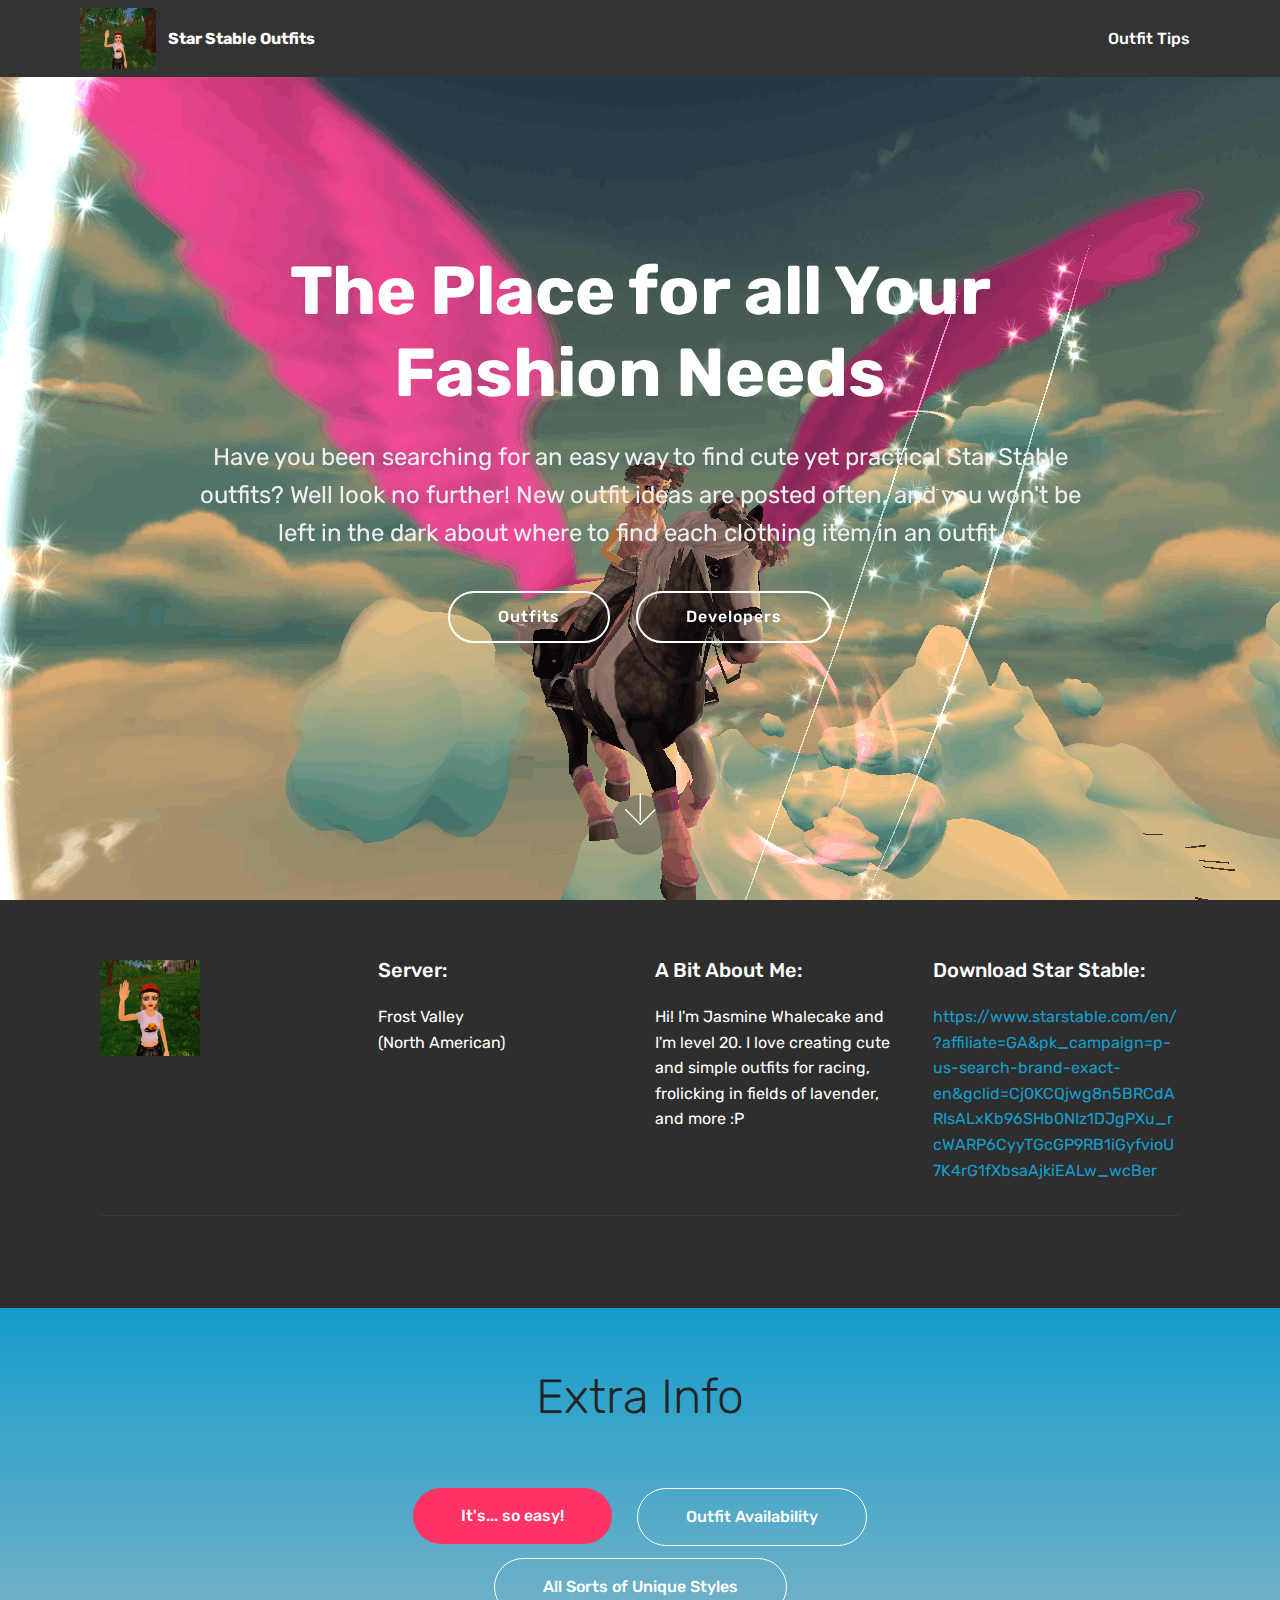
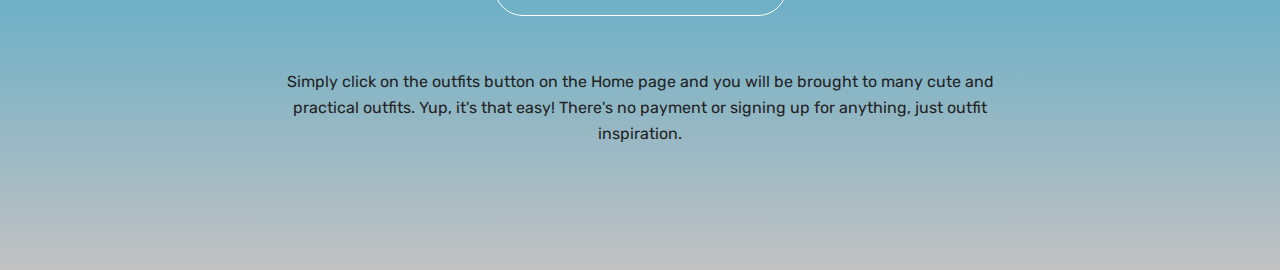
<file: index.html>
<!DOCTYPE html>
<html  >
<head>
  <!-- Site made with Mobirise Website Builder v4.12.4, https://mobirise.com -->
  <meta charset="UTF-8">
  <meta http-equiv="X-UA-Compatible" content="IE=edge">
  <meta name="generator" content="Mobirise v4.12.4, mobirise.com">
  <meta name="viewport" content="width=device-width, initial-scale=1, minimum-scale=1">
  <link rel="shortcut icon" href="assets/images/starstable-2020-08-10-17-39-9-122x98.png" type="image/x-icon">
  <meta name="description" content="">
  
  
  <title>Home</title>
  <link rel="stylesheet" href="assets/web/assets/mobirise-icons/mobirise-icons.css">
  <link rel="stylesheet" href="assets/bootstrap/css/bootstrap.min.css">
  <link rel="stylesheet" href="assets/bootstrap/css/bootstrap-grid.min.css">
  <link rel="stylesheet" href="assets/bootstrap/css/bootstrap-reboot.min.css">
  <link rel="stylesheet" href="assets/socicon/css/styles.css">
  <link rel="stylesheet" href="assets/tether/tether.min.css">
  <link rel="stylesheet" href="assets/dropdown/css/style.css">
  <link rel="stylesheet" href="assets/theme/css/style.css">
  <link rel="preload" as="style" href="assets/mobirise/css/mbr-additional.css"><link rel="stylesheet" href="assets/mobirise/css/mbr-additional.css" type="text/css">
  
  
  
</head>
<body>
  <section class="menu cid-qTkzRZLJNu" once="menu" id="menu1-0">

    

    <nav class="navbar navbar-expand beta-menu navbar-dropdown align-items-center navbar-fixed-top navbar-toggleable-sm">
        <button class="navbar-toggler navbar-toggler-right" type="button" data-toggle="collapse" data-target="#navbarSupportedContent" aria-controls="navbarSupportedContent" aria-expanded="false" aria-label="Toggle navigation">
            <div class="hamburger">
                <span></span>
                <span></span>
                <span></span>
                <span></span>
            </div>
        </button>
        <div class="menu-logo">
            <div class="navbar-brand">
                <span class="navbar-logo">
                    
                         <img src="assets/images/starstable-2020-08-10-17-39-9-122x98.png" alt="Mobirise" title="" style="height: 3.8rem;">
                    
                </span>
                <span class="navbar-caption-wrap"><a class="navbar-caption text-white display-4" href="index.html">Star Stable Outfits</a></span>
            </div>
        </div>
        <div class="collapse navbar-collapse" id="navbarSupportedContent">
            <ul class="navbar-nav nav-dropdown nav-right" data-app-modern-menu="true"><li class="nav-item">
                    <a class="nav-link link text-white display-4" href="page3.html">Outfit Tips</a>
                </li></ul>
            
        </div>
    </nav>
</section>

<section class="engine"><a href="https://mobirise.info/l">free website templates</a></section><section class="cid-qTkA127IK8 mbr-fullscreen mbr-parallax-background" id="header2-1">

    

    

    <div class="container align-center">
        <div class="row justify-content-md-center">
            <div class="mbr-white col-md-10">
                <h1 class="mbr-section-title mbr-bold pb-3 mbr-fonts-style display-1">The Place for all Your Fashion Needs</h1>
                
                <p class="mbr-text pb-3 mbr-fonts-style display-5">Have you been searching for an easy way to find cute yet practical Star Stable outfits? Well look no further! New outfit ideas are posted often, and you won't be left in the dark about where to find each clothing item in an outfit.</p>
                <div class="mbr-section-btn"><a class="btn btn-md btn-white-outline display-4" href="page1.html">Outfits</a>
                    <a class="btn btn-md btn-white-outline display-4" href="page2.html">Developers</a></div>
            </div>
        </div>
    </div>
    <div class="mbr-arrow hidden-sm-down" aria-hidden="true">
        <a href="#next">
            <i class="mbri-down mbr-iconfont"></i>
        </a>
    </div>
</section>

<section class="cid-qTkAaeaxX5" id="footer1-2">

    

    

    <div class="container">
        <div class="media-container-row content text-white">
            <div class="col-12 col-md-3">
                <div class="media-wrap">
                    
                        <img src="assets/images/starstable-2020-08-10-17-39-9-264x211.png" alt="Mobirise" title="">
                    
                </div>
            </div>
            <div class="col-12 col-md-3 mbr-fonts-style display-7">
                <h5 class="pb-3">Server:</h5>
                <p class="mbr-text">Frost Valley<br>(North American)</p>
            </div>
            <div class="col-12 col-md-3 mbr-fonts-style display-7">
                <h5 class="pb-3">A Bit About Me:</h5>
                <p class="mbr-text">Hi! I'm Jasmine Whalecake and I'm level 20. I love creating cute and simple outfits for racing, frolicking in fields of lavender, and more :P</p>
            </div>
            <div class="col-12 col-md-3 mbr-fonts-style display-7">
                <h5 class="pb-3">Download Star Stable:</h5>
                <p class="mbr-text"><a class="text-primary" href="https://www.starstable.com/en/?affiliate=GA&pk_campaign=p-us-search-brand-exact-en&gclid=Cj0KCQjwg8n5BRCdARIsALxKb96SHb0NIz1DJgPXu_rcWARP6CyyTGcGP9RB1iGyfvioU7K4rG1fXbsaAjkiEALw_wcB" target="_blank">https://www.starstable.com/en/?affiliate=GA&amp;pk_campaign=p-us-search-brand-exact-en&amp;gclid=Cj0KCQjwg8n5BRCdARIsALxKb96SHb0NIz1DJgPXu_rcWARP6CyyTGcGP9RB1iGyfvioU7K4rG1fXbsaAjkiEALw_wcBer</a><br></p>
            </div>
        </div>
        <div class="footer-lower">
            <div class="media-container-row">
                <div class="col-sm-12">
                    <hr>
                </div>
            </div>
            <div class="media-container-row mbr-white">
                <div class="col-sm-6 copyright">
                    <p class="mbr-text mbr-fonts-style display-7"></p>
                </div>
                <div class="col-md-6">
                    
                </div>
            </div>
        </div>
    </div>
</section>

<section class="tabs2 cid-s7j6Se4RiR" id="tabs2-3">

    

    
    <div class="container">
        <h2 class="mbr-section-title align-center pb-5 mbr-fonts-style display-2">Extra Info</h2>
        <div class="media-container-row">
            <div class="col-12 col-md-8">
                <ul class="nav nav-tabs" role="tablist">
                    <li class="nav-item"><a class="nav-link mbr-fonts-style show active display-7" role="tab" data-toggle="tab" href="#tabs2-3_tab0" aria-selected="true">It's... so easy!</a></li>
                    <li class="nav-item"><a class="nav-link mbr-fonts-style show active display-7" role="tab" data-toggle="tab" href="#tabs2-3_tab1" aria-selected="true">Outfit Availability</a></li>
                    <li class="nav-item"><a class="nav-link mbr-fonts-style show active display-7" role="tab" data-toggle="tab" href="#tabs2-3_tab2" aria-selected="true">All Sorts of Unique Styles
                        </a></li>
                    
                    
                    
                </ul>
                <div class="tab-content">
                    <div id="tab1" class="tab-pane in active" role="tabpanel">
                        <div class="row">
                            <div class="col-md-12">
                                <p class="mbr-text py-5 mbr-fonts-style display-7">Simply click on the outfits button on the Home page and you will be brought to many cute and practical outfits. Yup, it's that easy! There's no payment or signing up for anything, just outfit inspiration.</p>
                            </div>
                        </div>
                    </div>
                    <div id="tab2" class="tab-pane" role="tabpanel">
                        <div class="row">
                            <div class="col-md-12">
                                <p class="mbr-text py-5 mbr-fonts-style display-7">Occationally, outfits may include an item that's not available anymore or only at a certain time of the year. If that's the case, it'll be mentioned in the outfit's description. If you cannot find a clothing or tack item in the location it's supposed to be, check the quick shop.</p>
                            </div>
                        </div>
                    </div>
                    <div id="tab3" class="tab-pane" role="tabpanel">
                        <div class="row">
                            <div class="col-md-12">
                                <p class="mbr-text py-5 mbr-fonts-style display-7">All sorts of styles of clothing are displayed on this website. That's what makes it so helpful. It doesn't matter if you're looking for a nice outfit for racing outfit or a cute outfit for hanging out with friends, whatever it is you're looking for, we'll have it!</p>
                            </div>
                        </div>
                    </div>
                    <div id="tab4" class="tab-pane" role="tabpanel">
                        <div class="row">
                            <div class="col-md-12">
                                <p class="mbr-text py-5 mbr-fonts-style display-7">
                                    Mobirise gives you the freedom to develop as many websites as you like given the fact that it is a desktop app.
                                </p>
                            </div>
                        </div>
                    </div>
                    <div id="tab5" class="tab-pane" role="tabpanel">
                        <div class="row">
                            <div class="col-md-12">
                                <p class="mbr-text py-5 mbr-fonts-style display-7">
                                    Publish your website to a local drive, FTP or host on Amazon S3, Google Cloud, Github Pages. Don't be a hostage to just one platform or service provider.
                                </p>
                            </div>
                        </div>
                    </div>
                    <div id="tab6" class="tab-pane" role="tabpanel">
                        <div class="row">
                            <div class="col-md-12">
                                <p class="mbr-text py-5 mbr-fonts-style display-7">
                                    Just drop the blocks into the page, edit content inline and publish - no technical skills required.
                                </p>
                            </div>
                        </div>
                    </div>
                </div>
            </div>
        </div>
    </div>
</section>


  <script src="assets/web/assets/jquery/jquery.min.js"></script>
  <script src="assets/popper/popper.min.js"></script>
  <script src="assets/bootstrap/js/bootstrap.min.js"></script>
  <script src="assets/smoothscroll/smooth-scroll.js"></script>
  <script src="assets/tether/tether.min.js"></script>
  <script src="assets/touchswipe/jquery.touch-swipe.min.js"></script>
  <script src="assets/parallax/jarallax.min.js"></script>
  <script src="assets/mbr-tabs/mbr-tabs.js"></script>
  <script src="assets/dropdown/js/nav-dropdown.js"></script>
  <script src="assets/dropdown/js/navbar-dropdown.js"></script>
  <script src="assets/theme/js/script.js"></script>
  
  
</body>
</html>
</file>
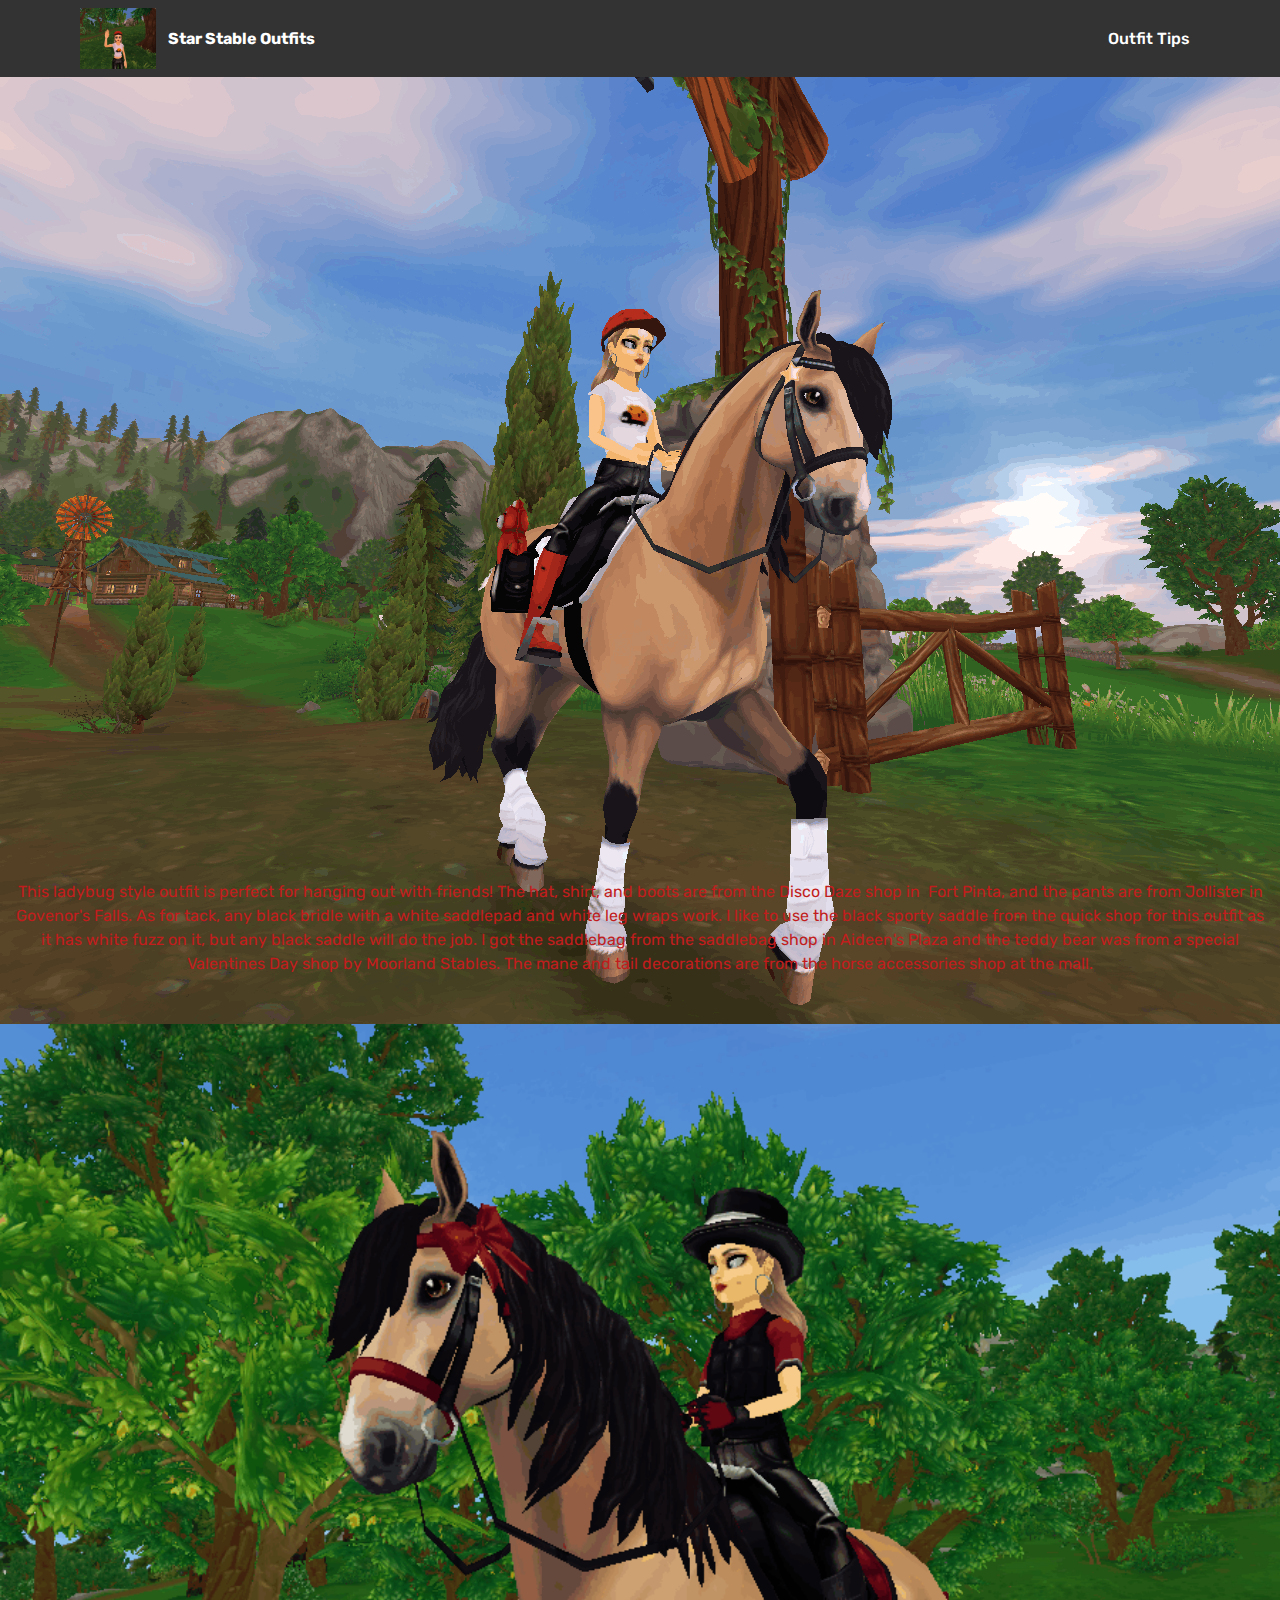
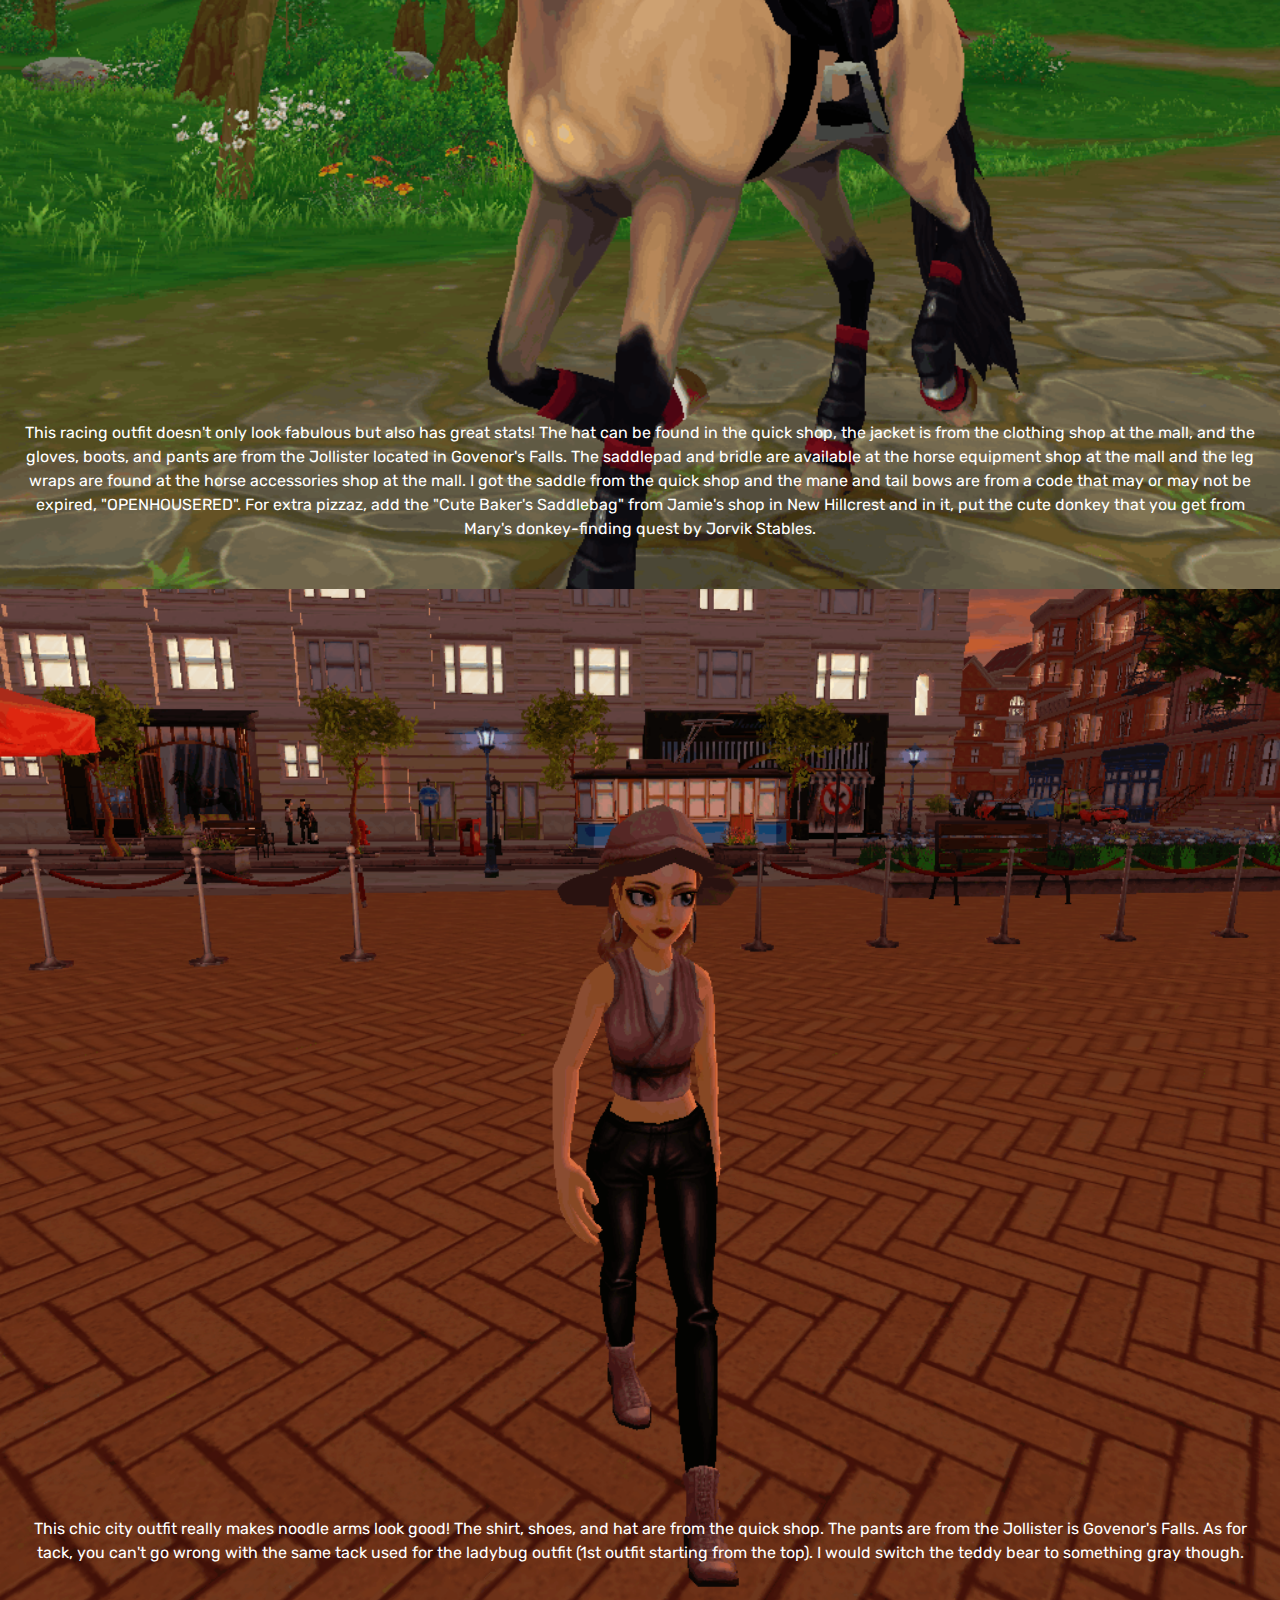
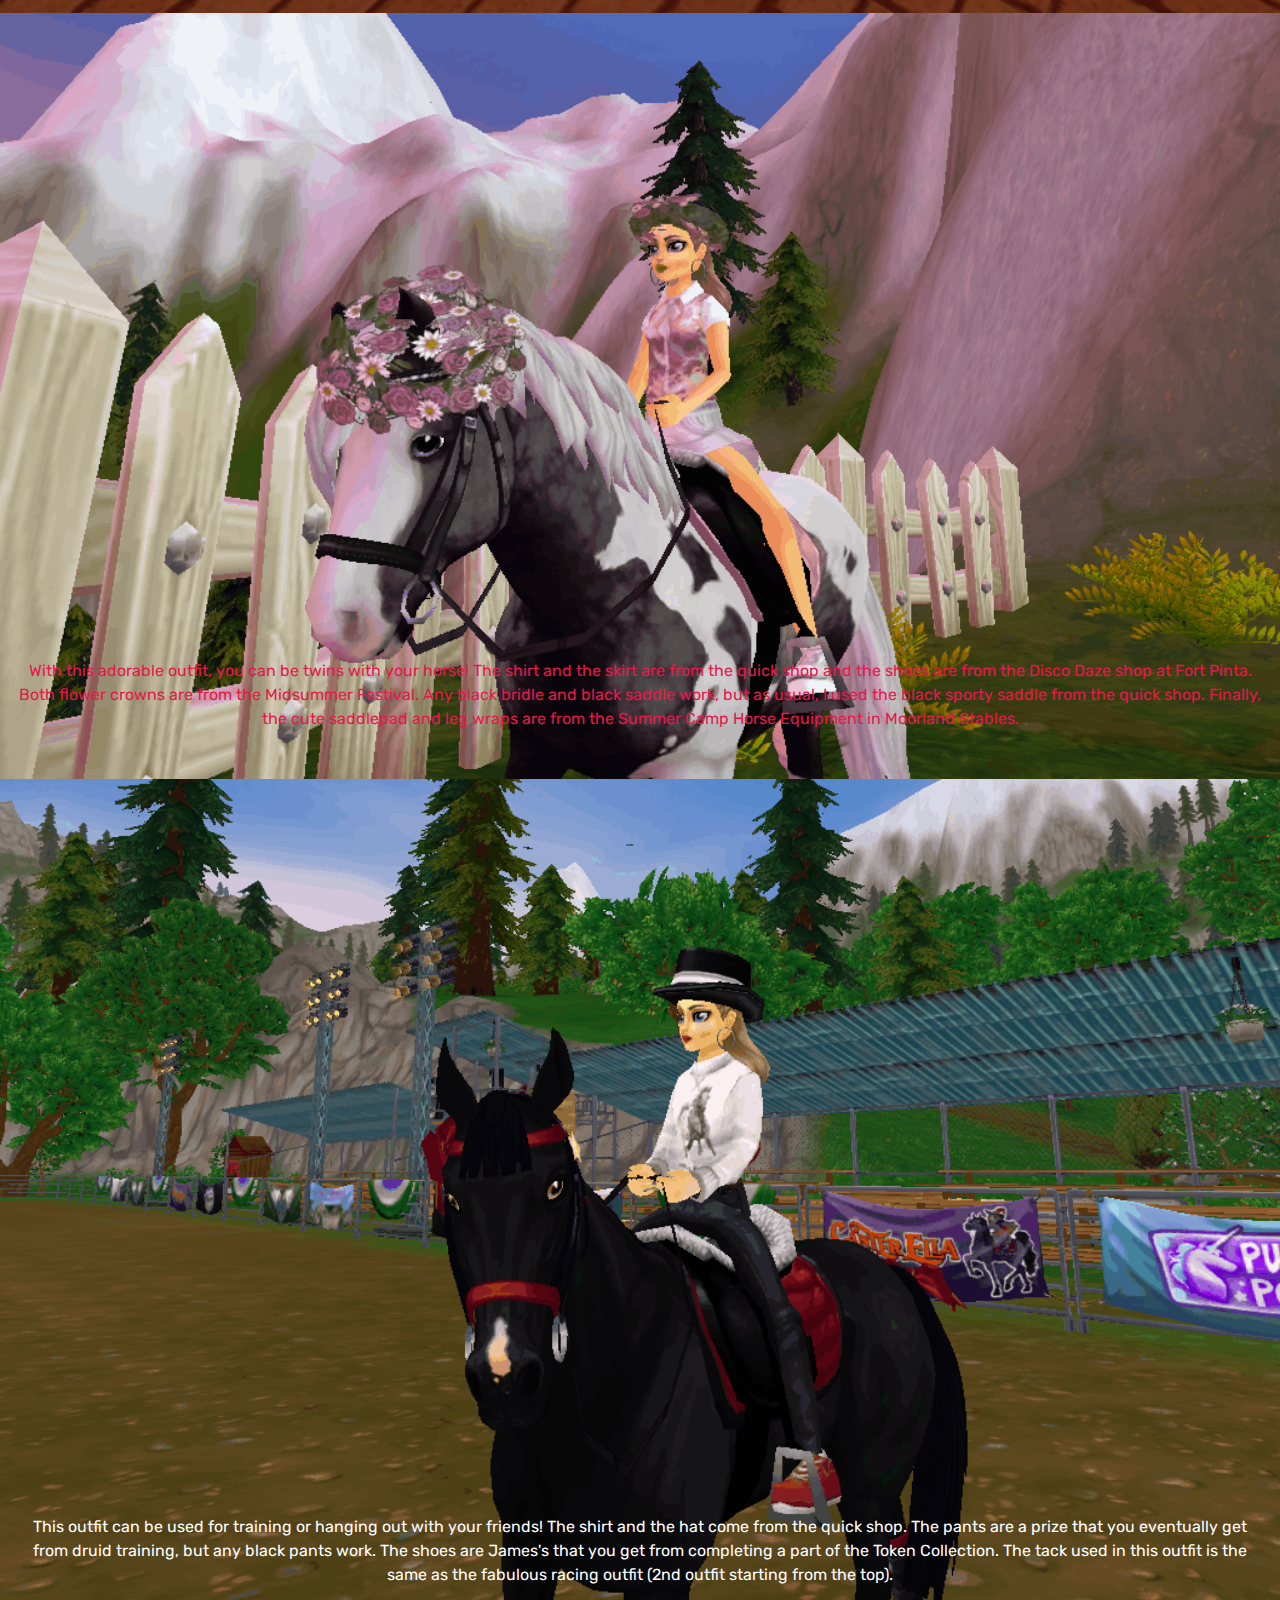
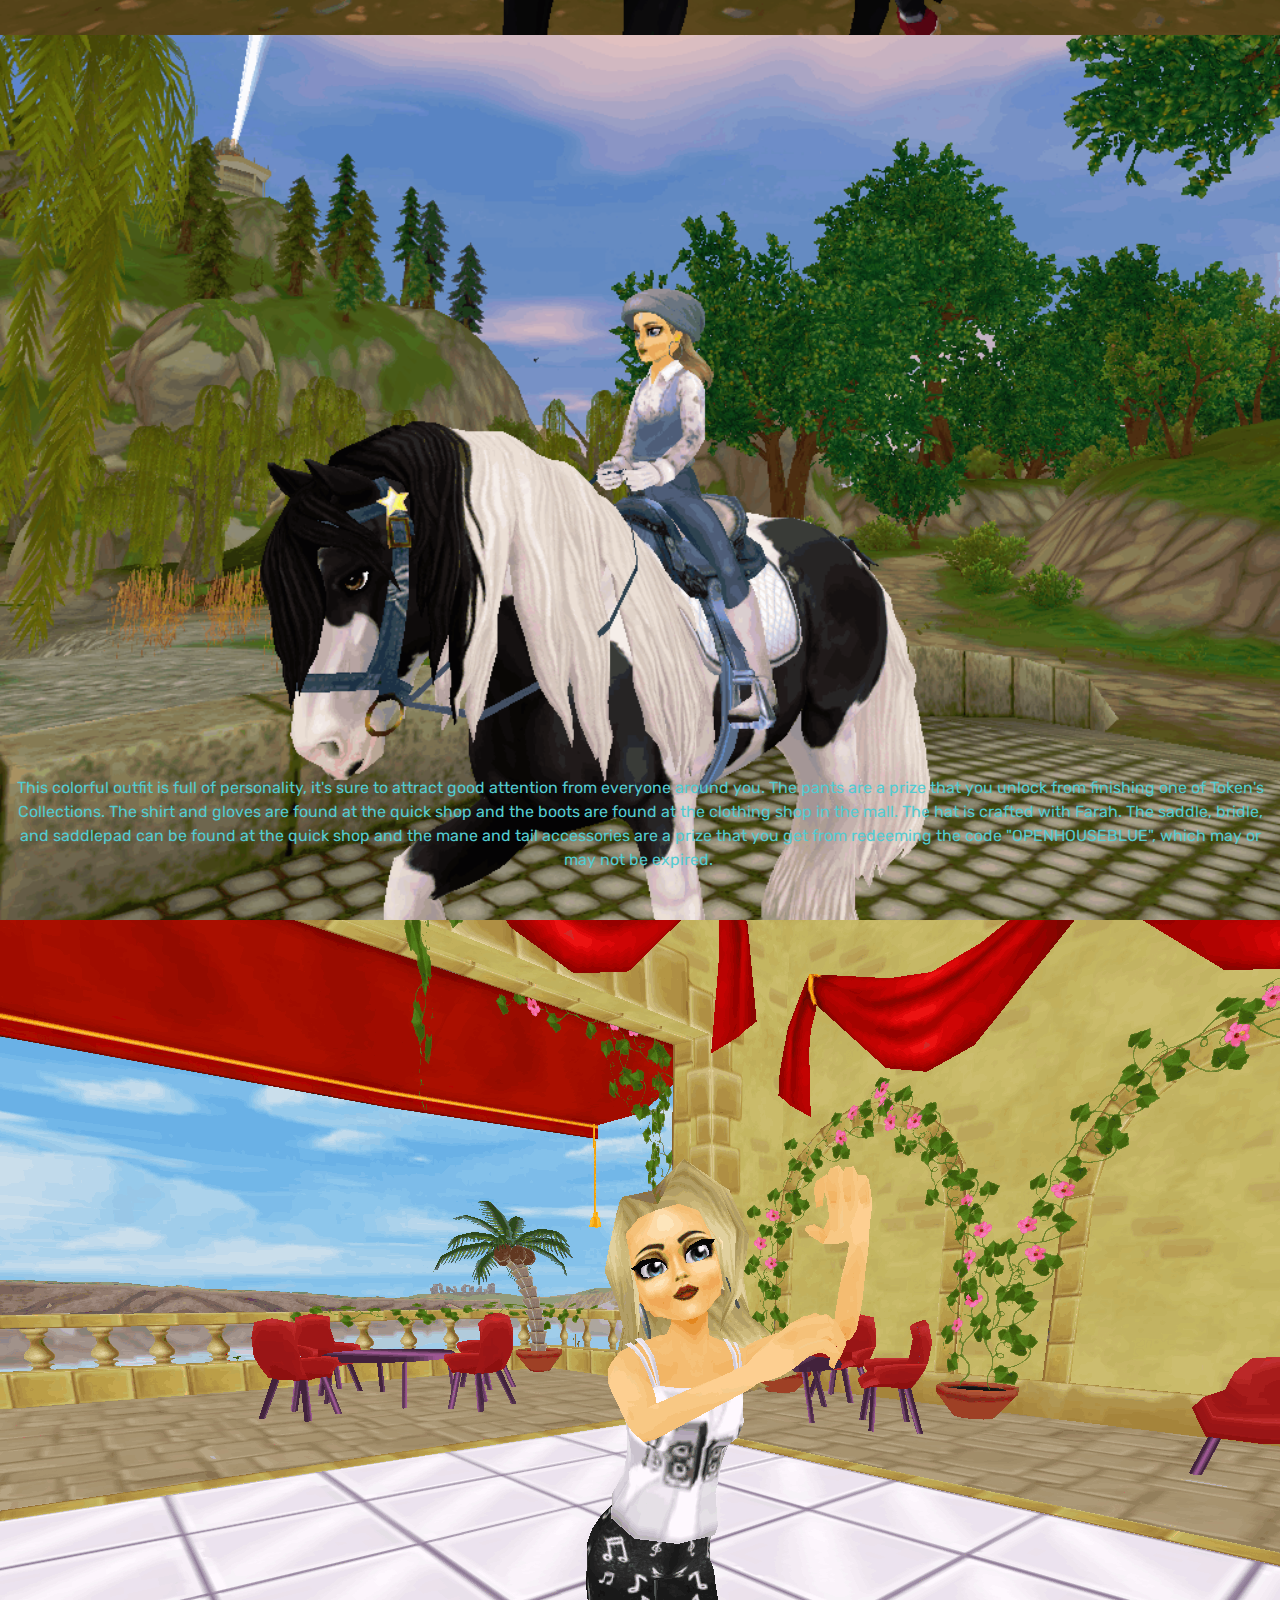
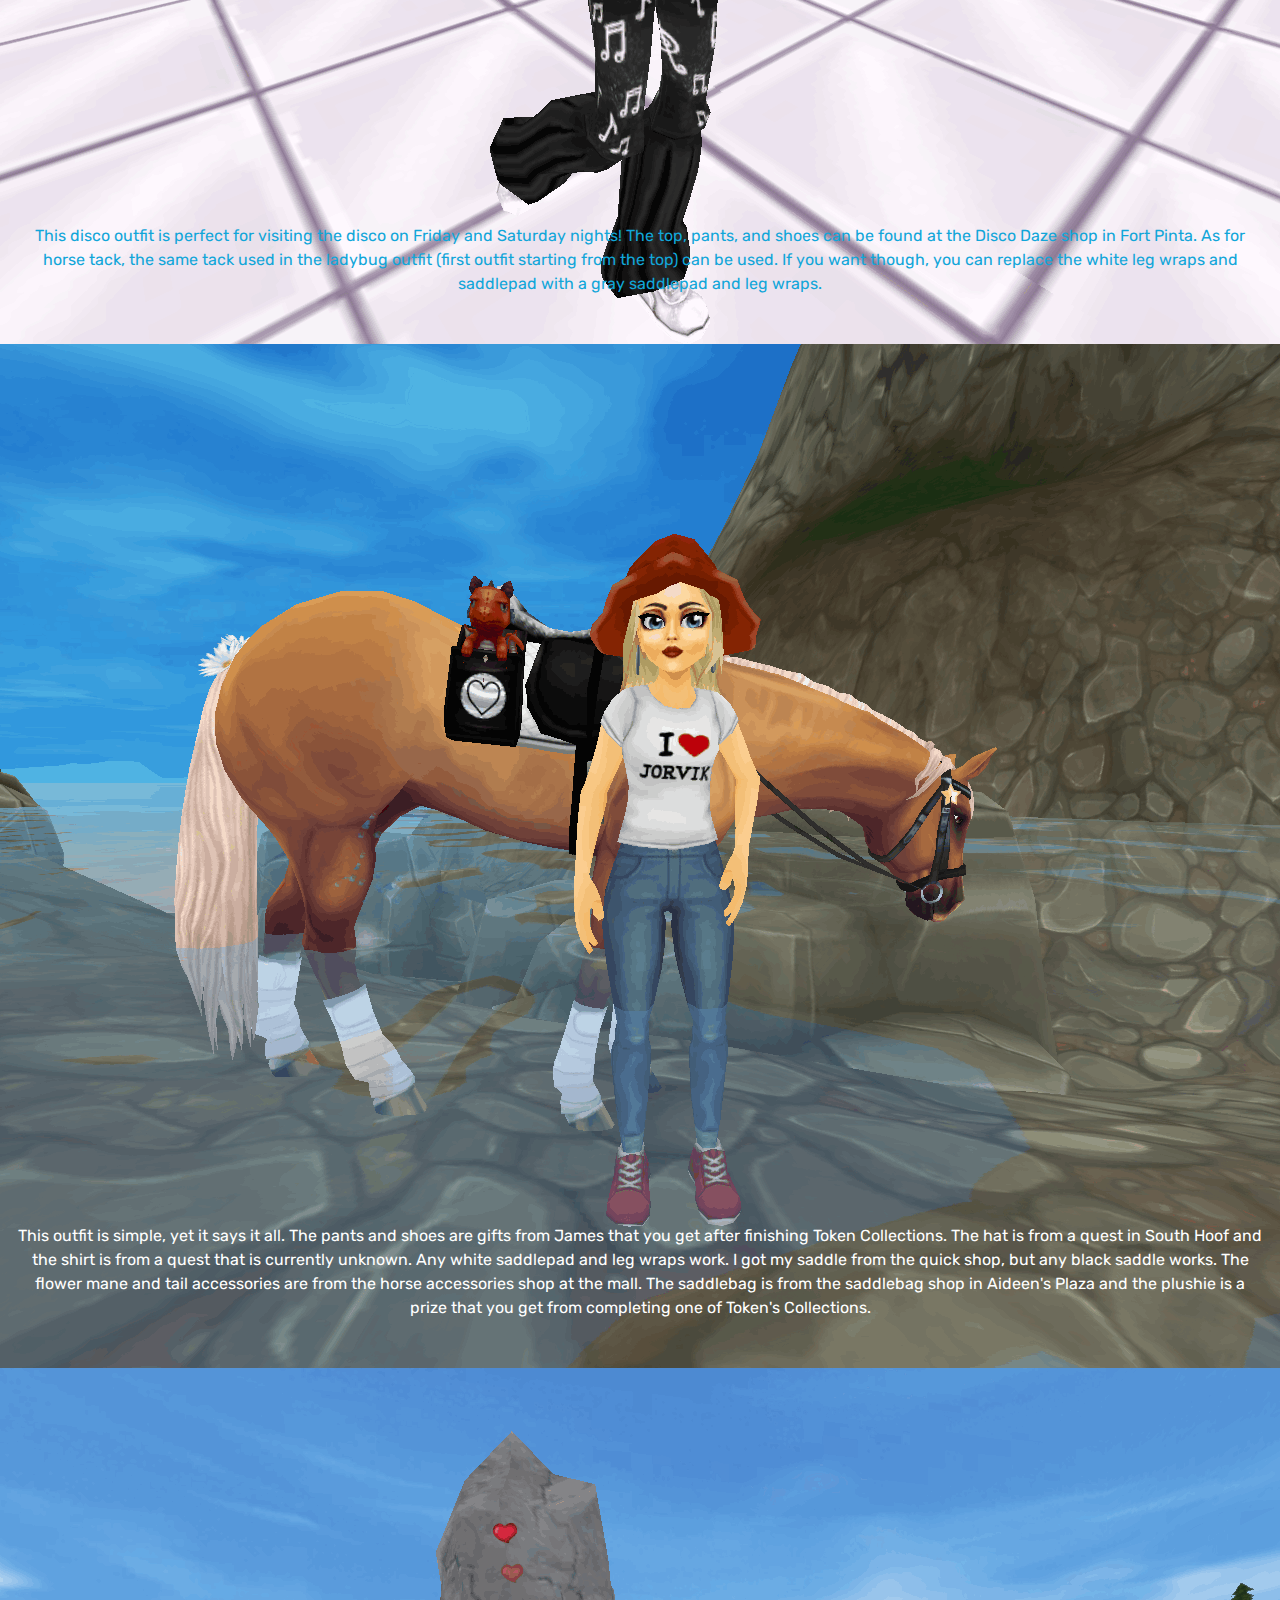
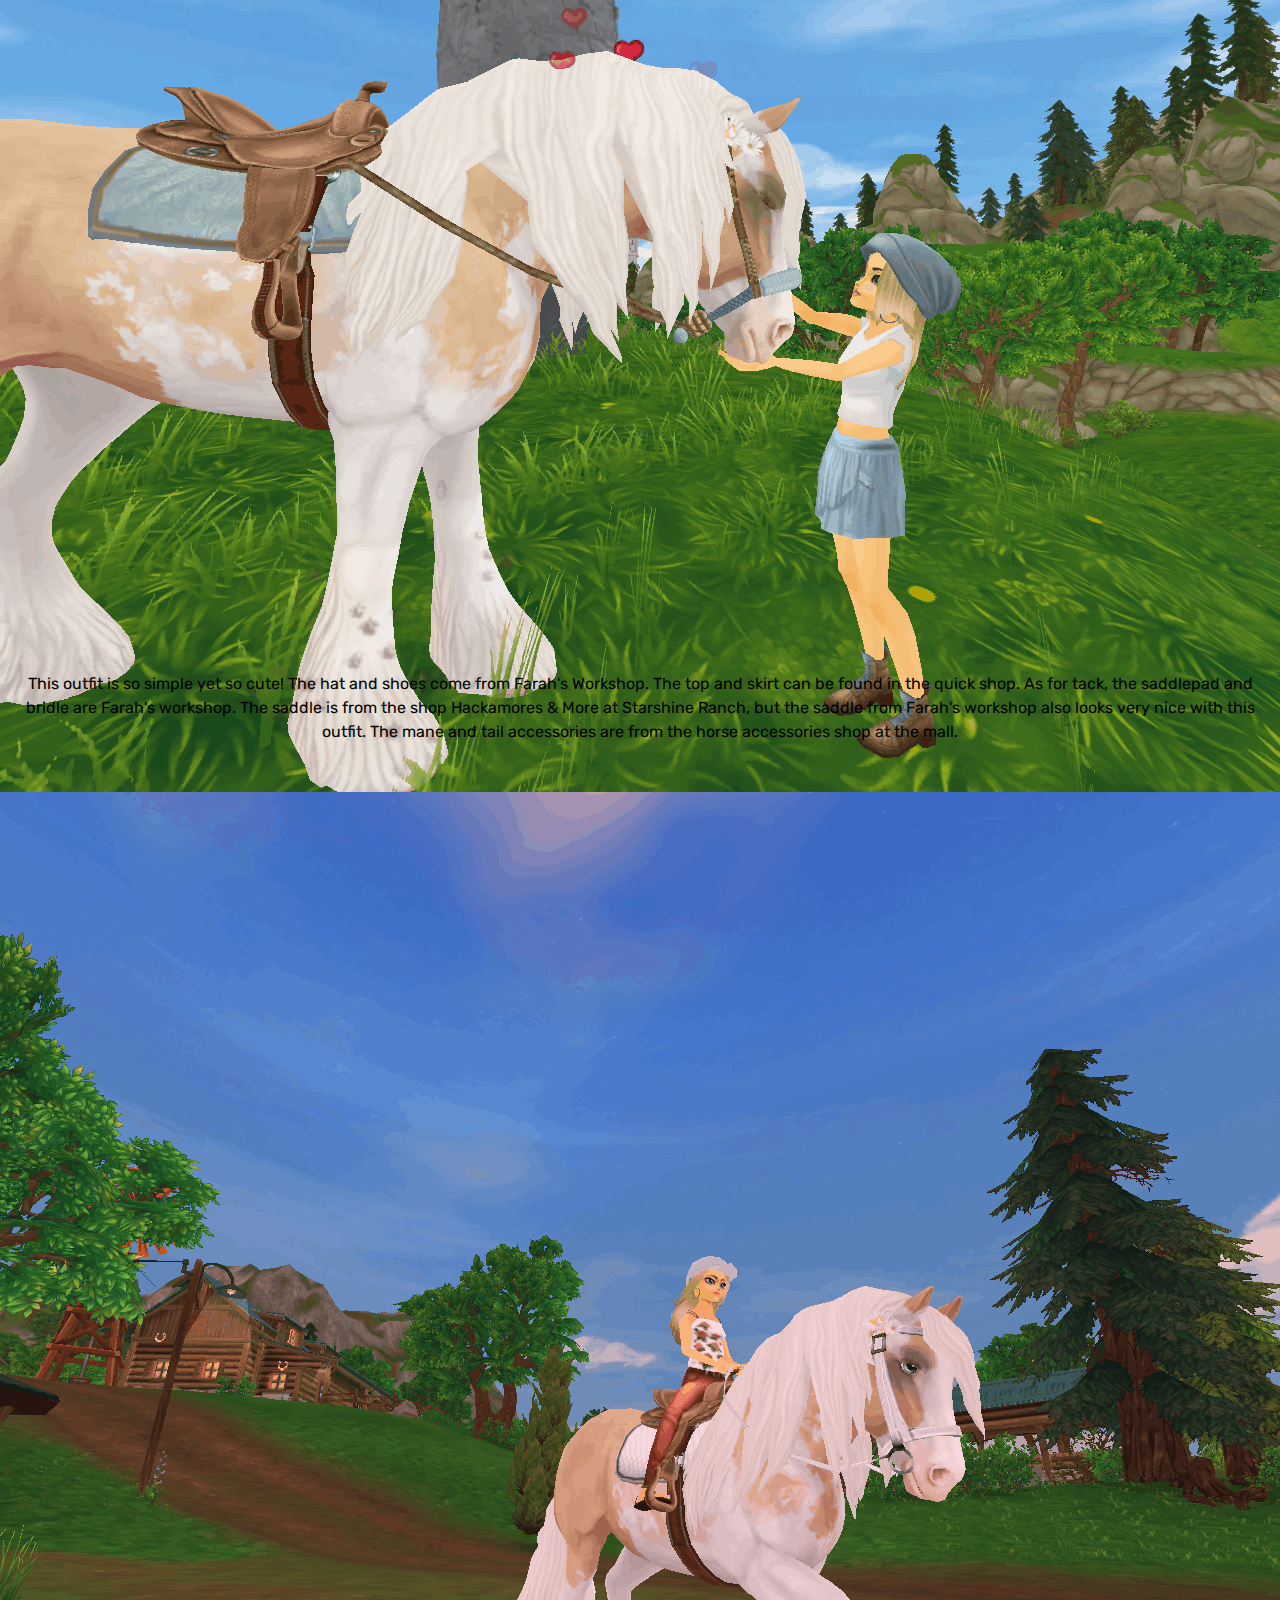
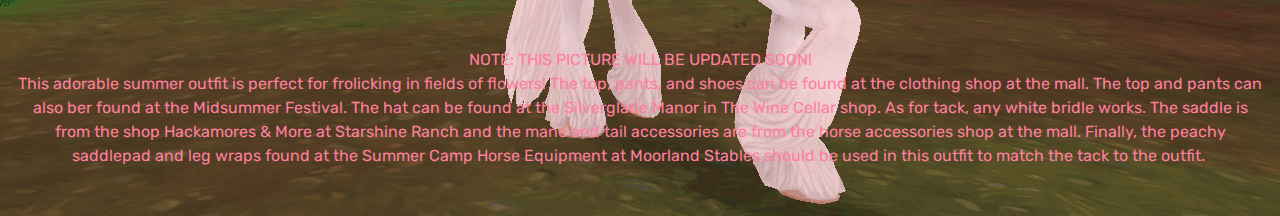
<file: page1.html>
<!DOCTYPE html>
<html  >
<head>
  <!-- Site made with Mobirise Website Builder v4.12.4, https://mobirise.com -->
  <meta charset="UTF-8">
  <meta http-equiv="X-UA-Compatible" content="IE=edge">
  <meta name="generator" content="Mobirise v4.12.4, mobirise.com">
  <meta name="viewport" content="width=device-width, initial-scale=1, minimum-scale=1">
  <link rel="shortcut icon" href="assets/images/starstable-2020-08-10-17-39-9-122x98.png" type="image/x-icon">
  <meta name="description" content="Website Generator Description">
  
  
  <title>Page 1</title>
  <link rel="stylesheet" href="assets/bootstrap/css/bootstrap.min.css">
  <link rel="stylesheet" href="assets/bootstrap/css/bootstrap-grid.min.css">
  <link rel="stylesheet" href="assets/bootstrap/css/bootstrap-reboot.min.css">
  <link rel="stylesheet" href="assets/tether/tether.min.css">
  <link rel="stylesheet" href="assets/dropdown/css/style.css">
  <link rel="stylesheet" href="assets/theme/css/style.css">
  <link rel="preload" as="style" href="assets/mobirise/css/mbr-additional.css"><link rel="stylesheet" href="assets/mobirise/css/mbr-additional.css" type="text/css">
  
  
  
</head>
<body>
  <section class="menu cid-qTkzRZLJNu" once="menu" id="menu1-6">

    

    <nav class="navbar navbar-expand beta-menu navbar-dropdown align-items-center navbar-fixed-top navbar-toggleable-sm">
        <button class="navbar-toggler navbar-toggler-right" type="button" data-toggle="collapse" data-target="#navbarSupportedContent" aria-controls="navbarSupportedContent" aria-expanded="false" aria-label="Toggle navigation">
            <div class="hamburger">
                <span></span>
                <span></span>
                <span></span>
                <span></span>
            </div>
        </button>
        <div class="menu-logo">
            <div class="navbar-brand">
                <span class="navbar-logo">
                    
                         <img src="assets/images/starstable-2020-08-10-17-39-9-122x98.png" alt="Mobirise" title="" style="height: 3.8rem;">
                    
                </span>
                <span class="navbar-caption-wrap"><a class="navbar-caption text-white display-4" href="index.html">Star Stable Outfits</a></span>
            </div>
        </div>
        <div class="collapse navbar-collapse" id="navbarSupportedContent">
            <ul class="navbar-nav nav-dropdown nav-right" data-app-modern-menu="true"><li class="nav-item">
                    <a class="nav-link link text-white display-4" href="page3.html">Outfit Tips</a>
                </li></ul>
            
        </div>
    </nav>
</section>

<section class="engine"><a href="https://mobirise.info/t">amp template</a></section><section class="cid-s7jdN8B2H4" id="image2-7">

    

    <figure class="mbr-figure">
        <div class="image-block" style="width: 100%;">
            <img src="assets/images/starstable-2020-08-10-17-59-3-1280x1024.png" alt="Mobirise" title="">
            <figcaption class="mbr-figure-caption mbr-figure-caption-over">
                <div class="pb-5 px-3 mbr-white align-center mbr-fonts-style display-7">This ladybug style outfit is perfect for hanging out with friends! The hat, shirt, and boots are from the Disco Daze shop in &nbsp;Fort Pinta, and the pants are from Jollister in Govenor's Falls. As for tack, any black bridle with a white saddlepad and white leg wraps work. I like to use the black sporty saddle from the quick shop for this outfit as it has white fuzz on it, but any black saddle will do the job. I got the saddlebag from the saddlebag shop in Aideen's Plaza and the teddy bear was from a special Valentines Day shop by Moorland Stables. The mane and tail decorations are from the horse accessories shop at the mall.</div>
            </figcaption>
        </div>
    </figure>
</section>

<section class="cid-s7jdR1yRSE" id="image2-9">

    

    <figure class="mbr-figure">
        <div class="image-block" style="width: 100%;">
            <img src="assets/images/starstable-2020-08-10-18-30-50-1280x1024.png" alt="Mobirise" title="">
            <figcaption class="mbr-figure-caption mbr-figure-caption-over">
                <div class="pb-5 px-3 mbr-white align-center mbr-fonts-style display-7">This racing outfit doesn't only look fabulous but also has great stats! The hat can be found in the quick shop, the jacket is from the clothing shop at the mall, and the gloves, boots, and pants are from the Jollister located in Govenor's Falls. The saddlepad and bridle are available at the horse equipment shop at the mall and the leg wraps are found at the horse accessories shop at the mall. I got the saddle from the quick shop and the mane and tail bows are from a code that may or may not be expired, "OPENHOUSERED". For extra pizzaz, add the "Cute Baker's Saddlebag" from Jamie's shop in New Hillcrest and in it, put the cute donkey that you get from Mary's donkey-finding quest by Jorvik Stables.</div>
            </figcaption>
        </div>
    </figure>
</section>

<section class="cid-s7jdQtCYog" id="image2-8">

    

    <figure class="mbr-figure">
        <div class="image-block" style="width: 100%;">
            <img src="assets/images/starstable-2020-08-10-19-57-30-1280x1024.png" alt="Mobirise" title="">
            <figcaption class="mbr-figure-caption mbr-figure-caption-over">
                <div class="pb-5 px-3 mbr-white align-center mbr-fonts-style display-7">This chic city outfit really makes noodle arms look good! The shirt, shoes, and hat are from the quick shop. The pants are from the Jollister is Govenor's Falls. As for tack, you can't go wrong with the same tack used for the ladybug outfit (1st outfit starting from the top). I would switch the teddy bear to something gray though.</div>
            </figcaption>
        </div>
    </figure>
</section>

<section class="cid-s7jJnWTmeW" id="image2-b">

    

    <figure class="mbr-figure">
        <div class="image-block" style="width: 100%;">
            <img src="assets/images/starstable-2020-08-10-20-29-32-1280x1024.png" alt="Mobirise" title="">
            <figcaption class="mbr-figure-caption mbr-figure-caption-over">
                <div class="pb-5 px-3 mbr-white align-center mbr-fonts-style display-7">With this adorable outfit, you can be twins with your horse! The shirt and the skirt are from the quick shop and the shoes are from the Disco Daze shop at Fort Pinta. Both flower crowns are from the Midsummer Festival. Any black bridle and black saddle work, but as usual, I used the black sporty saddle from the quick shop. Finally, the cute saddlepad and leg wraps are from the Summer Camp Horse Equipment in Moorland Stables.</div>
            </figcaption>
        </div>
    </figure>
</section>

<section class="cid-s7jJoEg4od" id="image2-c">

    

    <figure class="mbr-figure">
        <div class="image-block" style="width: 100%;">
            <img src="assets/images/starstable-2020-08-10-20-58-31-1280x1024.png" alt="Mobirise" title="">
            <figcaption class="mbr-figure-caption mbr-figure-caption-over">
                <div class="pb-5 px-3 mbr-white align-center mbr-fonts-style display-7">This outfit can be used for training or hanging out with your friends! The shirt and the hat come from the quick shop. The pants are a prize that you eventually get from druid training, but any black pants work. The shoes are James's that you get from completing a part of the Token Collection. The tack used in this outfit is the same as the fabulous racing outfit (2nd outfit starting from the top).</div>
            </figcaption>
        </div>
    </figure>
</section>

<section class="cid-s7jJmpYYpF" id="image2-a">

    

    <figure class="mbr-figure">
        <div class="image-block" style="width: 100%;">
            <img src="assets/images/starstable-2020-08-10-21-14-25-1280x1024.png" alt="Mobirise" title="">
            <figcaption class="mbr-figure-caption mbr-figure-caption-over">
                <div class="pb-5 px-3 mbr-white align-center mbr-fonts-style display-7">This colorful outfit is full of personality, it's sure to attract good attention from everyone around you. The pants are a prize that you unlock from finishing one of Token's Collections. The shirt and gloves are found at the quick shop and the boots are found at the clothing shop in the mall. The hat is crafted with Farah. The saddle, bridle, and saddlepad can be found at the quick shop and the mane and tail accessories are a prize that you get from redeeming the code "OPENHOUSEBLUE", which may or may not be expired.&nbsp;</div>
            </figcaption>
        </div>
    </figure>
</section>

<section class="cid-s7k2LLaDNS" id="image2-d">

    

    <figure class="mbr-figure">
        <div class="image-block" style="width: 100%;">
            <img src="assets/images/starstable-2020-08-11-12-13-24-1280x1024.png" alt="Mobirise" title="">
            <figcaption class="mbr-figure-caption mbr-figure-caption-over">
                <div class="pb-5 px-3 mbr-white align-center mbr-fonts-style display-7">This disco outfit is perfect for visiting the disco on Friday and Saturday nights! The top, pants, and shoes can be found at the Disco Daze shop in Fort Pinta. As for horse tack, the same tack used in the ladybug outfit (first outfit starting from the top) can be used. If you want though, you can replace the white leg wraps and saddlepad with a gray saddlepad and leg wraps.</div>
            </figcaption>
        </div>
    </figure>
</section>

<section class="cid-s7k2Mfbp5I" id="image2-e">

    

    <figure class="mbr-figure">
        <div class="image-block" style="width: 100%;">
            <img src="assets/images/starstable-2020-08-11-13-30-21-1280x1024.png" alt="Mobirise" title="">
            <figcaption class="mbr-figure-caption mbr-figure-caption-over">
                <div class="pb-5 px-3 mbr-white align-center mbr-fonts-style display-7">This outfit is simple, yet it says it all. The pants and shoes are gifts from James that you get after finishing Token Collections. The hat is from a quest in South Hoof and the shirt is from a quest that is currently unknown. Any white saddlepad and leg wraps work. I got my saddle from the quick shop, but any black saddle works. The flower mane and tail accessories are from the horse accessories shop at the mall. The saddlebag is from the saddlebag shop in Aideen's Plaza and the plushie is a prize that you get from completing one of Token's Collections.</div>
            </figcaption>
        </div>
    </figure>
</section>

<section class="cid-s7k2MOMGVj" id="image2-f">

    

    <figure class="mbr-figure">
        <div class="image-block" style="width: 100%;">
            <img src="assets/images/starstable-2020-08-12-15-14-31-1280x1024.png" alt="Mobirise" title="">
            <figcaption class="mbr-figure-caption mbr-figure-caption-over">
                <div class="pb-5 px-3 mbr-white align-center mbr-fonts-style display-7">This outfit is so simple yet so cute! The hat and shoes come from Farah's Workshop. The top and skirt can be found in the quick shop. As for tack, the saddlepad and bridle are Farah's workshop. The saddle is from the shop Hackamores &amp; More at Starshine Ranch, but the saddle from Farah's workshop also looks very nice with this outfit. The mane and tail accessories are from the horse accessories shop at the mall.</div>
            </figcaption>
        </div>
    </figure>
</section>

<section class="cid-s7k2N7SQAL" id="image2-g">

    

    <figure class="mbr-figure">
        <div class="image-block" style="width: 100%;">
            <img src="assets/images/starstable-2020-08-12-19-33-1280x1024.png" alt="Mobirise" title="">
            <figcaption class="mbr-figure-caption mbr-figure-caption-over">
                <div class="pb-5 px-3 mbr-white align-center mbr-fonts-style display-7">NOTE: THIS PICTURE WILL BE UPDATED SOON!<br>This adorable summer outfit is perfect for frolicking in fields of flowers! The top, pants, and shoes can be found at the clothing shop at the mall. The top and pants can also ber found at the Midsummer Festival. The hat can be found at the Silverglade Manor in The Wine Cellar shop. As for tack, any white bridle works. The saddle is from the shop Hackamores &amp; More at Starshine Ranch and the mane and tail accessories are from the horse accessories shop at the mall. Finally, the peachy saddlepad and leg wraps found at the Summer Camp Horse Equipment at Moorland Stables should be used in this outfit to match the tack to the outfit.&nbsp;</div>
            </figcaption>
        </div>
    </figure>
</section>


  <script src="assets/web/assets/jquery/jquery.min.js"></script>
  <script src="assets/popper/popper.min.js"></script>
  <script src="assets/bootstrap/js/bootstrap.min.js"></script>
  <script src="assets/tether/tether.min.js"></script>
  <script src="assets/smoothscroll/smooth-scroll.js"></script>
  <script src="assets/dropdown/js/nav-dropdown.js"></script>
  <script src="assets/dropdown/js/navbar-dropdown.js"></script>
  <script src="assets/touchswipe/jquery.touch-swipe.min.js"></script>
  <script src="assets/theme/js/script.js"></script>
  
  
</body>
</html>
</file>
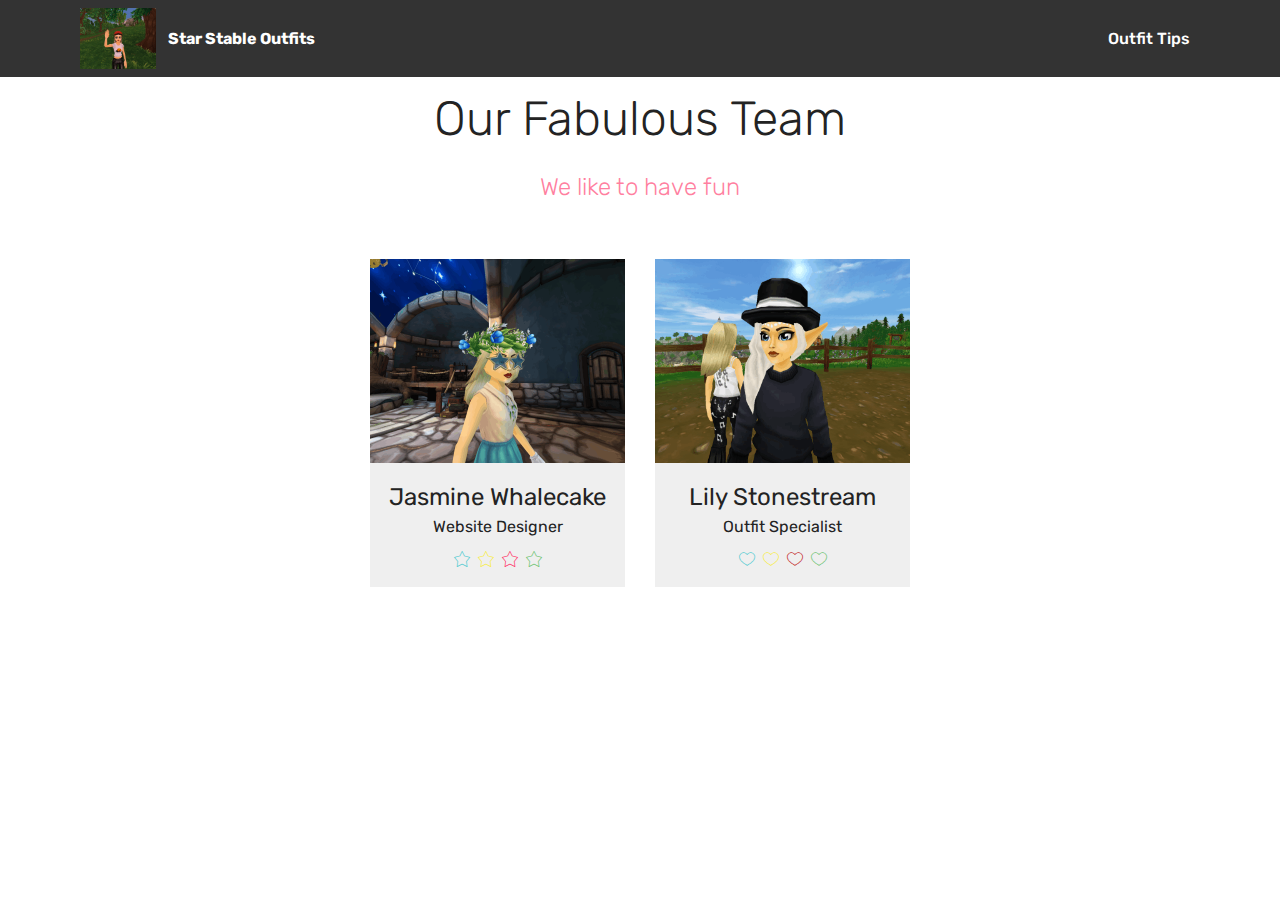
<file: page2.html>
<!DOCTYPE html>
<html  >
<head>
  <!-- Site made with Mobirise Website Builder v4.12.4, https://mobirise.com -->
  <meta charset="UTF-8">
  <meta http-equiv="X-UA-Compatible" content="IE=edge">
  <meta name="generator" content="Mobirise v4.12.4, mobirise.com">
  <meta name="viewport" content="width=device-width, initial-scale=1, minimum-scale=1">
  <link rel="shortcut icon" href="assets/images/starstable-2020-08-10-17-39-9-122x98.png" type="image/x-icon">
  <meta name="description" content="Web Site Builder Description">
  
  
  <title>Page 2</title>
  <link rel="stylesheet" href="assets/web/assets/mobirise-icons/mobirise-icons.css">
  <link rel="stylesheet" href="assets/bootstrap/css/bootstrap.min.css">
  <link rel="stylesheet" href="assets/bootstrap/css/bootstrap-grid.min.css">
  <link rel="stylesheet" href="assets/bootstrap/css/bootstrap-reboot.min.css">
  <link rel="stylesheet" href="assets/tether/tether.min.css">
  <link rel="stylesheet" href="assets/dropdown/css/style.css">
  <link rel="stylesheet" href="assets/socicon/css/styles.css">
  <link rel="stylesheet" href="assets/theme/css/style.css">
  <link rel="preload" as="style" href="assets/mobirise/css/mbr-additional.css"><link rel="stylesheet" href="assets/mobirise/css/mbr-additional.css" type="text/css">
  
  
  
</head>
<body>
  <section class="menu cid-qTkzRZLJNu" once="menu" id="menu1-l">

    

    <nav class="navbar navbar-expand beta-menu navbar-dropdown align-items-center navbar-fixed-top navbar-toggleable-sm">
        <button class="navbar-toggler navbar-toggler-right" type="button" data-toggle="collapse" data-target="#navbarSupportedContent" aria-controls="navbarSupportedContent" aria-expanded="false" aria-label="Toggle navigation">
            <div class="hamburger">
                <span></span>
                <span></span>
                <span></span>
                <span></span>
            </div>
        </button>
        <div class="menu-logo">
            <div class="navbar-brand">
                <span class="navbar-logo">
                    
                         <img src="assets/images/starstable-2020-08-10-17-39-9-122x98.png" alt="Mobirise" title="" style="height: 3.8rem;">
                    
                </span>
                <span class="navbar-caption-wrap"><a class="navbar-caption text-white display-4" href="index.html">Star Stable Outfits</a></span>
            </div>
        </div>
        <div class="collapse navbar-collapse" id="navbarSupportedContent">
            <ul class="navbar-nav nav-dropdown nav-right" data-app-modern-menu="true"><li class="nav-item">
                    <a class="nav-link link text-white display-4" href="page3.html">Outfit Tips</a>
                </li></ul>
            
        </div>
    </nav>
</section>

<section class="engine"><a href="https://mobirise.info/f">easy website builder</a></section><section class="team1 cid-s7nEQikwq8" id="team1-n">
    
    
    
    <div class="container align-center">
        <h2 class="pb-3 mbr-fonts-style mbr-section-title display-2">
            Our Fabulous Team</h2>
        <h3 class="pb-5 mbr-section-subtitle mbr-fonts-style mbr-light display-5">We like to have fun</h3>
        <div class="row media-row">
            
        <div class="team-item col-lg-3 col-md-6">
                <div class="item-image">
                    <img src="assets/images/starstable-2020-06-15-16-29-16-510x408.png" alt="" title="">
                </div>
                <div class="item-caption py-3">
                    <div class="item-name px-2">
                        <p class="mbr-fonts-style display-5">Jasmine Whalecake</p>
                    </div>
                    <div class="item-role px-2">
                        <p>Website Designer</p>
                    </div>
                    <div class="item-social pt-2">
                        
                            <span class="p-1 mbr-iconfont mbr-iconfont-social mbri-star" style="color: rgb(83, 203, 209); fill: rgb(83, 203, 209);"></span>
                        
                        
                            <span class="p-1 mbr-iconfont mbr-iconfont-social mbri-star" style="color: rgb(247, 237, 74); fill: rgb(247, 237, 74);"></span>
                        
                        
                            <span class="p-1 mbr-iconfont mbr-iconfont-social mbri-star" style="color: rgb(255, 51, 102); fill: rgb(255, 51, 102);"></span>
                        
                        
                            <span class="p-1 mbr-iconfont mbr-iconfont-social mbri-star" style="color: rgb(108, 195, 113); fill: rgb(108, 195, 113);"></span>
                        
                        <a href="https://www.instagram.com/mobirise/" target="_blank">
                            
                        </a>
                        <a href="https://www.youtube.com/channel/UCt_tncVAetpK5JeM8L-8jyw" target="_blank">    
                            
                        </a>
                    </div>
                </div>
            </div><div class="team-item col-lg-3 col-md-6">
                <div class="item-image">
                    <img src="assets/images/starstable-2020-08-11-12-36-57-510x408.png" alt="" title="">
                </div>
                <div class="item-caption py-3">
                    <div class="item-name px-2">
                        <p class="mbr-fonts-style display-5">Lily Stonestream</p>
                    </div>
                    <div class="item-role px-2">
                        <p>Outfit Specialist</p>
                    </div>
                    <div class="item-social pt-2">
                        
                            <span class="p-1 mbr-iconfont mbr-iconfont-social mbri-hearth" style="color: rgb(83, 203, 209); fill: rgb(83, 203, 209);"></span>
                        
                        
                            <span class="p-1 mbr-iconfont mbr-iconfont-social mbri-hearth" style="color: rgb(247, 237, 74); fill: rgb(247, 237, 74);"></span>
                        
                        
                            <span class="p-1 mbr-iconfont mbr-iconfont-social mbri-hearth" style="color: rgb(194, 29, 29); fill: rgb(194, 29, 29);"></span>
                        
                        
                            <span class="p-1 mbr-iconfont mbr-iconfont-social mbri-hearth" style="color: rgb(108, 195, 113); fill: rgb(108, 195, 113);"></span>
                        
                        <a href="https://www.instagram.com/mobirise/" target="_blank">
                            
                        </a>
                        <a href="https://www.youtube.com/channel/UCt_tncVAetpK5JeM8L-8jyw" target="_blank">    
                            
                        </a>
                    </div>
                </div>
            </div></div>    
    </div>
</section>


  <script src="assets/web/assets/jquery/jquery.min.js"></script>
  <script src="assets/popper/popper.min.js"></script>
  <script src="assets/bootstrap/js/bootstrap.min.js"></script>
  <script src="assets/tether/tether.min.js"></script>
  <script src="assets/smoothscroll/smooth-scroll.js"></script>
  <script src="assets/dropdown/js/nav-dropdown.js"></script>
  <script src="assets/dropdown/js/navbar-dropdown.js"></script>
  <script src="assets/touchswipe/jquery.touch-swipe.min.js"></script>
  <script src="assets/theme/js/script.js"></script>
  
  
</body>
</html>
</file>
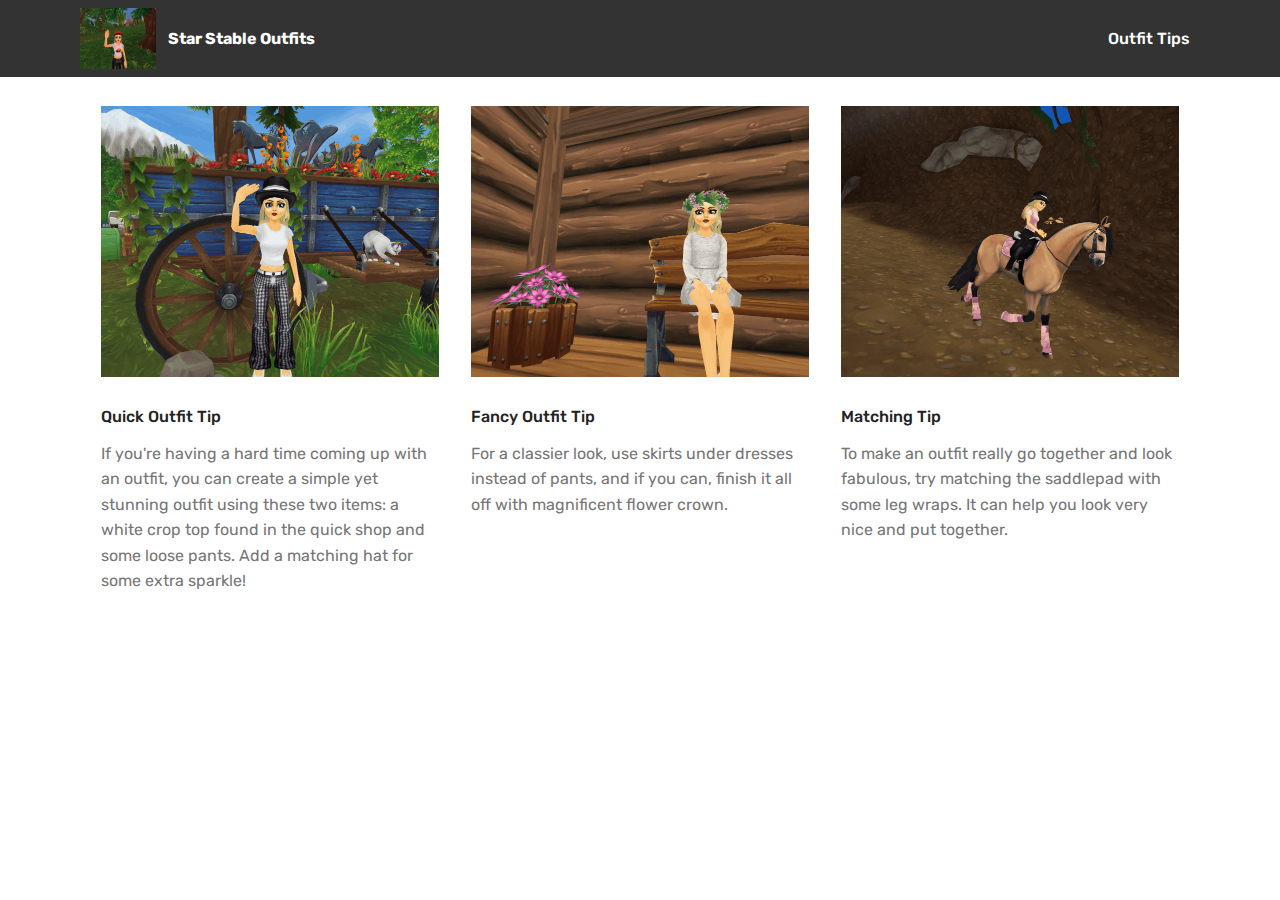
<file: page3.html>
<!DOCTYPE html>
<html  >
<head>
  <!-- Site made with Mobirise Website Builder v4.12.4, https://mobirise.com -->
  <meta charset="UTF-8">
  <meta http-equiv="X-UA-Compatible" content="IE=edge">
  <meta name="generator" content="Mobirise v4.12.4, mobirise.com">
  <meta name="viewport" content="width=device-width, initial-scale=1, minimum-scale=1">
  <link rel="shortcut icon" href="assets/images/starstable-2020-08-10-17-39-9-122x98.png" type="image/x-icon">
  <meta name="description" content="Site Builder Description">
  
  
  <title>Page 3</title>
  <link rel="stylesheet" href="assets/bootstrap/css/bootstrap.min.css">
  <link rel="stylesheet" href="assets/bootstrap/css/bootstrap-grid.min.css">
  <link rel="stylesheet" href="assets/bootstrap/css/bootstrap-reboot.min.css">
  <link rel="stylesheet" href="assets/tether/tether.min.css">
  <link rel="stylesheet" href="assets/dropdown/css/style.css">
  <link rel="stylesheet" href="assets/theme/css/style.css">
  <link rel="preload" as="style" href="assets/mobirise/css/mbr-additional.css"><link rel="stylesheet" href="assets/mobirise/css/mbr-additional.css" type="text/css">
  
  
  
</head>
<body>
  <section class="menu cid-qTkzRZLJNu" once="menu" id="menu1-p">

    

    <nav class="navbar navbar-expand beta-menu navbar-dropdown align-items-center navbar-fixed-top navbar-toggleable-sm">
        <button class="navbar-toggler navbar-toggler-right" type="button" data-toggle="collapse" data-target="#navbarSupportedContent" aria-controls="navbarSupportedContent" aria-expanded="false" aria-label="Toggle navigation">
            <div class="hamburger">
                <span></span>
                <span></span>
                <span></span>
                <span></span>
            </div>
        </button>
        <div class="menu-logo">
            <div class="navbar-brand">
                <span class="navbar-logo">
                    
                         <img src="assets/images/starstable-2020-08-10-17-39-9-122x98.png" alt="Mobirise" title="" style="height: 3.8rem;">
                    
                </span>
                <span class="navbar-caption-wrap"><a class="navbar-caption text-white display-4" href="index.html">Star Stable Outfits</a></span>
            </div>
        </div>
        <div class="collapse navbar-collapse" id="navbarSupportedContent">
            <ul class="navbar-nav nav-dropdown nav-right" data-app-modern-menu="true"><li class="nav-item">
                    <a class="nav-link link text-white display-4" href="page3.html">Outfit Tips</a>
                </li></ul>
            
        </div>
    </nav>
</section>

<section class="engine"><a href="https://mobirise.info/b">create a site</a></section><section class="features2 cid-s7nSDoND3q" id="features2-r">

    

    
    
    <div class="container">
        <div class="media-container-row">
            <div class="card p-3 col-12 col-md-6 col-lg-4">
                <div class="card-wrapper">
                    <div class="card-img">
                        <img src="assets/images/starstable-2020-08-11-13-01-48-676x541.png" alt="Mobirise" title="">
                    </div>
                    <div class="card-box">
                        <h4 class="card-title pb-3 mbr-fonts-style display-7">Quick Outfit Tip</h4>
                        <p class="mbr-text mbr-fonts-style display-7">If you're having a hard time coming up with an outfit, you can create a simple yet stunning outfit using these two items: a white crop top found in the quick shop and some loose pants. Add a matching hat for some extra sparkle!</p>
                    </div>
                </div>
            </div>

            <div class="card p-3 col-12 col-md-6 col-lg-4">
                <div class="card-wrapper">
                    <div class="card-img">
                        <img src="assets/images/starstable-2020-08-11-13-09-18-676x541.png" alt="Mobirise" title="">
                    </div>
                    <div class="card-box ">
                        <h4 class="card-title pb-3 mbr-fonts-style display-7">Fancy Outfit Tip</h4>
                        <p class="mbr-text mbr-fonts-style display-7">For a classier look, use skirts under dresses instead of pants, and if you can, finish it all off with magnificent flower crown.</p>
                    </div>
                </div>
            </div>

            <div class="card p-3 col-12 col-md-6 col-lg-4">
                <div class="card-wrapper">
                    <div class="card-img">
                        <img src="assets/images/starstable-2020-08-12-20-13-29-676x541.png" alt="Mobirise" title="">
                    </div>
                    <div class="card-box">
                        <h4 class="card-title pb-3 mbr-fonts-style display-7">Matching Tip</h4>
                        <p class="mbr-text mbr-fonts-style display-7">To make an outfit really go together and look fabulous, try matching the saddlepad with some leg wraps. It can help you look very nice and put together.</p>
                    </div>
                </div>
            </div>

            
        </div>
    </div>
</section>


  <script src="assets/web/assets/jquery/jquery.min.js"></script>
  <script src="assets/popper/popper.min.js"></script>
  <script src="assets/bootstrap/js/bootstrap.min.js"></script>
  <script src="assets/tether/tether.min.js"></script>
  <script src="assets/smoothscroll/smooth-scroll.js"></script>
  <script src="assets/dropdown/js/nav-dropdown.js"></script>
  <script src="assets/dropdown/js/navbar-dropdown.js"></script>
  <script src="assets/touchswipe/jquery.touch-swipe.min.js"></script>
  <script src="assets/theme/js/script.js"></script>
  
  
</body>
</html>
</file>
<file: assets/web/assets/mobirise-icons/mobirise-icons.css>
@font-face {
  font-family: 'MobiriseIcons';
  src:  url('mobirise-icons.eot?spat4u');
  src:  url('mobirise-icons.eot?spat4u#iefix') format('embedded-opentype'),
    url('mobirise-icons.ttf?spat4u') format('truetype'),
    url('mobirise-icons.woff?spat4u') format('woff'),
    url('mobirise-icons.svg?spat4u#MobiriseIcons') format('svg');
  font-weight: normal;
  font-style: normal;
  font-display: swap;
}

[class^="mbri-"], [class*=" mbri-"] {
  /* use !important to prevent issues with browser extensions that change fonts */
  font-family: MobiriseIcons !important;
  speak: none;
  font-style: normal;
  font-weight: normal;
  font-variant: normal;
  text-transform: none;
  line-height: 1;

  /* Better Font Rendering =========== */
  -webkit-font-smoothing: antialiased;
  -moz-osx-font-smoothing: grayscale;
}

.mbri-add-submenu:before {
  content: "\e900";
}
.mbri-alert:before {
  content: "\e901";
}
.mbri-align-center:before {
  content: "\e902";
}
.mbri-align-justify:before {
  content: "\e903";
}
.mbri-align-left:before {
  content: "\e904";
}
.mbri-align-right:before {
  content: "\e905";
}
.mbri-android:before {
  content: "\e906";
}
.mbri-apple:before {
  content: "\e907";
}
.mbri-arrow-down:before {
  content: "\e908";
}
.mbri-arrow-next:before {
  content: "\e909";
}
.mbri-arrow-prev:before {
  content: "\e90a";
}
.mbri-arrow-up:before {
  content: "\e90b";
}
.mbri-bold:before {
  content: "\e90c";
}
.mbri-bookmark:before {
  content: "\e90d";
}
.mbri-bootstrap:before {
  content: "\e90e";
}
.mbri-briefcase:before {
  content: "\e90f";
}
.mbri-browse:before {
  content: "\e910";
}
.mbri-bulleted-list:before {
  content: "\e911";
}
.mbri-calendar:before {
  content: "\e912";
}
.mbri-camera:before {
  content: "\e913";
}
.mbri-cart-add:before {
  content: "\e914";
}
.mbri-cart-full:before {
  content: "\e915";
}
.mbri-cash:before {
  content: "\e916";
}
.mbri-change-style:before {
  content: "\e917";
}
.mbri-chat:before {
  content: "\e918";
}
.mbri-clock:before {
  content: "\e919";
}
.mbri-close:before {
  content: "\e91a";
}
.mbri-cloud:before {
  content: "\e91b";
}
.mbri-code:before {
  content: "\e91c";
}
.mbri-contact-form:before {
  content: "\e91d";
}
.mbri-credit-card:before {
  content: "\e91e";
}
.mbri-cursor-click:before {
  content: "\e91f";
}
.mbri-cust-feedback:before {
  content: "\e920";
}
.mbri-database:before {
  content: "\e921";
}
.mbri-delivery:before {
  content: "\e922";
}
.mbri-desktop:before {
  content: "\e923";
}
.mbri-devices:before {
  content: "\e924";
}
.mbri-down:before {
  content: "\e925";
}
.mbri-download:before {
  content: "\e989";
}
.mbri-drag-n-drop:before {
  content: "\e927";
}
.mbri-drag-n-drop2:before {
  content: "\e928";
}
.mbri-edit:before {
  content: "\e929";
}
.mbri-edit2:before {
  content: "\e92a";
}
.mbri-error:before {
  content: "\e92b";
}
.mbri-extension:before {
  content: "\e92c";
}
.mbri-features:before {
  content: "\e92d";
}
.mbri-file:before {
  content: "\e92e";
}
.mbri-flag:before {
  content: "\e92f";
}
.mbri-folder:before {
  content: "\e930";
}
.mbri-gift:before {
  content: "\e931";
}
.mbri-github:before {
  content: "\e932";
}
.mbri-globe:before {
  content: "\e933";
}
.mbri-globe-2:before {
  content: "\e934";
}
.mbri-growing-chart:before {
  content: "\e935";
}
.mbri-hearth:before {
  content: "\e936";
}
.mbri-help:before {
  content: "\e937";
}
.mbri-home:before {
  content: "\e938";
}
.mbri-hot-cup:before {
  content: "\e939";
}
.mbri-idea:before {
  content: "\e93a";
}
.mbri-image-gallery:before {
  content: "\e93b";
}
.mbri-image-slider:before {
  content: "\e93c";
}
.mbri-info:before {
  content: "\e93d";
}
.mbri-italic:before {
  content: "\e93e";
}
.mbri-key:before {
  content: "\e93f";
}
.mbri-laptop:before {
  content: "\e940";
}
.mbri-layers:before {
  content: "\e941";
}
.mbri-left-right:before {
  content: "\e942";
}
.mbri-left:before {
  content: "\e943";
}
.mbri-letter:before {
  content: "\e944";
}
.mbri-like:before {
  content: "\e945";
}
.mbri-link:before {
  content: "\e946";
}
.mbri-lock:before {
  content: "\e947";
}
.mbri-login:before {
  content: "\e948";
}
.mbri-logout:before {
  content: "\e949";
}
.mbri-magic-stick:before {
  content: "\e94a";
}
.mbri-map-pin:before {
  content: "\e94b";
}
.mbri-menu:before {
  content: "\e94c";
}
.mbri-mobile:before {
  content: "\e94d";
}
.mbri-mobile2:before {
  content: "\e94e";
}
.mbri-mobirise:before {
  content: "\e94f";
}
.mbri-more-horizontal:before {
  content: "\e950";
}
.mbri-more-vertical:before {
  content: "\e951";
}
.mbri-music:before {
  content: "\e952";
}
.mbri-new-file:before {
  content: "\e953";
}
.mbri-numbered-list:before {
  content: "\e954";
}
.mbri-opened-folder:before {
  content: "\e955";
}
.mbri-pages:before {
  content: "\e956";
}
.mbri-paper-plane:before {
  content: "\e957";
}
.mbri-paperclip:before {
  content: "\e958";
}
.mbri-photo:before {
  content: "\e959";
}
.mbri-photos:before {
  content: "\e95a";
}
.mbri-pin:before {
  content: "\e95b";
}
.mbri-play:before {
  content: "\e95c";
}
.mbri-plus:before {
  content: "\e95d";
}
.mbri-preview:before {
  content: "\e95e";
}
.mbri-print:before {
  content: "\e95f";
}
.mbri-protect:before {
  content: "\e960";
}
.mbri-question:before {
  content: "\e961";
}
.mbri-quote-left:before {
  content: "\e962";
}
.mbri-quote-right:before {
  content: "\e963";
}
.mbri-refresh:before {
  content: "\e964";
}
.mbri-responsive:before {
  content: "\e965";
}
.mbri-right:before {
  content: "\e966";
}
.mbri-rocket:before {
  content: "\e967";
}
.mbri-sad-face:before {
  content: "\e968";
}
.mbri-sale:before {
  content: "\e969";
}
.mbri-save:before {
  content: "\e96a";
}
.mbri-search:before {
  content: "\e96b";
}
.mbri-setting:before {
  content: "\e96c";
}
.mbri-setting2:before {
  content: "\e96d";
}
.mbri-setting3:before {
  content: "\e96e";
}
.mbri-share:before {
  content: "\e96f";
}
.mbri-shopping-bag:before {
  content: "\e970";
}
.mbri-shopping-basket:before {
  content: "\e971";
}
.mbri-shopping-cart:before {
  content: "\e972";
}
.mbri-sites:before {
  content: "\e973";
}
.mbri-smile-face:before {
  content: "\e974";
}
.mbri-speed:before {
  content: "\e975";
}
.mbri-star:before {
  content: "\e976";
}
.mbri-success:before {
  content: "\e977";
}
.mbri-sun:before {
  content: "\e978";
}
.mbri-sun2:before {
  content: "\e979";
}
.mbri-tablet:before {
  content: "\e97a";
}
.mbri-tablet-vertical:before {
  content: "\e97b";
}
.mbri-target:before {
  content: "\e97c";
}
.mbri-timer:before {
  content: "\e97d";
}
.mbri-to-ftp:before {
  content: "\e97e";
}
.mbri-to-local-drive:before {
  content: "\e97f";
}
.mbri-touch-swipe:before {
  content: "\e980";
}
.mbri-touch:before {
  content: "\e981";
}
.mbri-trash:before {
  content: "\e982";
}
.mbri-underline:before {
  content: "\e983";
}
.mbri-unlink:before {
  content: "\e984";
}
.mbri-unlock:before {
  content: "\e985";
}
.mbri-up-down:before {
  content: "\e986";
}
.mbri-up:before {
  content: "\e987";
}
.mbri-update:before {
  content: "\e988";
}
.mbri-upload:before {
 content: "\e926"; 
}
.mbri-user:before {
  content: "\e98a";
}
.mbri-user2:before {
  content: "\e98b";
}
.mbri-users:before {
  content: "\e98c";
}
.mbri-video:before {
  content: "\e98d";
}
.mbri-video-play:before {
  content: "\e98e";
}
.mbri-watch:before {
  content: "\e98f";
}
.mbri-website-theme:before {
  content: "\e990";
}
.mbri-wifi:before {
  content: "\e991";
}
.mbri-windows:before {
  content: "\e992";
}
.mbri-zoom-out:before {
  content: "\e993";
}
.mbri-redo:before {
  content: "\e994";
}
.mbri-undo:before {
  content: "\e995";
}
</file>
<file: assets/socicon/css/styles.css>
@charset "UTF-8";

@font-face {
  font-family: 'Socicon';
  src:  url('../fonts/socicon.eot');
  src:  url('../fonts/socicon.eot?#iefix') format('embedded-opentype'),
    url('../fonts/socicon.woff2') format('woff2'),
    url('../fonts/socicon.ttf') format('truetype'),
    url('../fonts/socicon.woff') format('woff'),
    url('../fonts/socicon.svg#socicon') format('svg');
  font-weight: normal;
  font-style: normal;
}

[data-icon]:before {
  font-family: "socicon" !important;
  content: attr(data-icon);
  font-style: normal !important;
  font-weight: normal !important;
  font-variant: normal !important;
  text-transform: none !important;
  speak: none;
  line-height: 1;
  -webkit-font-smoothing: antialiased;
  -moz-osx-font-smoothing: grayscale;
}

[class^="socicon-"], [class*=" socicon-"] {
  /* use !important to prevent issues with browser extensions that change fonts */
  font-family: 'Socicon' !important;
  speak: none;
  font-style: normal;
  font-weight: normal;
  font-variant: normal;
  text-transform: none;
  line-height: 1;

  /* Better Font Rendering =========== */
  -webkit-font-smoothing: antialiased;
  -moz-osx-font-smoothing: grayscale;
}

.socicon-eitaa:before {
  content: "\e97c";
}
.socicon-soroush:before {
  content: "\e97d";
}
.socicon-bale:before {
  content: "\e97e";
}
.socicon-zazzle:before {
  content: "\e97b";
}
.socicon-society6:before {
  content: "\e97a";
}
.socicon-redbubble:before {
  content: "\e979";
}
.socicon-avvo:before {
  content: "\e978";
}
.socicon-stitcher:before {
  content: "\e977";
}
.socicon-googlehangouts:before {
  content: "\e974";
}
.socicon-dlive:before {
  content: "\e975";
}
.socicon-vsco:before {
  content: "\e976";
}
.socicon-flipboard:before {
  content: "\e973";
}
.socicon-ubuntu:before {
  content: "\e958";
}
.socicon-artstation:before {
  content: "\e959";
}
.socicon-invision:before {
  content: "\e95a";
}
.socicon-torial:before {
  content: "\e95b";
}
.socicon-collectorz:before {
  content: "\e95c";
}
.socicon-seenthis:before {
  content: "\e95d";
}
.socicon-googleplaymusic:before {
  content: "\e95e";
}
.socicon-debian:before {
  content: "\e95f";
}
.socicon-filmfreeway:before {
  content: "\e960";
}
.socicon-gnome:before {
  content: "\e961";
}
.socicon-itchio:before {
  content: "\e962";
}
.socicon-jamendo:before {
  content: "\e963";
}
.socicon-mix:before {
  content: "\e964";
}
.socicon-sharepoint:before {
  content: "\e965";
}
.socicon-tinder:before {
  content: "\e966";
}
.socicon-windguru:before {
  content: "\e967";
}
.socicon-cdbaby:before {
  content: "\e968";
}
.socicon-elementaryos:before {
  content: "\e969";
}
.socicon-stage32:before {
  content: "\e96a";
}
.socicon-tiktok:before {
  content: "\e96b";
}
.socicon-gitter:before {
  content: "\e96c";
}
.socicon-letterboxd:before {
  content: "\e96d";
}
.socicon-threema:before {
  content: "\e96e";
}
.socicon-splice:before {
  content: "\e96f";
}
.socicon-metapop:before {
  content: "\e970";
}
.socicon-naver:before {
  content: "\e971";
}
.socicon-remote:before {
  content: "\e972";
}
.socicon-internet:before {
  content: "\e957";
}
.socicon-moddb:before {
  content: "\e94b";
}
.socicon-indiedb:before {
  content: "\e94c";
}
.socicon-traxsource:before {
  content: "\e94d";
}
.socicon-gamefor:before {
  content: "\e94e";
}
.socicon-pixiv:before {
  content: "\e94f";
}
.socicon-myanimelist:before {
  content: "\e950";
}
.socicon-blackberry:before {
  content: "\e951";
}
.socicon-wickr:before {
  content: "\e952";
}
.socicon-spip:before {
  content: "\e953";
}
.socicon-napster:before {
  content: "\e954";
}
.socicon-beatport:before {
  content: "\e955";
}
.socicon-hackerone:before {
  content: "\e956";
}
.socicon-hackernews:before {
  content: "\e946";
}
.socicon-smashwords:before {
  content: "\e947";
}
.socicon-kobo:before {
  content: "\e948";
}
.socicon-bookbub:before {
  content: "\e949";
}
.socicon-mailru:before {
  content: "\e94a";
}
.socicon-gitlab:before {
  content: "\e945";
}
.socicon-instructables:before {
  content: "\e944";
}
.socicon-portfolio:before {
  content: "\e943";
}
.socicon-codered:before {
  content: "\e940";
}
.socicon-origin:before {
  content: "\e941";
}
.socicon-nextdoor:before {
  content: "\e942";
}
.socicon-udemy:before {
  content: "\e93f";
}
.socicon-livemaster:before {
  content: "\e93e";
}
.socicon-crunchbase:before {
  content: "\e93b";
}
.socicon-homefy:before {
  content: "\e93c";
}
.socicon-calendly:before {
  content: "\e93d";
}
.socicon-realtor:before {
  content: "\e90f";
}
.socicon-tidal:before {
  content: "\e910";
}
.socicon-qobuz:before {
  content: "\e911";
}
.socicon-natgeo:before {
  content: "\e912";
}
.socicon-mastodon:before {
  content: "\e913";
}
.socicon-unsplash:before {
  content: "\e914";
}
.socicon-homeadvisor:before {
  content: "\e915";
}
.socicon-angieslist:before {
  content: "\e916";
}
.socicon-codepen:before {
  content: "\e917";
}
.socicon-slack:before {
  content: "\e918";
}
.socicon-openaigym:before {
  content: "\e919";
}
.socicon-logmein:before {
  content: "\e91a";
}
.socicon-fiverr:before {
  content: "\e91b";
}
.socicon-gotomeeting:before {
  content: "\e91c";
}
.socicon-aliexpress:before {
  content: "\e91d";
}
.socicon-guru:before {
  content: "\e91e";
}
.socicon-appstore:before {
  content: "\e91f";
}
.socicon-homes:before {
  content: "\e920";
}
.socicon-zoom:before {
  content: "\e921";
}
.socicon-alibaba:before {
  content: "\e922";
}
.socicon-craigslist:before {
  content: "\e923";
}
.socicon-wix:before {
  content: "\e924";
}
.socicon-redfin:before {
  content: "\e925";
}
.socicon-googlecalendar:before {
  content: "\e926";
}
.socicon-shopify:before {
  content: "\e927";
}
.socicon-freelancer:before {
  content: "\e928";
}
.socicon-seedrs:before {
  content: "\e929";
}
.socicon-bing:before {
  content: "\e92a";
}
.socicon-doodle:before {
  content: "\e92b";
}
.socicon-bonanza:before {
  content: "\e92c";
}
.socicon-squarespace:before {
  content: "\e92d";
}
.socicon-toptal:before {
  content: "\e92e";
}
.socicon-gust:before {
  content: "\e92f";
}
.socicon-ask:before {
  content: "\e930";
}
.socicon-trulia:before {
  content: "\e931";
}
.socicon-loomly:before {
  content: "\e932";
}
.socicon-ghost:before {
  content: "\e933";
}
.socicon-upwork:before {
  content: "\e934";
}
.socicon-fundable:before {
  content: "\e935";
}
.socicon-booking:before {
  content: "\e936";
}
.socicon-googlemaps:before {
  content: "\e937";
}
.socicon-zillow:before {
  content: "\e938";
}
.socicon-niconico:before {
  content: "\e939";
}
.socicon-toneden:before {
  content: "\e93a";
}
.socicon-augment:before {
  content: "\e908";
}
.socicon-bitbucket:before {
  content: "\e909";
}
.socicon-fyuse:before {
  content: "\e90a";
}
.socicon-yt-gaming:before {
  content: "\e90b";
}
.socicon-sketchfab:before {
  content: "\e90c";
}
.socicon-mobcrush:before {
  content: "\e90d";
}
.socicon-microsoft:before {
  content: "\e90e";
}
.socicon-pandora:before {
  content: "\e907";
}
.socicon-messenger:before {
  content: "\e906";
}
.socicon-gamewisp:before {
  content: "\e905";
}
.socicon-bloglovin:before {
  content: "\e904";
}
.socicon-tunein:before {
  content: "\e903";
}
.socicon-gamejolt:before {
  content: "\e901";
}
.socicon-trello:before {
  content: "\e902";
}
.socicon-spreadshirt:before {
  content: "\e900";
}
.socicon-500px:before {
  content: "\e000";
}
.socicon-8tracks:before {
  content: "\e001";
}
.socicon-airbnb:before {
  content: "\e002";
}
.socicon-alliance:before {
  content: "\e003";
}
.socicon-amazon:before {
  content: "\e004";
}
.socicon-amplement:before {
  content: "\e005";
}
.socicon-android:before {
  content: "\e006";
}
.socicon-angellist:before {
  content: "\e007";
}
.socicon-apple:before {
  content: "\e008";
}
.socicon-appnet:before {
  content: "\e009";
}
.socicon-baidu:before {
  content: "\e00a";
}
.socicon-bandcamp:before {
  content: "\e00b";
}
.socicon-battlenet:before {
  content: "\e00c";
}
.socicon-mixer:before {
  content: "\e00d";
}
.socicon-bebee:before {
  content: "\e00e";
}
.socicon-bebo:before {
  content: "\e00f";
}
.socicon-behance:before {
  content: "\e010";
}
.socicon-blizzard:before {
  content: "\e011";
}
.socicon-blogger:before {
  content: "\e012";
}
.socicon-buffer:before {
  content: "\e013";
}
.socicon-chrome:before {
  content: "\e014";
}
.socicon-coderwall:before {
  content: "\e015";
}
.socicon-curse:before {
  content: "\e016";
}
.socicon-dailymotion:before {
  content: "\e017";
}
.socicon-deezer:before {
  content: "\e018";
}
.socicon-delicious:before {
  content: "\e019";
}
.socicon-deviantart:before {
  content: "\e01a";
}
.socicon-diablo:before {
  content: "\e01b";
}
.socicon-digg:before {
  content: "\e01c";
}
.socicon-discord:before {
  content: "\e01d";
}
.socicon-disqus:before {
  content: "\e01e";
}
.socicon-douban:before {
  content: "\e01f";
}
.socicon-draugiem:before {
  content: "\e020";
}
.socicon-dribbble:before {
  content: "\e021";
}
.socicon-drupal:before {
  content: "\e022";
}
.socicon-ebay:before {
  content: "\e023";
}
.socicon-ello:before {
  content: "\e024";
}
.socicon-endomodo:before {
  content: "\e025";
}
.socicon-envato:before {
  content: "\e026";
}
.socicon-etsy:before {
  content: "\e027";
}
.socicon-facebook:before {
  content: "\e028";
}
.socicon-feedburner:before {
  content: "\e029";
}
.socicon-filmweb:before {
  content: "\e02a";
}
.socicon-firefox:before {
  content: "\e02b";
}
.socicon-flattr:before {
  content: "\e02c";
}
.socicon-flickr:before {
  content: "\e02d";
}
.socicon-formulr:before {
  content: "\e02e";
}
.socicon-forrst:before {
  content: "\e02f";
}
.socicon-foursquare:before {
  content: "\e030";
}
.socicon-friendfeed:before {
  content: "\e031";
}
.socicon-github:before {
  content: "\e032";
}
.socicon-goodreads:before {
  content: "\e033";
}
.socicon-google:before {
  content: "\e034";
}
.socicon-googlescholar:before {
  content: "\e035";
}
.socicon-googlegroups:before {
  content: "\e036";
}
.socicon-googlephotos:before {
  content: "\e037";
}
.socicon-googleplus:before {
  content: "\e038";
}
.socicon-grooveshark:before {
  content: "\e039";
}
.socicon-hackerrank:before {
  content: "\e03a";
}
.socicon-hearthstone:before {
  content: "\e03b";
}
.socicon-hellocoton:before {
  content: "\e03c";
}
.socicon-heroes:before {
  content: "\e03d";
}
.socicon-smashcast:before {
  content: "\e03e";
}
.socicon-horde:before {
  content: "\e03f";
}
.socicon-houzz:before {
  content: "\e040";
}
.socicon-icq:before {
  content: "\e041";
}
.socicon-identica:before {
  content: "\e042";
}
.socicon-imdb:before {
  content: "\e043";
}
.socicon-instagram:before {
  content: "\e044";
}
.socicon-issuu:before {
  content: "\e045";
}
.socicon-istock:before {
  content: "\e046";
}
.socicon-itunes:before {
  content: "\e047";
}
.socicon-keybase:before {
  content: "\e048";
}
.socicon-lanyrd:before {
  content: "\e049";
}
.socicon-lastfm:before {
  content: "\e04a";
}
.socicon-line:before {
  content: "\e04b";
}
.socicon-linkedin:before {
  content: "\e04c";
}
.socicon-livejournal:before {
  content: "\e04d";
}
.socicon-lyft:before {
  content: "\e04e";
}
.socicon-macos:before {
  content: "\e04f";
}
.socicon-mail:before {
  content: "\e050";
}
.socicon-medium:before {
  content: "\e051";
}
.socicon-meetup:before {
  content: "\e052";
}
.socicon-mixcloud:before {
  content: "\e053";
}
.socicon-modelmayhem:before {
  content: "\e054";
}
.socicon-mumble:before {
  content: "\e055";
}
.socicon-myspace:before {
  content: "\e056";
}
.socicon-newsvine:before {
  content: "\e057";
}
.socicon-nintendo:before {
  content: "\e058";
}
.socicon-npm:before {
  content: "\e059";
}
.socicon-odnoklassniki:before {
  content: "\e05a";
}
.socicon-openid:before {
  content: "\e05b";
}
.socicon-opera:before {
  content: "\e05c";
}
.socicon-outlook:before {
  content: "\e05d";
}
.socicon-overwatch:before {
  content: "\e05e";
}
.socicon-patreon:before {
  content: "\e05f";
}
.socicon-paypal:before {
  content: "\e060";
}
.socicon-periscope:before {
  content: "\e061";
}
.socicon-persona:before {
  content: "\e062";
}
.socicon-pinterest:before {
  content: "\e063";
}
.socicon-play:before {
  content: "\e064";
}
.socicon-player:before {
  content: "\e065";
}
.socicon-playstation:before {
  content: "\e066";
}
.socicon-pocket:before {
  content: "\e067";
}
.socicon-qq:before {
  content: "\e068";
}
.socicon-quora:before {
  content: "\e069";
}
.socicon-raidcall:before {
  content: "\e06a";
}
.socicon-ravelry:before {
  content: "\e06b";
}
.socicon-reddit:before {
  content: "\e06c";
}
.socicon-renren:before {
  content: "\e06d";
}
.socicon-researchgate:before {
  content: "\e06e";
}
.socicon-residentadvisor:before {
  content: "\e06f";
}
.socicon-reverbnation:before {
  content: "\e070";
}
.socicon-rss:before {
  content: "\e071";
}
.socicon-sharethis:before {
  content: "\e072";
}
.socicon-skype:before {
  content: "\e073";
}
.socicon-slideshare:before {
  content: "\e074";
}
.socicon-smugmug:before {
  content: "\e075";
}
.socicon-snapchat:before {
  content: "\e076";
}
.socicon-songkick:before {
  content: "\e077";
}
.socicon-soundcloud:before {
  content: "\e078";
}
.socicon-spotify:before {
  content: "\e079";
}
.socicon-stackexchange:before {
  content: "\e07a";
}
.socicon-stackoverflow:before {
  content: "\e07b";
}
.socicon-starcraft:before {
  content: "\e07c";
}
.socicon-stayfriends:before {
  content: "\e07d";
}
.socicon-steam:before {
  content: "\e07e";
}
.socicon-storehouse:before {
  content: "\e07f";
}
.socicon-strava:before {
  content: "\e080";
}
.socicon-streamjar:before {
  content: "\e081";
}
.socicon-stumbleupon:before {
  content: "\e082";
}
.socicon-swarm:before {
  content: "\e083";
}
.socicon-teamspeak:before {
  content: "\e084";
}
.socicon-teamviewer:before {
  content: "\e085";
}
.socicon-technorati:before {
  content: "\e086";
}
.socicon-telegram:before {
  content: "\e087";
}
.socicon-tripadvisor:before {
  content: "\e088";
}
.socicon-tripit:before {
  content: "\e089";
}
.socicon-triplej:before {
  content: "\e08a";
}
.socicon-tumblr:before {
  content: "\e08b";
}
.socicon-twitch:before {
  content: "\e08c";
}
.socicon-twitter:before {
  content: "\e08d";
}
.socicon-uber:before {
  content: "\e08e";
}
.socicon-ventrilo:before {
  content: "\e08f";
}
.socicon-viadeo:before {
  content: "\e090";
}
.socicon-viber:before {
  content: "\e091";
}
.socicon-viewbug:before {
  content: "\e092";
}
.socicon-vimeo:before {
  content: "\e093";
}
.socicon-vine:before {
  content: "\e094";
}
.socicon-vkontakte:before {
  content: "\e095";
}
.socicon-warcraft:before {
  content: "\e096";
}
.socicon-wechat:before {
  content: "\e097";
}
.socicon-weibo:before {
  content: "\e098";
}
.socicon-whatsapp:before {
  content: "\e099";
}
.socicon-wikipedia:before {
  content: "\e09a";
}
.socicon-windows:before {
  content: "\e09b";
}
.socicon-wordpress:before {
  content: "\e09c";
}
.socicon-wykop:before {
  content: "\e09d";
}
.socicon-xbox:before {
  content: "\e09e";
}
.socicon-xing:before {
  content: "\e09f";
}
.socicon-yahoo:before {
  content: "\e0a0";
}
.socicon-yammer:before {
  content: "\e0a1";
}
.socicon-yandex:before {
  content: "\e0a2";
}
.socicon-yelp:before {
  content: "\e0a3";
}
.socicon-younow:before {
  content: "\e0a4";
}
.socicon-youtube:before {
  content: "\e0a5";
}
.socicon-zapier:before {
  content: "\e0a6";
}
.socicon-zerply:before {
  content: "\e0a7";
}
.socicon-zomato:before {
  content: "\e0a8";
}
.socicon-zynga:before {
  content: "\e0a9";
}
</file>
<file: assets/dropdown/css/style.css>
.navbar-dropdown {
  left: 0;
  padding: 0;
  position: absolute;
  right: 0;
  top: 0;
  transition: all 0.45s ease;
  z-index: 1030;
  background: #282828; }
  .navbar-dropdown .navbar-logo {
    margin-right: 0.8rem;
    transition: margin 0.3s ease-in-out;
    vertical-align: middle; }
    .navbar-dropdown .navbar-logo img {
      height: 3.125rem;
      transition: all 0.3s ease-in-out; }
    .navbar-dropdown .navbar-logo.mbr-iconfont {
      font-size: 3.125rem;
      line-height: 3.125rem; }
  .navbar-dropdown .navbar-caption {
    font-weight: 700;
    white-space: normal;
    vertical-align: -4px;
    line-height: 3.125rem !important; }
    .navbar-dropdown .navbar-caption, .navbar-dropdown .navbar-caption:hover {
      color: inherit;
      text-decoration: none; }
  .navbar-dropdown .mbr-iconfont + .navbar-caption {
    vertical-align: -1px; }
  .navbar-dropdown.navbar-fixed-top {
    position: fixed; }
  .navbar-dropdown .navbar-brand span {
    vertical-align: -4px; }
  .navbar-dropdown.bg-color.transparent {
    background: none; }
  .navbar-dropdown.navbar-short .navbar-brand {
    padding: 0.625rem 0; }
    .navbar-dropdown.navbar-short .navbar-brand span {
      vertical-align: -1px; }
  .navbar-dropdown.navbar-short .navbar-caption {
    line-height: 2.375rem !important;
    vertical-align: -2px; }
  .navbar-dropdown.navbar-short .navbar-logo {
    margin-right: 0.5rem; }
    .navbar-dropdown.navbar-short .navbar-logo img {
      height: 2.375rem; }
    .navbar-dropdown.navbar-short .navbar-logo.mbr-iconfont {
      font-size: 2.375rem;
      line-height: 2.375rem; }
  .navbar-dropdown.navbar-short .mbr-table-cell {
    height: 3.625rem; }
  .navbar-dropdown .navbar-close {
    left: 0.6875rem;
    position: fixed;
    top: 0.75rem;
    z-index: 1000; }
  .navbar-dropdown .hamburger-icon {
    content: "";
    display: inline-block;
    vertical-align: middle;
    width: 16px;
    -webkit-box-shadow: 0 -6px 0 1px #282828,0 0 0 1px #282828,0 6px 0 1px #282828;
    -moz-box-shadow: 0 -6px 0 1px #282828,0 0 0 1px #282828,0 6px 0 1px #282828;
    box-shadow: 0 -6px 0 1px #282828,0 0 0 1px #282828,0 6px 0 1px #282828; }

.dropdown-menu .dropdown-toggle[data-toggle="dropdown-submenu"]::after {
  border-bottom: 0.35em solid transparent;
  border-left: 0.35em solid;
  border-right: 0;
  border-top: 0.35em solid transparent;
  margin-left: 0.3rem; }

.dropdown-menu .dropdown-item:focus {
  outline: 0; }

.nav-dropdown {
  font-size: 0.75rem;
  font-weight: 500;
  height: auto !important; }
  .nav-dropdown .nav-btn {
    padding-left: 1rem; }
  .nav-dropdown .link {
    margin: .667em 1.667em;
    font-weight: 500;
    padding: 0;
    transition: color .2s ease-in-out; }
    .nav-dropdown .link.dropdown-toggle {
      margin-right: 2.583em; }
      .nav-dropdown .link.dropdown-toggle::after {
        margin-left: .25rem;
        border-top: 0.35em solid;
        border-right: 0.35em solid transparent;
        border-left: 0.35em solid transparent;
        border-bottom: 0; }
      .nav-dropdown .link.dropdown-toggle[aria-expanded="true"] {
        margin: 0;
        padding: 0.667em 3.263em  0.667em 1.667em; }
  .nav-dropdown .link::after,
  .nav-dropdown .dropdown-item::after {
    color: inherit; }
  .nav-dropdown .btn {
    font-size: 0.75rem;
    font-weight: 700;
    letter-spacing: 0;
    margin-bottom: 0;
    padding-left: 1.25rem;
    padding-right: 1.25rem; }
  .nav-dropdown .dropdown-menu {
    border-radius: 0;
    border: 0;
    left: 0;
    margin: 0;
    padding-bottom: 1.25rem;
    padding-top: 1.25rem;
    position: relative; }
  .nav-dropdown .dropdown-submenu {
    margin-left: 0.125rem;
    top: 0; }
  .nav-dropdown .dropdown-item {
    font-weight: 500;
    line-height: 2;
    padding: 0.3846em 4.615em 0.3846em 1.5385em;
    position: relative;
    transition: color .2s ease-in-out, background-color .2s ease-in-out; }
    .nav-dropdown .dropdown-item::after {
      margin-top: -0.3077em;
      position: absolute;
      right: 1.1538em;
      top: 50%; }
    .nav-dropdown .dropdown-item:focus, .nav-dropdown .dropdown-item:hover {
      background: none; }

@media (max-width: 767px) {
  .nav-dropdown.navbar-toggleable-sm {
    bottom: 0;
    display: none;
    left: 0;
    overflow-x: hidden;
    position: fixed;
    top: 0;
    transform: translateX(-100%);
    -ms-transform: translateX(-100%);
    -webkit-transform: translateX(-100%);
    width: 18.75rem;
    z-index: 999; } }
.nav-dropdown.navbar-toggleable-xl {
  bottom: 0;
  display: none;
  left: 0;
  overflow-x: hidden;
  position: fixed;
  top: 0;
  transform: translateX(-100%);
  -ms-transform: translateX(-100%);
  -webkit-transform: translateX(-100%);
  width: 18.75rem;
  z-index: 999; }

.nav-dropdown-sm {
  display: block !important;
  overflow-x: hidden;
  overflow: auto;
  padding-top: 3.875rem; }
  .nav-dropdown-sm::after {
    content: "";
    display: block;
    height: 3rem;
    width: 100%; }
  .nav-dropdown-sm.collapse.in ~ .navbar-close {
    display: block !important; }
  .nav-dropdown-sm.collapsing, .nav-dropdown-sm.collapse.in {
    transform: translateX(0);
    -ms-transform: translateX(0);
    -webkit-transform: translateX(0);
    transition: all 0.25s ease-out;
    -webkit-transition: all 0.25s ease-out;
    background: #282828; }
  .nav-dropdown-sm.collapsing[aria-expanded="false"] {
    transform: translateX(-100%);
    -ms-transform: translateX(-100%);
    -webkit-transform: translateX(-100%); }
  .nav-dropdown-sm .nav-item {
    display: block;
    margin-left: 0 !important;
    padding-left: 0; }
  .nav-dropdown-sm .link,
  .nav-dropdown-sm .dropdown-item {
    border-top: 1px dotted rgba(255, 255, 255, 0.1);
    font-size: 0.8125rem;
    line-height: 1.6;
    margin: 0 !important;
    padding: 0.875rem 2.4rem 0.875rem 1.5625rem !important;
    position: relative;
    white-space: normal; }
    .nav-dropdown-sm .link:focus, .nav-dropdown-sm .link:hover,
    .nav-dropdown-sm .dropdown-item:focus,
    .nav-dropdown-sm .dropdown-item:hover {
      background: rgba(0, 0, 0, 0.2) !important;
      color: #c0a375; }
  .nav-dropdown-sm .nav-btn {
    position: relative;
    padding: 1.5625rem 1.5625rem 0 1.5625rem; }
    .nav-dropdown-sm .nav-btn::before {
      border-top: 1px dotted rgba(255, 255, 255, 0.1);
      content: "";
      left: 0;
      position: absolute;
      top: 0;
      width: 100%; }
    .nav-dropdown-sm .nav-btn + .nav-btn {
      padding-top: 0.625rem; }
      .nav-dropdown-sm .nav-btn + .nav-btn::before {
        display: none; }
  .nav-dropdown-sm .btn {
    padding: 0.625rem 0; }
  .nav-dropdown-sm .dropdown-toggle[data-toggle="dropdown-submenu"]::after {
    margin-left: .25rem;
    border-top: 0.35em solid;
    border-right: 0.35em solid transparent;
    border-left: 0.35em solid transparent;
    border-bottom: 0; }
  .nav-dropdown-sm .dropdown-toggle[data-toggle="dropdown-submenu"][aria-expanded="true"]::after {
    border-top: 0;
    border-right: 0.35em solid transparent;
    border-left: 0.35em solid transparent;
    border-bottom: 0.35em solid; }
  .nav-dropdown-sm .dropdown-menu {
    margin: 0;
    padding: 0;
    position: relative;
    top: 0;
    left: 0;
    width: 100%;
    border: 0;
    float: none;
    border-radius: 0;
    background: none; }
  .nav-dropdown-sm .dropdown-submenu {
    left: 100%;
    margin-left: 0.125rem;
    margin-top: -1.25rem;
    top: 0; }

.navbar-toggleable-sm .nav-dropdown .dropdown-menu {
  position: absolute; }

.navbar-toggleable-sm .nav-dropdown .dropdown-submenu {
  left: 100%;
  margin-left: 0.125rem;
  margin-top: -1.25rem;
  top: 0; }

.navbar-toggleable-sm.opened .nav-dropdown .dropdown-menu {
  position: relative; }

.navbar-toggleable-sm.opened .nav-dropdown .dropdown-submenu {
  left: 0;
  margin-left: 00rem;
  margin-top: 0rem;
  top: 0; }

.is-builder .nav-dropdown.collapsing {
  transition: none !important; }

/*# sourceMappingURL=style.css.map */
</file>
<file: assets/theme/css/style.css>
/*!
 * Mobirise v4 theme (https://mobirise.com/)
 * Copyright 2017 Mobirise
 */
section {
  background-color: #eeeeee;
}

.form-control:focus {
  box-shadow: none;
}

:focus {
  outline: none;
}

body {
  font-style: normal;
  line-height: 1.5;
}

section,
.container,
.container-fluid {
  position: relative;
  word-wrap: break-word;
}

a.mbr-iconfont:hover {
  text-decoration: none;
}

.article .lead p,
.article .lead ul,
.article .lead ol,
.article .lead pre,
.article .lead blockquote {
  margin-bottom: 0;
}

ul,
ol,
pre,
blockquote {
  margin-bottom: 2.3125rem;
}

pre {
  background: #f4f4f4;
  padding: 10px 24px;
  white-space: pre-wrap;
}

.inactive {
  -webkit-user-select: none;
  -moz-user-select: none;
  -ms-user-select: none;
  user-select: none;
  pointer-events: none;
  -webkit-user-drag: none;
  user-drag: none;
}

.mbr-section__comments .row {
  justify-content: center;
  -webkit-justify-content: center;
}

a {
  font-style: normal;
  font-weight: 400;
  cursor: pointer;
}

a, a:hover {
  text-decoration: none;
}

figure {
  margin-bottom: 0;
}

body {
  color: #232323;
}

h1,
h2,
h3,
h4,
h5,
h6,
.h1,
.h2,
.h3,
.h4,
.h5,
.h6,
.display-1,
.display-2,
.display-3,
.display-4 {
  line-height: 1;
  word-break: break-word;
  word-wrap: break-word;
}

.mbr-section-title {
  font-style: normal;
  line-height: 1.2;
}

.mbr-section-subtitle {
  line-height: 1.3;
}

.mbr-text {
  font-style: normal;
  line-height: 1.6;
}

b,
strong {
  font-weight: bold;
}

blockquote {
  padding: 10px 0 10px 20px;
  position: relative;
  border-left: 2px solid;
  border-color: #ff3366;
}

input:-webkit-autofill, input:-webkit-autofill:hover, input:-webkit-autofill:focus, input:-webkit-autofill:active {
  transition-delay: 9999s;
  transition-property: background-color, color;
}

textarea[type='hidden'] {
  display: none;
}

body {
  position: relative;
}

section {
  background-position: 50% 50%;
  background-repeat: no-repeat;
  background-size: cover;
}

section .mbr-background-video,
section .mbr-background-video-preview {
  position: absolute;
  bottom: 0;
  left: 0;
  right: 0;
  top: 0;
}

.hidden {
  visibility: hidden;
}

.mbr-z-index20 {
  z-index: 20;
}

/*! Base colors */
.mbr-white {
  color: #ffffff;
}

.mbr-black {
  color: #000000;
}

.mbr-bg-white {
  background-color: #ffffff;
}

.mbr-bg-black {
  background-color: #000000;
}

/*! Text-aligns */
.align-left {
  text-align: left;
}

.align-center {
  text-align: center;
}

.align-right {
  text-align: right;
}

@media (max-width: 767px) {
  .align-left,
  .align-center,
  .align-right,
  .mbr-section-btn,
  .mbr-section-title {
    text-align: center;
  }
}

/*! Font-weight  */
.mbr-light {
  font-weight: 300;
}

.mbr-regular {
  font-weight: 400;
}

.mbr-semibold {
  font-weight: 500;
}

.mbr-bold {
  font-weight: 700;
}

/*! Media  */
.media-size-item {
  -moz-flex: 1 1 auto;
  -o-flex: 1 1 auto;
  flex: 1 1 auto;
}

.media-content {
  flex-basis: 100%;
}

.media-container-row {
  display: flex;
  flex-direction: row;
  flex-wrap: wrap;
  justify-content: center;
  align-content: center;
  align-items: start;
}

.media-container-row .media-size-item {
  width: 400px;
}

.media-container-column {
  display: flex;
  flex-direction: column;
  flex-wrap: wrap;
  justify-content: center;
  align-content: center;
  align-items: stretch;
}

.media-container-column > * {
  width: 100%;
}

@media (min-width: 992px) {
  .media-container-row {
    flex-wrap: nowrap;
  }
}

figure {
  overflow: hidden;
}

figure[mbr-media-size] {
  transition: width 0.1s;
}

.mbr-figure img,
.mbr-figure iframe {
  display: block;
  width: 100%;
}

.card {
  background-color: transparent;
  border: none;
}

.card-box {
  width: 100%;
}

.card-img {
  text-align: center;
  flex-shrink: 0;
  -webkit-flex-shrink: 0;
}

.media {
  max-width: 100%;
  margin: 0 auto;
}

.mbr-figure {
  -ms-grid-row-align: center;
  align-self: center;
}

.media-container > div {
  max-width: 100%;
}

.mbr-figure img,
.card-img img {
  width: 100%;
}

@media (max-width: 991px) {
  .media-size-item {
    width: auto !important;
  }
  .media {
    width: auto;
  }
  .mbr-figure {
    width: 100% !important;
  }
}

/*! Buttons */
.btn {
  font-weight: 500;
  border-width: 2px;
  font-style: normal;
  letter-spacing: 1px;
  margin: .4rem .8rem;
  white-space: normal;
  transition: all .3s ease-in-out;
  display: inline-flex;
  align-items: center;
  justify-content: center;
  word-break: break-word;
  -webkit-align-items: center;
  -webkit-justify-content: center;
  display: -webkit-inline-flex;
}

.btn-sm {
  font-weight: 500;
  letter-spacing: 1px;
  transition: all .3s ease-in-out;
}

.btn-md {
  font-weight: 500;
  letter-spacing: 1px;
  margin: .4rem .8rem !important;
  transition: all .3s ease-in-out;
}

.btn-lg {
  font-weight: 500;
  letter-spacing: 1px;
  margin: .4rem .8rem !important;
  transition: all .3s ease-in-out;
}

.mbr-section-btn {
  margin-left: -0.25rem;
  margin-right: -0.25rem;
  font-size: 0;
}

nav .mbr-section-btn {
  margin-left: 0rem;
  margin-right: 0rem;
}

.btn-form {
  border-radius: 0;
}

.btn-form:hover {
  cursor: pointer;
}

/*! Btn icon margin */
.btn .mbr-iconfont,
.btn.btn-sm .mbr-iconfont {
  cursor: pointer;
  margin-right: 0.5rem;
}

.btn.btn-md .mbr-iconfont,
.btn.btn-md .mbr-iconfont {
  margin-right: 0.8rem;
}

.mbr-regular {
  font-weight: 400;
}

.mbr-semibold {
  font-weight: 500;
}

.mbr-bold {
  font-weight: 700;
}

[type='submit'] {
  -webkit-appearance: none;
}

/*! Full-screen */
.mbr-fullscreen .mbr-overlay {
  min-height: 100vh;
}

.mbr-fullscreen {
  display: flex;
  display: -moz-flex;
  display: -ms-flex;
  display: -o-flex;
  align-items: center;
  -webkit-align-items: center;
  min-height: 100vh;
  padding-top: 3rem;
  padding-bottom: 3rem;
}

/*! Map */
.map {
  height: 25rem;
  position: relative;
}

.map iframe {
  width: 100%;
  height: 100%;
}

.mbr-overlay {
  background-color: #000;
  bottom: 0;
  left: 0;
  opacity: .5;
  position: absolute;
  right: 0;
  top: 0;
  z-index: 0;
  pointer-events: none;
}

/* Form */
blockquote {
  font-style: italic;
  padding: 10px 0 10px 20px;
  font-size: 1.09rem;
  position: relative;
  border-width: 3px;
}

.form-control {
  background-color: #f5f5f5;
  box-shadow: none;
  color: #565656;
  line-height: 1.43;
  min-height: 3.5em;
  padding: 1.07em .5em;
}

.form-control, .form-control:focus {
  border: 1px solid #e8e8e8;
}

.form-active .form-control:invalid {
  border-color: red;
}

.form-control-label {
  position: relative;
  cursor: pointer;
  margin-bottom: .357em;
  padding: 0;
}

.alert {
  color: #ffffff;
  border-radius: 0;
  border: 0;
  font-size: .875rem;
  line-height: 1.5;
  margin-bottom: 1.875rem;
  padding: 1.25rem;
  position: relative;
}

.alert.alert-form::after {
  background-color: inherit;
  bottom: -7px;
  content: "";
  display: block;
  height: 14px;
  left: 50%;
  margin-left: -7px;
  position: absolute;
  transform: rotate(45deg);
  width: 14px;
  -webkit-transform: rotate(45deg);
}

.form-asterisk {
  font-family: initial;
  position: absolute;
  top: -2px;
  font-weight: normal;
}

/*! Scroll to top arrow */
#scrollToTop a i:before {
  content: '';
  position: absolute;
  height: 40%;
  top: 25%;
  background: #fff;
  width: 2px;
  left: calc(50% - 1px);
}

#scrollToTop a i:after {
  content: '';
  position: absolute;
  display: block;
  border-top: 2px solid #fff;
  border-right: 2px solid #fff;
  width: 40%;
  height: 40%;
  left: 30%;
  bottom: 30%;
  transform: rotate(135deg);
  -webkit-transform: rotate(135deg);
}

.mbr-arrow-up {
  bottom: 25px;
  right: 90px;
  position: fixed;
  text-align: right;
  z-index: 5000;
  color: #ffffff;
  font-size: 32px;
  transform: rotate(180deg);
  -webkit-transform: rotate(180deg);
}

.mbr-arrow-up a {
  background: rgba(0, 0, 0, 0.2);
  border-radius: 3px;
  color: #fff;
  display: inline-block;
  height: 60px;
  width: 60px;
  outline-style: none !important;
  position: relative;
  text-decoration: none;
  transition: all 0.3s ease-in-out;
  cursor: pointer;
  text-align: center;
}

.mbr-arrow-up a:hover {
  background-color: rgba(0, 0, 0, 0.4);
}

.mbr-arrow-up a i {
  line-height: 60px;
}

.mbr-arrow-up-icon {
  display: block;
  color: #fff;
}

.mbr-arrow-up-icon::before {
  content: '\203a';
  display: inline-block;
  font-family: serif;
  font-size: 32px;
  line-height: 1;
  font-style: normal;
  position: relative;
  top: 6px;
  left: -4px;
  -webkit-transform: rotate(-90deg);
  transform: rotate(-90deg);
}

/*! Arrow Down */
.mbr-arrow {
  position: absolute;
  bottom: 45px;
  left: 50%;
  width: 60px;
  height: 60px;
  cursor: pointer;
  background-color: rgba(80, 80, 80, 0.5);
  border-radius: 50%;
  -webkit-transform: translateX(-50%);
  transform: translateX(-50%);
}

.mbr-arrow > a {
  display: inline-block;
  text-decoration: none;
  outline-style: none;
  -webkit-animation: arrowdown 1.7s ease-in-out infinite;
  animation: arrowdown 1.7s ease-in-out infinite;
}

.mbr-arrow > a > i {
  position: absolute;
  top: -2px;
  left: 15px;
  font-size: 2rem;
}

@keyframes arrowdown {
  0% {
    transform: translateY(0px);
    -webkit-transform: translateY(0px);
  }
  50% {
    transform: translateY(-5px);
    -webkit-transform: translateY(-5px);
  }
  100% {
    transform: translateY(0px);
    -webkit-transform: translateY(0px);
  }
}

@-webkit-keyframes arrowdown {
  0% {
    transform: translateY(0px);
    -webkit-transform: translateY(0px);
  }
  50% {
    transform: translateY(-5px);
    -webkit-transform: translateY(-5px);
  }
  100% {
    transform: translateY(0px);
    -webkit-transform: translateY(0px);
  }
}

@media (max-width: 500px) {
  .mbr-arrow-up {
    left: 50%;
    right: auto;
    transform: translateX(-50%) rotate(180deg);
    -webkit-transform: translateX(-50%) rotate(180deg);
  }
}

/*Gradients animation*/
@keyframes gradient-animation {
  from {
    background-position: 0% 100%;
    -webkit-animation-timing-function: ease-in-out;
            animation-timing-function: ease-in-out;
  }
  to {
    background-position: 100% 0%;
    -webkit-animation-timing-function: ease-in-out;
            animation-timing-function: ease-in-out;
  }
}

@-webkit-keyframes gradient-animation {
  from {
    background-position: 0% 100%;
    -webkit-animation-timing-function: ease-in-out;
            animation-timing-function: ease-in-out;
  }
  to {
    background-position: 100% 0%;
    -webkit-animation-timing-function: ease-in-out;
            animation-timing-function: ease-in-out;
  }
}

.bg-gradient {
  background-size: 200% 200%;
  animation: gradient-animation 5s infinite alternate;
  -webkit-animation: gradient-animation 5s infinite alternate;
}

.menu .navbar-brand {
  display: -webkit-flex;
}

.menu .navbar-brand span {
  display: flex;
  display: -webkit-flex;
}

.menu .navbar-brand .navbar-caption-wrap {
  display: -webkit-flex;
}

.menu .navbar-brand .navbar-logo img {
  display: -webkit-flex;
}

@media (min-width: 768px) and (max-width: 1023px) {
  .menu .navbar-toggleable-sm .navbar-nav {
    display: -ms-flexbox;
  }
}

@media (max-width: 1023px) {
  .menu .navbar-collapse {
    max-height: 93.5vh;
  }
  .menu .navbar-collapse.show {
    overflow: auto;
  }
}

@media (min-width: 1024px) {
  .menu .navbar-nav.nav-dropdown {
    display: -webkit-flex;
  }
  .menu .navbar-toggleable-sm .navbar-collapse {
    display: -webkit-flex !important;
  }
  .menu .collapsed .navbar-collapse {
    max-height: 93.5vh;
  }
  .menu .collapsed .navbar-collapse.show {
    overflow: auto;
  }
}

@media (max-width: 767px) {
  .menu .navbar-collapse {
    max-height: 80vh;
  }
}

/* Others*/
.note-check a[data-value=Rubik] {
  font-style: normal;
}

.mbr-arrow a {
  color: #ffffff;
}

@media (max-width: 767px) {
  .mbr-arrow {
    display: none;
  }
}

.navbar {
  display: -webkit-flex;
  -webkit-flex-wrap: wrap;
  -webkit-align-items: center;
  -webkit-justify-content: space-between;
}

.navbar-collapse {
  -webkit-flex-basis: 100%;
  -webkit-flex-grow: 1;
  -webkit-align-items: center;
}

.nav-dropdown .link {
  padding: 0.667em 1.667em !important;
  margin: 0 !important;
}

.nav {
  display: -webkit-flex;
  -webkit-flex-wrap: wrap;
}

.row {
  display: -webkit-flex;
  -webkit-flex-wrap: wrap;
}

.justify-content-center {
  -webkit-justify-content: center;
}

.form-inline {
  display: -webkit-flex;
  -webkit-align-items: center;
}

.card-wrapper {
  -webkit-flex: 1;
}

.carousel-control {
  z-index: 10;
  display: -webkit-flex;
  -webkit-align-items: center;
  -webkit-justify-content: center;
}

.carousel-controls {
  display: -webkit-flex;
}

.media {
  display: -webkit-flex;
}

.form-group:focus {
  outline: none;
}

.jq-selectbox__select {
  padding: 1.07em 0.5em;
  position: absolute;
  top: 0;
  left: 0;
  width: 100%;
}

.jq-selectbox__dropdown {
  position: absolute;
  top: 100%;
  left: 0 !important;
  width: 100% !important;
}

.jq-selectbox__trigger-arrow {
  -webkit-transform: translateY(-50%);
          transform: translateY(-50%);
}

.jq-selectbox li {
  padding: 1.07em 0.5em;
}

input[type='range'] {
  padding-left: 0 !important;
  padding-right: 0 !important;
}

.modal-dialog,
.modal-content {
  height: 100%;
}

.modal-dialog .carousel-inner {
  height: calc(100vh - 1.75rem);
}

@media (max-width: 575px) {
  .modal-dialog .carousel-inner {
    height: calc(100vh - 1rem);
  }
}

.carousel-item {
  text-align: center;
}

.carousel-item img {
  margin: auto;
}

.navbar-toggler {
  align-self: flex-start;
  padding: 0.25rem 0.75rem;
  font-size: 1.25rem;
  line-height: 1;
  background: transparent;
  border: 1px solid transparent;
  border-radius: 0.25rem;
}

.navbar-toggler:focus,
.navbar-toggler:hover {
  text-decoration: none;
}

.navbar-toggler-icon {
  display: inline-block;
  width: 1.5em;
  height: 1.5em;
  vertical-align: middle;
  content: '';
  background: no-repeat center center;
  background-size: 100% 100%;
}

.navbar-toggler-left {
  position: absolute;
  left: 1rem;
}

.navbar-toggler-right {
  position: absolute;
  right: 1rem;
}

@media (max-width: 575px) {
  .navbar-toggleable .navbar-nav .dropdown-menu {
    position: static;
    float: none;
  }
  .navbar-toggleable > .container {
    padding-right: 0;
    padding-left: 0;
  }
}

@media (min-width: 576px) {
  .navbar-toggleable {
    flex-direction: row;
    flex-wrap: nowrap;
    align-items: center;
  }
  .navbar-toggleable .navbar-nav {
    flex-direction: row;
  }
  .navbar-toggleable .navbar-nav .nav-link {
    padding-right: 0.5rem;
    padding-left: 0.5rem;
  }
  .navbar-toggleable > .container {
    display: flex;
    flex-wrap: nowrap;
    align-items: center;
  }
  .navbar-toggleable .navbar-collapse {
    display: flex !important;
    width: 100%;
  }
  .navbar-toggleable .navbar-toggler {
    display: none;
  }
}

@media (max-width: 767px) {
  .navbar-toggleable-sm .navbar-nav .dropdown-menu {
    position: static;
    float: none;
  }
  .navbar-toggleable-sm > .container {
    padding-right: 0;
    padding-left: 0;
  }
}

@media (min-width: 768px) {
  .navbar-toggleable-sm {
    flex-direction: row;
    flex-wrap: nowrap;
    align-items: center;
  }
  .navbar-toggleable-sm .navbar-nav {
    flex-direction: row;
  }
  .navbar-toggleable-sm .navbar-nav .nav-link {
    padding-right: 0.5rem;
    padding-left: 0.5rem;
  }
  .navbar-toggleable-sm > .container {
    display: flex;
    flex-wrap: nowrap;
    align-items: center;
  }
  .navbar-toggleable-sm .navbar-collapse {
    display: none;
    width: 100%;
  }
  .navbar-toggleable-sm .navbar-toggler {
    display: none;
  }
}

@media (max-width: 1023px) {
  .navbar-toggleable-md .navbar-nav .dropdown-menu {
    position: static;
    float: none;
  }
  .navbar-toggleable-md > .container {
    padding-right: 0;
    padding-left: 0;
  }
}

@media (min-width: 1024px) {
  .navbar-toggleable-md {
    flex-direction: row;
    flex-wrap: nowrap;
    align-items: center;
  }
  .navbar-toggleable-md .navbar-nav {
    flex-direction: row;
  }
  .navbar-toggleable-md .navbar-nav .nav-link {
    padding-right: 0.5rem;
    padding-left: 0.5rem;
  }
  .navbar-toggleable-md > .container {
    display: flex;
    flex-wrap: nowrap;
    align-items: center;
  }
  .navbar-toggleable-md .navbar-collapse {
    display: flex !important;
    width: 100%;
  }
  .navbar-toggleable-md .navbar-toggler {
    display: none;
  }
}

@media (max-width: 1199px) {
  .navbar-toggleable-lg .navbar-nav .dropdown-menu {
    position: static;
    float: none;
  }
  .navbar-toggleable-lg > .container {
    padding-right: 0;
    padding-left: 0;
  }
}

@media (min-width: 1200px) {
  .navbar-toggleable-lg {
    flex-direction: row;
    flex-wrap: nowrap;
    align-items: center;
  }
  .navbar-toggleable-lg .navbar-nav {
    flex-direction: row;
  }
  .navbar-toggleable-lg .navbar-nav .nav-link {
    padding-right: 0.5rem;
    padding-left: 0.5rem;
  }
  .navbar-toggleable-lg > .container {
    display: flex;
    flex-wrap: nowrap;
    align-items: center;
  }
  .navbar-toggleable-lg .navbar-collapse {
    display: flex !important;
    width: 100%;
  }
  .navbar-toggleable-lg .navbar-toggler {
    display: none;
  }
}

.navbar-toggleable-xl {
  flex-direction: row;
  flex-wrap: nowrap;
  align-items: center;
}

.navbar-toggleable-xl .navbar-nav .dropdown-menu {
  position: static;
  float: none;
}

.navbar-toggleable-xl > .container {
  padding-right: 0;
  padding-left: 0;
}

.navbar-toggleable-xl .navbar-nav {
  flex-direction: row;
}

.navbar-toggleable-xl .navbar-nav .nav-link {
  padding-right: 0.5rem;
  padding-left: 0.5rem;
}

.navbar-toggleable-xl > .container {
  display: flex;
  flex-wrap: nowrap;
  align-items: center;
}

.navbar-toggleable-xl .navbar-collapse {
  display: flex !important;
  width: 100%;
}

.navbar-toggleable-xl .navbar-toggler {
  display: none;
}

.card-img {
  width: auto;
}

.menu .navbar.collapsed:not(.beta-menu) {
  flex-direction: column;
}

.carousel-item.active,
.carousel-item-next,
.carousel-item-prev {
  display: flex;
}

.note-air-layout .dropup .dropdown-menu,
.note-air-layout .navbar-fixed-bottom .dropdown .dropdown-menu {
  bottom: initial !important;
}

html,
body {
  height: auto;
  min-height: 100vh;
}

.dropup .dropdown-toggle::after {
  display: none;
}
.engine {
	position: absolute;
	text-indent: -2400px;
	text-align: center;
	padding: 0;
	top: 0;
	left: -2400px;
}
</file>
<file: assets/mobirise/css/mbr-additional.css>
@import url(https://fonts.googleapis.com/css?family=Rubik:300,300i,400,400i,500,500i,700,700i,900,900i&display=swap);





body {
  font-family: Rubik;
}
.display-1 {
  font-family: 'Rubik', sans-serif;
  font-size: 4.25rem;
  font-display: swap;
}
.display-1 > .mbr-iconfont {
  font-size: 6.8rem;
}
.display-2 {
  font-family: 'Rubik', sans-serif;
  font-size: 3rem;
  font-display: swap;
}
.display-2 > .mbr-iconfont {
  font-size: 4.8rem;
}
.display-4 {
  font-family: 'Rubik', sans-serif;
  font-size: 1rem;
  font-display: swap;
}
.display-4 > .mbr-iconfont {
  font-size: 1.6rem;
}
.display-5 {
  font-family: 'Rubik', sans-serif;
  font-size: 1.5rem;
  font-display: swap;
}
.display-5 > .mbr-iconfont {
  font-size: 2.4rem;
}
.display-7 {
  font-family: 'Rubik', sans-serif;
  font-size: 1rem;
  font-display: swap;
}
.display-7 > .mbr-iconfont {
  font-size: 1.6rem;
}
/* ---- Fluid typography for mobile devices ---- */
/* 1.4 - font scale ratio ( bootstrap == 1.42857 ) */
/* 100vw - current viewport width */
/* (48 - 20)  48 == 48rem == 768px, 20 == 20rem == 320px(minimal supported viewport) */
/* 0.65 - min scale variable, may vary */
@media (max-width: 768px) {
  .display-1 {
    font-size: 3.4rem;
    font-size: calc( 2.1374999999999997rem + (4.25 - 2.1374999999999997) * ((100vw - 20rem) / (48 - 20)));
    line-height: calc( 1.4 * (2.1374999999999997rem + (4.25 - 2.1374999999999997) * ((100vw - 20rem) / (48 - 20))));
  }
  .display-2 {
    font-size: 2.4rem;
    font-size: calc( 1.7rem + (3 - 1.7) * ((100vw - 20rem) / (48 - 20)));
    line-height: calc( 1.4 * (1.7rem + (3 - 1.7) * ((100vw - 20rem) / (48 - 20))));
  }
  .display-4 {
    font-size: 0.8rem;
    font-size: calc( 1rem + (1 - 1) * ((100vw - 20rem) / (48 - 20)));
    line-height: calc( 1.4 * (1rem + (1 - 1) * ((100vw - 20rem) / (48 - 20))));
  }
  .display-5 {
    font-size: 1.2rem;
    font-size: calc( 1.175rem + (1.5 - 1.175) * ((100vw - 20rem) / (48 - 20)));
    line-height: calc( 1.4 * (1.175rem + (1.5 - 1.175) * ((100vw - 20rem) / (48 - 20))));
  }
}
/* Buttons */
.btn {
  padding: 1rem 3rem;
  border-radius: 3px;
}
.btn-sm {
  padding: 0.6rem 1.5rem;
  border-radius: 3px;
}
.btn-md {
  padding: 1rem 3rem;
  border-radius: 3px;
}
.btn-lg {
  padding: 1.2rem 3.2rem;
  border-radius: 3px;
}
.bg-primary {
  background-color: #149dcc !important;
}
.bg-success {
  background-color: #f7ed4a !important;
}
.bg-info {
  background-color: #82786e !important;
}
.bg-warning {
  background-color: #879a9f !important;
}
.bg-danger {
  background-color: #b1a374 !important;
}
.btn-primary,
.btn-primary:active {
  background-color: #149dcc !important;
  border-color: #149dcc !important;
  color: #ffffff !important;
}
.btn-primary:hover,
.btn-primary:focus,
.btn-primary.focus,
.btn-primary.active {
  color: #ffffff !important;
  background-color: #0d6786 !important;
  border-color: #0d6786 !important;
}
.btn-primary.disabled,
.btn-primary:disabled {
  color: #ffffff !important;
  background-color: #0d6786 !important;
  border-color: #0d6786 !important;
}
.btn-secondary,
.btn-secondary:active {
  background-color: #ff3366 !important;
  border-color: #ff3366 !important;
  color: #ffffff !important;
}
.btn-secondary:hover,
.btn-secondary:focus,
.btn-secondary.focus,
.btn-secondary.active {
  color: #ffffff !important;
  background-color: #e50039 !important;
  border-color: #e50039 !important;
}
.btn-secondary.disabled,
.btn-secondary:disabled {
  color: #ffffff !important;
  background-color: #e50039 !important;
  border-color: #e50039 !important;
}
.btn-info,
.btn-info:active {
  background-color: #82786e !important;
  border-color: #82786e !important;
  color: #ffffff !important;
}
.btn-info:hover,
.btn-info:focus,
.btn-info.focus,
.btn-info.active {
  color: #ffffff !important;
  background-color: #59524b !important;
  border-color: #59524b !important;
}
.btn-info.disabled,
.btn-info:disabled {
  color: #ffffff !important;
  background-color: #59524b !important;
  border-color: #59524b !important;
}
.btn-success,
.btn-success:active {
  background-color: #f7ed4a !important;
  border-color: #f7ed4a !important;
  color: #3f3c03 !important;
}
.btn-success:hover,
.btn-success:focus,
.btn-success.focus,
.btn-success.active {
  color: #3f3c03 !important;
  background-color: #eadd0a !important;
  border-color: #eadd0a !important;
}
.btn-success.disabled,
.btn-success:disabled {
  color: #3f3c03 !important;
  background-color: #eadd0a !important;
  border-color: #eadd0a !important;
}
.btn-warning,
.btn-warning:active {
  background-color: #879a9f !important;
  border-color: #879a9f !important;
  color: #ffffff !important;
}
.btn-warning:hover,
.btn-warning:focus,
.btn-warning.focus,
.btn-warning.active {
  color: #ffffff !important;
  background-color: #617479 !important;
  border-color: #617479 !important;
}
.btn-warning.disabled,
.btn-warning:disabled {
  color: #ffffff !important;
  background-color: #617479 !important;
  border-color: #617479 !important;
}
.btn-danger,
.btn-danger:active {
  background-color: #b1a374 !important;
  border-color: #b1a374 !important;
  color: #ffffff !important;
}
.btn-danger:hover,
.btn-danger:focus,
.btn-danger.focus,
.btn-danger.active {
  color: #ffffff !important;
  background-color: #8b7d4e !important;
  border-color: #8b7d4e !important;
}
.btn-danger.disabled,
.btn-danger:disabled {
  color: #ffffff !important;
  background-color: #8b7d4e !important;
  border-color: #8b7d4e !important;
}
.btn-white {
  color: #333333 !important;
}
.btn-white,
.btn-white:active {
  background-color: #ffffff !important;
  border-color: #ffffff !important;
  color: #808080 !important;
}
.btn-white:hover,
.btn-white:focus,
.btn-white.focus,
.btn-white.active {
  color: #808080 !important;
  background-color: #d9d9d9 !important;
  border-color: #d9d9d9 !important;
}
.btn-white.disabled,
.btn-white:disabled {
  color: #808080 !important;
  background-color: #d9d9d9 !important;
  border-color: #d9d9d9 !important;
}
.btn-black,
.btn-black:active {
  background-color: #333333 !important;
  border-color: #333333 !important;
  color: #ffffff !important;
}
.btn-black:hover,
.btn-black:focus,
.btn-black.focus,
.btn-black.active {
  color: #ffffff !important;
  background-color: #0d0d0d !important;
  border-color: #0d0d0d !important;
}
.btn-black.disabled,
.btn-black:disabled {
  color: #ffffff !important;
  background-color: #0d0d0d !important;
  border-color: #0d0d0d !important;
}
.btn-primary-outline,
.btn-primary-outline:active {
  background: none;
  border-color: #0b566f;
  color: #0b566f;
}
.btn-primary-outline:hover,
.btn-primary-outline:focus,
.btn-primary-outline.focus,
.btn-primary-outline.active {
  color: #ffffff;
  background-color: #149dcc;
  border-color: #149dcc;
}
.btn-primary-outline.disabled,
.btn-primary-outline:disabled {
  color: #ffffff !important;
  background-color: #149dcc !important;
  border-color: #149dcc !important;
}
.btn-secondary-outline,
.btn-secondary-outline:active {
  background: none;
  border-color: #cc0033;
  color: #cc0033;
}
.btn-secondary-outline:hover,
.btn-secondary-outline:focus,
.btn-secondary-outline.focus,
.btn-secondary-outline.active {
  color: #ffffff;
  background-color: #ff3366;
  border-color: #ff3366;
}
.btn-secondary-outline.disabled,
.btn-secondary-outline:disabled {
  color: #ffffff !important;
  background-color: #ff3366 !important;
  border-color: #ff3366 !important;
}
.btn-info-outline,
.btn-info-outline:active {
  background: none;
  border-color: #4b453f;
  color: #4b453f;
}
.btn-info-outline:hover,
.btn-info-outline:focus,
.btn-info-outline.focus,
.btn-info-outline.active {
  color: #ffffff;
  background-color: #82786e;
  border-color: #82786e;
}
.btn-info-outline.disabled,
.btn-info-outline:disabled {
  color: #ffffff !important;
  background-color: #82786e !important;
  border-color: #82786e !important;
}
.btn-success-outline,
.btn-success-outline:active {
  background: none;
  border-color: #d2c609;
  color: #d2c609;
}
.btn-success-outline:hover,
.btn-success-outline:focus,
.btn-success-outline.focus,
.btn-success-outline.active {
  color: #3f3c03;
  background-color: #f7ed4a;
  border-color: #f7ed4a;
}
.btn-success-outline.disabled,
.btn-success-outline:disabled {
  color: #3f3c03 !important;
  background-color: #f7ed4a !important;
  border-color: #f7ed4a !important;
}
.btn-warning-outline,
.btn-warning-outline:active {
  background: none;
  border-color: #55666b;
  color: #55666b;
}
.btn-warning-outline:hover,
.btn-warning-outline:focus,
.btn-warning-outline.focus,
.btn-warning-outline.active {
  color: #ffffff;
  background-color: #879a9f;
  border-color: #879a9f;
}
.btn-warning-outline.disabled,
.btn-warning-outline:disabled {
  color: #ffffff !important;
  background-color: #879a9f !important;
  border-color: #879a9f !important;
}
.btn-danger-outline,
.btn-danger-outline:active {
  background: none;
  border-color: #7a6e45;
  color: #7a6e45;
}
.btn-danger-outline:hover,
.btn-danger-outline:focus,
.btn-danger-outline.focus,
.btn-danger-outline.active {
  color: #ffffff;
  background-color: #b1a374;
  border-color: #b1a374;
}
.btn-danger-outline.disabled,
.btn-danger-outline:disabled {
  color: #ffffff !important;
  background-color: #b1a374 !important;
  border-color: #b1a374 !important;
}
.btn-black-outline,
.btn-black-outline:active {
  background: none;
  border-color: #000000;
  color: #000000;
}
.btn-black-outline:hover,
.btn-black-outline:focus,
.btn-black-outline.focus,
.btn-black-outline.active {
  color: #ffffff;
  background-color: #333333;
  border-color: #333333;
}
.btn-black-outline.disabled,
.btn-black-outline:disabled {
  color: #ffffff !important;
  background-color: #333333 !important;
  border-color: #333333 !important;
}
.btn-white-outline,
.btn-white-outline:active,
.btn-white-outline.active {
  background: none;
  border-color: #ffffff;
  color: #ffffff;
}
.btn-white-outline:hover,
.btn-white-outline:focus,
.btn-white-outline.focus {
  color: #333333;
  background-color: #ffffff;
  border-color: #ffffff;
}
.text-primary {
  color: #149dcc !important;
}
.text-secondary {
  color: #ff3366 !important;
}
.text-success {
  color: #f7ed4a !important;
}
.text-info {
  color: #82786e !important;
}
.text-warning {
  color: #879a9f !important;
}
.text-danger {
  color: #b1a374 !important;
}
.text-white {
  color: #ffffff !important;
}
.text-black {
  color: #000000 !important;
}
a.text-primary:hover,
a.text-primary:focus {
  color: #0b566f !important;
}
a.text-secondary:hover,
a.text-secondary:focus {
  color: #cc0033 !important;
}
a.text-success:hover,
a.text-success:focus {
  color: #d2c609 !important;
}
a.text-info:hover,
a.text-info:focus {
  color: #4b453f !important;
}
a.text-warning:hover,
a.text-warning:focus {
  color: #55666b !important;
}
a.text-danger:hover,
a.text-danger:focus {
  color: #7a6e45 !important;
}
a.text-white:hover,
a.text-white:focus {
  color: #b3b3b3 !important;
}
a.text-black:hover,
a.text-black:focus {
  color: #4d4d4d !important;
}
.alert-success {
  background-color: #70c770;
}
.alert-info {
  background-color: #82786e;
}
.alert-warning {
  background-color: #879a9f;
}
.alert-danger {
  background-color: #b1a374;
}
.mbr-section-btn a.btn:not(.btn-form) {
  border-radius: 100px;
}
.mbr-section-btn a.btn:not(.btn-form):hover,
.mbr-section-btn a.btn:not(.btn-form):focus {
  box-shadow: none !important;
}
.mbr-section-btn a.btn:not(.btn-form):hover,
.mbr-section-btn a.btn:not(.btn-form):focus {
  box-shadow: 0 10px 40px 0 rgba(0, 0, 0, 0.2) !important;
  -webkit-box-shadow: 0 10px 40px 0 rgba(0, 0, 0, 0.2) !important;
}
.mbr-gallery-filter li a {
  border-radius: 100px !important;
}
.mbr-gallery-filter li.active .btn {
  background-color: #149dcc;
  border-color: #149dcc;
  color: #ffffff;
}
.mbr-gallery-filter li.active .btn:focus {
  box-shadow: none;
}
.nav-tabs .nav-link {
  border-radius: 100px !important;
}
a,
a:hover {
  color: #149dcc;
}
.mbr-plan-header.bg-primary .mbr-plan-subtitle,
.mbr-plan-header.bg-primary .mbr-plan-price-desc {
  color: #b4e6f8;
}
.mbr-plan-header.bg-success .mbr-plan-subtitle,
.mbr-plan-header.bg-success .mbr-plan-price-desc {
  color: #ffffff;
}
.mbr-plan-header.bg-info .mbr-plan-subtitle,
.mbr-plan-header.bg-info .mbr-plan-price-desc {
  color: #beb8b2;
}
.mbr-plan-header.bg-warning .mbr-plan-subtitle,
.mbr-plan-header.bg-warning .mbr-plan-price-desc {
  color: #ced6d8;
}
.mbr-plan-header.bg-danger .mbr-plan-subtitle,
.mbr-plan-header.bg-danger .mbr-plan-price-desc {
  color: #dfd9c6;
}
/* Scroll to top button*/
.scrollToTop_wraper {
  display: none;
}
.form-control {
  font-family: 'Rubik', sans-serif;
  font-size: 1rem;
  font-display: swap;
}
.form-control > .mbr-iconfont {
  font-size: 1.6rem;
}
blockquote {
  border-color: #149dcc;
}
/* Forms */
.mbr-form .btn {
  margin: .4rem 0;
}
.mbr-form .input-group-btn a.btn {
  border-radius: 100px !important;
}
.mbr-form .input-group-btn a.btn:hover {
  box-shadow: 0 10px 40px 0 rgba(0, 0, 0, 0.2);
}
.mbr-form .input-group-btn button[type="submit"] {
  border-radius: 100px !important;
  padding: 1rem 3rem;
}
.mbr-form .input-group-btn button[type="submit"]:hover {
  box-shadow: 0 10px 40px 0 rgba(0, 0, 0, 0.2);
}
.form2 .form-control {
  border-top-left-radius: 100px;
  border-bottom-left-radius: 100px;
}
.form2 .input-group-btn a.btn {
  border-top-left-radius: 0 !important;
  border-bottom-left-radius: 0 !important;
}
.form2 .input-group-btn button[type="submit"] {
  border-top-left-radius: 0 !important;
  border-bottom-left-radius: 0 !important;
}
.form3 input[type="email"] {
  border-radius: 100px !important;
}
@media (max-width: 349px) {
  .form2 input[type="email"] {
    border-radius: 100px !important;
  }
  .form2 .input-group-btn a.btn {
    border-radius: 100px !important;
  }
  .form2 .input-group-btn button[type="submit"] {
    border-radius: 100px !important;
  }
}
@media (max-width: 767px) {
  .btn {
    font-size: .75rem !important;
  }
  .btn .mbr-iconfont {
    font-size: 1rem !important;
  }
}
/* Footer */
.mbr-footer-content li::before,
.mbr-footer .mbr-contacts li::before {
  background: #149dcc;
}
.mbr-footer-content li a:hover,
.mbr-footer .mbr-contacts li a:hover {
  color: #149dcc;
}
.footer3 input[type="email"],
.footer4 input[type="email"] {
  border-radius: 100px !important;
}
.footer3 .input-group-btn a.btn,
.footer4 .input-group-btn a.btn {
  border-radius: 100px !important;
}
.footer3 .input-group-btn button[type="submit"],
.footer4 .input-group-btn button[type="submit"] {
  border-radius: 100px !important;
}
/* Headers*/
.header13 .form-inline input[type="email"],
.header14 .form-inline input[type="email"] {
  border-radius: 100px;
}
.header13 .form-inline input[type="text"],
.header14 .form-inline input[type="text"] {
  border-radius: 100px;
}
.header13 .form-inline input[type="tel"],
.header14 .form-inline input[type="tel"] {
  border-radius: 100px;
}
.header13 .form-inline a.btn,
.header14 .form-inline a.btn {
  border-radius: 100px;
}
.header13 .form-inline button,
.header14 .form-inline button {
  border-radius: 100px !important;
}
@media screen and (-ms-high-contrast: active), (-ms-high-contrast: none) {
  .card-wrapper {
    flex: auto !important;
  }
}
.jq-selectbox li:hover,
.jq-selectbox li.selected {
  background-color: #149dcc;
  color: #ffffff;
}
.jq-selectbox .jq-selectbox__trigger-arrow,
.jq-number__spin.minus:after,
.jq-number__spin.plus:after {
  transition: 0.4s;
  border-top-color: currentColor;
  border-bottom-color: currentColor;
}
.jq-selectbox:hover .jq-selectbox__trigger-arrow,
.jq-number__spin.minus:hover:after,
.jq-number__spin.plus:hover:after {
  border-top-color: #149dcc;
  border-bottom-color: #149dcc;
}
.xdsoft_datetimepicker .xdsoft_calendar td.xdsoft_default,
.xdsoft_datetimepicker .xdsoft_calendar td.xdsoft_current,
.xdsoft_datetimepicker .xdsoft_timepicker .xdsoft_time_box > div > div.xdsoft_current {
  color: #ffffff !important;
  background-color: #149dcc !important;
  box-shadow: none !important;
}
.xdsoft_datetimepicker .xdsoft_calendar td:hover,
.xdsoft_datetimepicker .xdsoft_timepicker .xdsoft_time_box > div > div:hover {
  color: #ffffff !important;
  background: #ff3366 !important;
  box-shadow: none !important;
}
.lazy-bg {
  background-image: none !important;
}
.lazy-placeholder:not(section),
.lazy-none {
  display: block;
  position: relative;
  padding-bottom: 56.25%;
}
iframe.lazy-placeholder,
.lazy-placeholder:after {
  content: '';
  position: absolute;
  width: 100px;
  height: 100px;
  background: transparent no-repeat center;
  background-size: contain;
  top: 50%;
  left: 50%;
  transform: translateX(-50%) translateY(-50%);
  background-image: url("data:image/svg+xml;charset=UTF-8,%3csvg width='32' height='32' viewBox='0 0 64 64' xmlns='http://www.w3.org/2000/svg' stroke='%23149dcc' %3e%3cg fill='none' fill-rule='evenodd'%3e%3cg transform='translate(16 16)' stroke-width='2'%3e%3ccircle stroke-opacity='.5' cx='16' cy='16' r='16'/%3e%3cpath d='M32 16c0-9.94-8.06-16-16-16'%3e%3canimateTransform attributeName='transform' type='rotate' from='0 16 16' to='360 16 16' dur='1s' repeatCount='indefinite'/%3e%3c/path%3e%3c/g%3e%3c/g%3e%3c/svg%3e");
}
section.lazy-placeholder:after {
  opacity: 0.3;
}
.cid-qTkzRZLJNu .navbar {
  padding: .5rem 0;
  background: #333333;
  transition: none;
  min-height: 77px;
}
.cid-qTkzRZLJNu .navbar-dropdown.bg-color.transparent.opened {
  background: #333333;
}
.cid-qTkzRZLJNu a {
  font-style: normal;
}
.cid-qTkzRZLJNu .nav-item span {
  padding-right: 0.4em;
  line-height: 0.5em;
  vertical-align: text-bottom;
  position: relative;
  text-decoration: none;
}
.cid-qTkzRZLJNu .nav-item a {
  display: flex;
  align-items: center;
  justify-content: center;
  padding: 0.7rem 0 !important;
  margin: 0rem .65rem !important;
}
.cid-qTkzRZLJNu .nav-item:focus,
.cid-qTkzRZLJNu .nav-link:focus {
  outline: none;
}
.cid-qTkzRZLJNu .btn {
  padding: 0.4rem 1.5rem;
  display: inline-flex;
  align-items: center;
}
.cid-qTkzRZLJNu .btn .mbr-iconfont {
  font-size: 1.6rem;
}
.cid-qTkzRZLJNu .menu-logo {
  margin-right: auto;
}
.cid-qTkzRZLJNu .menu-logo .navbar-brand {
  display: flex;
  margin-left: 5rem;
  padding: 0;
  transition: padding .2s;
  min-height: 3.8rem;
  align-items: center;
}
.cid-qTkzRZLJNu .menu-logo .navbar-brand .navbar-caption-wrap {
  display: -webkit-flex;
  -webkit-align-items: center;
  align-items: center;
  word-break: break-word;
  min-width: 7rem;
  margin: .3rem 0;
}
.cid-qTkzRZLJNu .menu-logo .navbar-brand .navbar-caption-wrap .navbar-caption {
  line-height: 1.2rem !important;
  padding-right: 2rem;
}
.cid-qTkzRZLJNu .menu-logo .navbar-brand .navbar-logo {
  font-size: 4rem;
  transition: font-size 0.25s;
}
.cid-qTkzRZLJNu .menu-logo .navbar-brand .navbar-logo img {
  display: flex;
}
.cid-qTkzRZLJNu .menu-logo .navbar-brand .navbar-logo .mbr-iconfont {
  transition: font-size 0.25s;
}
.cid-qTkzRZLJNu .navbar-toggleable-sm .navbar-collapse {
  justify-content: flex-end;
  -webkit-justify-content: flex-end;
  padding-right: 5rem;
  width: auto;
}
.cid-qTkzRZLJNu .navbar-toggleable-sm .navbar-collapse .navbar-nav {
  flex-wrap: wrap;
  -webkit-flex-wrap: wrap;
  padding-left: 0;
}
.cid-qTkzRZLJNu .navbar-toggleable-sm .navbar-collapse .navbar-nav .nav-item {
  -webkit-align-self: center;
  align-self: center;
}
.cid-qTkzRZLJNu .navbar-toggleable-sm .navbar-collapse .navbar-buttons {
  padding-left: 0;
  padding-bottom: 0;
}
.cid-qTkzRZLJNu .dropdown .dropdown-menu {
  background: #333333;
  display: none;
  position: absolute;
  min-width: 5rem;
  padding-top: 1.4rem;
  padding-bottom: 1.4rem;
  text-align: left;
}
.cid-qTkzRZLJNu .dropdown .dropdown-menu .dropdown-item {
  width: auto;
  padding: 0.235em 1.5385em 0.235em 1.5385em !important;
}
.cid-qTkzRZLJNu .dropdown .dropdown-menu .dropdown-item::after {
  right: 0.5rem;
}
.cid-qTkzRZLJNu .dropdown .dropdown-menu .dropdown-submenu {
  margin: 0;
}
.cid-qTkzRZLJNu .dropdown.open > .dropdown-menu {
  display: block;
}
.cid-qTkzRZLJNu .navbar-toggleable-sm.opened:after {
  position: absolute;
  width: 100vw;
  height: 100vh;
  content: '';
  background-color: rgba(0, 0, 0, 0.1);
  left: 0;
  bottom: 0;
  transform: translateY(100%);
  -webkit-transform: translateY(100%);
  z-index: 1000;
}
.cid-qTkzRZLJNu .navbar.navbar-short {
  min-height: 60px;
  transition: all .2s;
}
.cid-qTkzRZLJNu .navbar.navbar-short .navbar-toggler-right {
  top: 20px;
}
.cid-qTkzRZLJNu .navbar.navbar-short .navbar-logo a {
  font-size: 2.5rem !important;
  line-height: 2.5rem;
  transition: font-size 0.25s;
}
.cid-qTkzRZLJNu .navbar.navbar-short .navbar-logo a .mbr-iconfont {
  font-size: 2.5rem !important;
}
.cid-qTkzRZLJNu .navbar.navbar-short .navbar-logo a img {
  height: 3rem !important;
}
.cid-qTkzRZLJNu .navbar.navbar-short .navbar-brand {
  min-height: 3rem;
}
.cid-qTkzRZLJNu button.navbar-toggler {
  width: 31px;
  height: 18px;
  cursor: pointer;
  transition: all .2s;
  top: 1.5rem;
  right: 1rem;
}
.cid-qTkzRZLJNu button.navbar-toggler:focus {
  outline: none;
}
.cid-qTkzRZLJNu button.navbar-toggler .hamburger span {
  position: absolute;
  right: 0;
  width: 30px;
  height: 2px;
  border-right: 5px;
  background-color: #ffffff;
}
.cid-qTkzRZLJNu button.navbar-toggler .hamburger span:nth-child(1) {
  top: 0;
  transition: all .2s;
}
.cid-qTkzRZLJNu button.navbar-toggler .hamburger span:nth-child(2) {
  top: 8px;
  transition: all .15s;
}
.cid-qTkzRZLJNu button.navbar-toggler .hamburger span:nth-child(3) {
  top: 8px;
  transition: all .15s;
}
.cid-qTkzRZLJNu button.navbar-toggler .hamburger span:nth-child(4) {
  top: 16px;
  transition: all .2s;
}
.cid-qTkzRZLJNu nav.opened .hamburger span:nth-child(1) {
  top: 8px;
  width: 0;
  opacity: 0;
  right: 50%;
  transition: all .2s;
}
.cid-qTkzRZLJNu nav.opened .hamburger span:nth-child(2) {
  -webkit-transform: rotate(45deg);
  transform: rotate(45deg);
  transition: all .25s;
}
.cid-qTkzRZLJNu nav.opened .hamburger span:nth-child(3) {
  -webkit-transform: rotate(-45deg);
  transform: rotate(-45deg);
  transition: all .25s;
}
.cid-qTkzRZLJNu nav.opened .hamburger span:nth-child(4) {
  top: 8px;
  width: 0;
  opacity: 0;
  right: 50%;
  transition: all .2s;
}
.cid-qTkzRZLJNu .collapsed.navbar-expand {
  flex-direction: column;
}
.cid-qTkzRZLJNu .collapsed .btn {
  display: flex;
}
.cid-qTkzRZLJNu .collapsed .navbar-collapse {
  display: none !important;
  padding-right: 0 !important;
}
.cid-qTkzRZLJNu .collapsed .navbar-collapse.collapsing,
.cid-qTkzRZLJNu .collapsed .navbar-collapse.show {
  display: block !important;
}
.cid-qTkzRZLJNu .collapsed .navbar-collapse.collapsing .navbar-nav,
.cid-qTkzRZLJNu .collapsed .navbar-collapse.show .navbar-nav {
  display: block;
  text-align: center;
}
.cid-qTkzRZLJNu .collapsed .navbar-collapse.collapsing .navbar-nav .nav-item,
.cid-qTkzRZLJNu .collapsed .navbar-collapse.show .navbar-nav .nav-item {
  clear: both;
}
.cid-qTkzRZLJNu .collapsed .navbar-collapse.collapsing .navbar-nav .nav-item:last-child,
.cid-qTkzRZLJNu .collapsed .navbar-collapse.show .navbar-nav .nav-item:last-child {
  margin-bottom: 1rem;
}
.cid-qTkzRZLJNu .collapsed .navbar-collapse.collapsing .navbar-buttons,
.cid-qTkzRZLJNu .collapsed .navbar-collapse.show .navbar-buttons {
  text-align: center;
}
.cid-qTkzRZLJNu .collapsed .navbar-collapse.collapsing .navbar-buttons:last-child,
.cid-qTkzRZLJNu .collapsed .navbar-collapse.show .navbar-buttons:last-child {
  margin-bottom: 1rem;
}
.cid-qTkzRZLJNu .collapsed button.navbar-toggler {
  display: block;
}
.cid-qTkzRZLJNu .collapsed .navbar-brand {
  margin-left: 1rem !important;
}
.cid-qTkzRZLJNu .collapsed .navbar-toggleable-sm {
  flex-direction: column;
  -webkit-flex-direction: column;
}
.cid-qTkzRZLJNu .collapsed .dropdown .dropdown-menu {
  width: 100%;
  text-align: center;
  position: relative;
  opacity: 0;
  display: block;
  height: 0;
  visibility: hidden;
  padding: 0;
  transition-duration: .5s;
  transition-property: opacity,padding,height;
}
.cid-qTkzRZLJNu .collapsed .dropdown.open > .dropdown-menu {
  position: relative;
  opacity: 1;
  height: auto;
  padding: 1.4rem 0;
  visibility: visible;
}
.cid-qTkzRZLJNu .collapsed .dropdown .dropdown-submenu {
  left: 0;
  text-align: center;
  width: 100%;
}
.cid-qTkzRZLJNu .collapsed .dropdown .dropdown-toggle[data-toggle="dropdown-submenu"]::after {
  margin-top: 0;
  position: inherit;
  right: 0;
  top: 50%;
  display: inline-block;
  width: 0;
  height: 0;
  margin-left: .3em;
  vertical-align: middle;
  content: "";
  border-top: .30em solid;
  border-right: .30em solid transparent;
  border-left: .30em solid transparent;
}
@media (max-width: 991px) {
  .cid-qTkzRZLJNu .navbar-expand {
    flex-direction: column;
  }
  .cid-qTkzRZLJNu img {
    height: 3.8rem !important;
  }
  .cid-qTkzRZLJNu .btn {
    display: flex;
  }
  .cid-qTkzRZLJNu button.navbar-toggler {
    display: block;
  }
  .cid-qTkzRZLJNu .navbar-brand {
    margin-left: 1rem !important;
  }
  .cid-qTkzRZLJNu .navbar-toggleable-sm {
    flex-direction: column;
    -webkit-flex-direction: column;
  }
  .cid-qTkzRZLJNu .navbar-collapse {
    display: none !important;
    padding-right: 0 !important;
  }
  .cid-qTkzRZLJNu .navbar-collapse.collapsing,
  .cid-qTkzRZLJNu .navbar-collapse.show {
    display: block !important;
  }
  .cid-qTkzRZLJNu .navbar-collapse.collapsing .navbar-nav,
  .cid-qTkzRZLJNu .navbar-collapse.show .navbar-nav {
    display: block;
    text-align: center;
  }
  .cid-qTkzRZLJNu .navbar-collapse.collapsing .navbar-nav .nav-item,
  .cid-qTkzRZLJNu .navbar-collapse.show .navbar-nav .nav-item {
    clear: both;
  }
  .cid-qTkzRZLJNu .navbar-collapse.collapsing .navbar-nav .nav-item:last-child,
  .cid-qTkzRZLJNu .navbar-collapse.show .navbar-nav .nav-item:last-child {
    margin-bottom: 1rem;
  }
  .cid-qTkzRZLJNu .navbar-collapse.collapsing .navbar-buttons,
  .cid-qTkzRZLJNu .navbar-collapse.show .navbar-buttons {
    text-align: center;
  }
  .cid-qTkzRZLJNu .navbar-collapse.collapsing .navbar-buttons:last-child,
  .cid-qTkzRZLJNu .navbar-collapse.show .navbar-buttons:last-child {
    margin-bottom: 1rem;
  }
  .cid-qTkzRZLJNu .dropdown .dropdown-menu {
    width: 100%;
    text-align: center;
    position: relative;
    opacity: 0;
    display: block;
    height: 0;
    visibility: hidden;
    padding: 0;
    transition-duration: .5s;
    transition-property: opacity,padding,height;
  }
  .cid-qTkzRZLJNu .dropdown.open > .dropdown-menu {
    position: relative;
    opacity: 1;
    height: auto;
    padding: 1.4rem 0;
    visibility: visible;
  }
  .cid-qTkzRZLJNu .dropdown .dropdown-submenu {
    left: 0;
    text-align: center;
    width: 100%;
  }
  .cid-qTkzRZLJNu .dropdown .dropdown-toggle[data-toggle="dropdown-submenu"]::after {
    margin-top: 0;
    position: inherit;
    right: 0;
    top: 50%;
    display: inline-block;
    width: 0;
    height: 0;
    margin-left: .3em;
    vertical-align: middle;
    content: "";
    border-top: .30em solid;
    border-right: .30em solid transparent;
    border-left: .30em solid transparent;
  }
}
@media (min-width: 767px) {
  .cid-qTkzRZLJNu .menu-logo {
    flex-shrink: 0;
  }
}
.cid-qTkzRZLJNu .navbar-collapse {
  flex-basis: auto;
}
.cid-qTkzRZLJNu .nav-link:hover,
.cid-qTkzRZLJNu .dropdown-item:hover {
  color: #c1c1c1 !important;
}
.cid-qTkA127IK8 {
  background-image: url("../../../assets/images/starstable-2020-07-08-18-40-12-1280x1024.png");
}
.cid-qTkA127IK8 .mbr-text,
.cid-qTkA127IK8 .mbr-section-btn {
  color: #efefef;
}
.cid-qTkAaeaxX5 {
  padding-top: 60px;
  padding-bottom: 60px;
  background-color: #2e2e2e;
}
@media (max-width: 767px) {
  .cid-qTkAaeaxX5 .content {
    text-align: center;
  }
  .cid-qTkAaeaxX5 .content > div:not(:last-child) {
    margin-bottom: 2rem;
  }
}
@media (max-width: 767px) {
  .cid-qTkAaeaxX5 .media-wrap {
    margin-bottom: 1rem;
  }
}
.cid-qTkAaeaxX5 .media-wrap .mbr-iconfont-logo {
  font-size: 7.5rem;
  color: #f36;
}
.cid-qTkAaeaxX5 .media-wrap img {
  height: 6rem;
}
@media (max-width: 767px) {
  .cid-qTkAaeaxX5 .footer-lower .copyright {
    margin-bottom: 1rem;
    text-align: center;
  }
}
.cid-qTkAaeaxX5 .footer-lower hr {
  margin: 1rem 0;
  border-color: #fff;
  opacity: .05;
}
.cid-qTkAaeaxX5 .footer-lower .social-list {
  padding-left: 0;
  margin-bottom: 0;
  list-style: none;
  display: flex;
  flex-wrap: wrap;
  justify-content: flex-end;
  -webkit-justify-content: flex-end;
}
.cid-qTkAaeaxX5 .footer-lower .social-list .mbr-iconfont-social {
  font-size: 1.3rem;
  color: #fff;
}
.cid-qTkAaeaxX5 .footer-lower .social-list .soc-item {
  margin: 0 .5rem;
}
.cid-qTkAaeaxX5 .footer-lower .social-list a {
  margin: 0;
  opacity: .5;
  -webkit-transition: .2s linear;
  transition: .2s linear;
}
.cid-qTkAaeaxX5 .footer-lower .social-list a:hover {
  opacity: 1;
}
@media (max-width: 767px) {
  .cid-qTkAaeaxX5 .footer-lower .social-list {
    justify-content: center;
    -webkit-justify-content: center;
  }
}
.cid-s7j6Se4RiR {
  padding-top: 60px;
  padding-bottom: 60px;
  background-color: #c1c1c1;
  background: linear-gradient(0deg, #c1c1c1, #149dcc);
}
.cid-s7j6Se4RiR .nav-tabs {
  -webkit-justify-content: center;
  justify-content: center;
  -webkit-flex-wrap: wrap;
  flex-wrap: wrap;
  border-bottom: none;
}
.cid-s7j6Se4RiR .nav-tabs .nav-link {
  box-sizing: border-box;
  color: #ffffff;
  font-style: normal;
  font-weight: 500;
  border-radius: 3px;
  border: 1px solid #ffffff;
  padding: 1rem 3rem;
  margin: 0.4rem .8rem !important;
  transition: all .5s;
}
.cid-s7j6Se4RiR .nav-tabs .nav-link:hover {
  background-color: #ff3366;
}
.cid-s7j6Se4RiR .nav-tabs .nav-link.active {
  font-weight: 500;
  color: #ffffff;
  font-style: normal;
  border: none;
  background: #ff3366;
}
.cid-s7j6Se4RiR .nav-tabs .nav-link.active:hover {
  border: none;
}
.cid-s7j6Se4RiR p {
  color: #232323;
}
.cid-s7j6Se4RiR .mbr-text {
  text-align: center;
}
.cid-qTkzRZLJNu .navbar {
  padding: .5rem 0;
  background: #333333;
  transition: none;
  min-height: 77px;
}
.cid-qTkzRZLJNu .navbar-dropdown.bg-color.transparent.opened {
  background: #333333;
}
.cid-qTkzRZLJNu a {
  font-style: normal;
}
.cid-qTkzRZLJNu .nav-item span {
  padding-right: 0.4em;
  line-height: 0.5em;
  vertical-align: text-bottom;
  position: relative;
  text-decoration: none;
}
.cid-qTkzRZLJNu .nav-item a {
  display: flex;
  align-items: center;
  justify-content: center;
  padding: 0.7rem 0 !important;
  margin: 0rem .65rem !important;
}
.cid-qTkzRZLJNu .nav-item:focus,
.cid-qTkzRZLJNu .nav-link:focus {
  outline: none;
}
.cid-qTkzRZLJNu .btn {
  padding: 0.4rem 1.5rem;
  display: inline-flex;
  align-items: center;
}
.cid-qTkzRZLJNu .btn .mbr-iconfont {
  font-size: 1.6rem;
}
.cid-qTkzRZLJNu .menu-logo {
  margin-right: auto;
}
.cid-qTkzRZLJNu .menu-logo .navbar-brand {
  display: flex;
  margin-left: 5rem;
  padding: 0;
  transition: padding .2s;
  min-height: 3.8rem;
  align-items: center;
}
.cid-qTkzRZLJNu .menu-logo .navbar-brand .navbar-caption-wrap {
  display: -webkit-flex;
  -webkit-align-items: center;
  align-items: center;
  word-break: break-word;
  min-width: 7rem;
  margin: .3rem 0;
}
.cid-qTkzRZLJNu .menu-logo .navbar-brand .navbar-caption-wrap .navbar-caption {
  line-height: 1.2rem !important;
  padding-right: 2rem;
}
.cid-qTkzRZLJNu .menu-logo .navbar-brand .navbar-logo {
  font-size: 4rem;
  transition: font-size 0.25s;
}
.cid-qTkzRZLJNu .menu-logo .navbar-brand .navbar-logo img {
  display: flex;
}
.cid-qTkzRZLJNu .menu-logo .navbar-brand .navbar-logo .mbr-iconfont {
  transition: font-size 0.25s;
}
.cid-qTkzRZLJNu .navbar-toggleable-sm .navbar-collapse {
  justify-content: flex-end;
  -webkit-justify-content: flex-end;
  padding-right: 5rem;
  width: auto;
}
.cid-qTkzRZLJNu .navbar-toggleable-sm .navbar-collapse .navbar-nav {
  flex-wrap: wrap;
  -webkit-flex-wrap: wrap;
  padding-left: 0;
}
.cid-qTkzRZLJNu .navbar-toggleable-sm .navbar-collapse .navbar-nav .nav-item {
  -webkit-align-self: center;
  align-self: center;
}
.cid-qTkzRZLJNu .navbar-toggleable-sm .navbar-collapse .navbar-buttons {
  padding-left: 0;
  padding-bottom: 0;
}
.cid-qTkzRZLJNu .dropdown .dropdown-menu {
  background: #333333;
  display: none;
  position: absolute;
  min-width: 5rem;
  padding-top: 1.4rem;
  padding-bottom: 1.4rem;
  text-align: left;
}
.cid-qTkzRZLJNu .dropdown .dropdown-menu .dropdown-item {
  width: auto;
  padding: 0.235em 1.5385em 0.235em 1.5385em !important;
}
.cid-qTkzRZLJNu .dropdown .dropdown-menu .dropdown-item::after {
  right: 0.5rem;
}
.cid-qTkzRZLJNu .dropdown .dropdown-menu .dropdown-submenu {
  margin: 0;
}
.cid-qTkzRZLJNu .dropdown.open > .dropdown-menu {
  display: block;
}
.cid-qTkzRZLJNu .navbar-toggleable-sm.opened:after {
  position: absolute;
  width: 100vw;
  height: 100vh;
  content: '';
  background-color: rgba(0, 0, 0, 0.1);
  left: 0;
  bottom: 0;
  transform: translateY(100%);
  -webkit-transform: translateY(100%);
  z-index: 1000;
}
.cid-qTkzRZLJNu .navbar.navbar-short {
  min-height: 60px;
  transition: all .2s;
}
.cid-qTkzRZLJNu .navbar.navbar-short .navbar-toggler-right {
  top: 20px;
}
.cid-qTkzRZLJNu .navbar.navbar-short .navbar-logo a {
  font-size: 2.5rem !important;
  line-height: 2.5rem;
  transition: font-size 0.25s;
}
.cid-qTkzRZLJNu .navbar.navbar-short .navbar-logo a .mbr-iconfont {
  font-size: 2.5rem !important;
}
.cid-qTkzRZLJNu .navbar.navbar-short .navbar-logo a img {
  height: 3rem !important;
}
.cid-qTkzRZLJNu .navbar.navbar-short .navbar-brand {
  min-height: 3rem;
}
.cid-qTkzRZLJNu button.navbar-toggler {
  width: 31px;
  height: 18px;
  cursor: pointer;
  transition: all .2s;
  top: 1.5rem;
  right: 1rem;
}
.cid-qTkzRZLJNu button.navbar-toggler:focus {
  outline: none;
}
.cid-qTkzRZLJNu button.navbar-toggler .hamburger span {
  position: absolute;
  right: 0;
  width: 30px;
  height: 2px;
  border-right: 5px;
  background-color: #ffffff;
}
.cid-qTkzRZLJNu button.navbar-toggler .hamburger span:nth-child(1) {
  top: 0;
  transition: all .2s;
}
.cid-qTkzRZLJNu button.navbar-toggler .hamburger span:nth-child(2) {
  top: 8px;
  transition: all .15s;
}
.cid-qTkzRZLJNu button.navbar-toggler .hamburger span:nth-child(3) {
  top: 8px;
  transition: all .15s;
}
.cid-qTkzRZLJNu button.navbar-toggler .hamburger span:nth-child(4) {
  top: 16px;
  transition: all .2s;
}
.cid-qTkzRZLJNu nav.opened .hamburger span:nth-child(1) {
  top: 8px;
  width: 0;
  opacity: 0;
  right: 50%;
  transition: all .2s;
}
.cid-qTkzRZLJNu nav.opened .hamburger span:nth-child(2) {
  -webkit-transform: rotate(45deg);
  transform: rotate(45deg);
  transition: all .25s;
}
.cid-qTkzRZLJNu nav.opened .hamburger span:nth-child(3) {
  -webkit-transform: rotate(-45deg);
  transform: rotate(-45deg);
  transition: all .25s;
}
.cid-qTkzRZLJNu nav.opened .hamburger span:nth-child(4) {
  top: 8px;
  width: 0;
  opacity: 0;
  right: 50%;
  transition: all .2s;
}
.cid-qTkzRZLJNu .collapsed.navbar-expand {
  flex-direction: column;
}
.cid-qTkzRZLJNu .collapsed .btn {
  display: flex;
}
.cid-qTkzRZLJNu .collapsed .navbar-collapse {
  display: none !important;
  padding-right: 0 !important;
}
.cid-qTkzRZLJNu .collapsed .navbar-collapse.collapsing,
.cid-qTkzRZLJNu .collapsed .navbar-collapse.show {
  display: block !important;
}
.cid-qTkzRZLJNu .collapsed .navbar-collapse.collapsing .navbar-nav,
.cid-qTkzRZLJNu .collapsed .navbar-collapse.show .navbar-nav {
  display: block;
  text-align: center;
}
.cid-qTkzRZLJNu .collapsed .navbar-collapse.collapsing .navbar-nav .nav-item,
.cid-qTkzRZLJNu .collapsed .navbar-collapse.show .navbar-nav .nav-item {
  clear: both;
}
.cid-qTkzRZLJNu .collapsed .navbar-collapse.collapsing .navbar-nav .nav-item:last-child,
.cid-qTkzRZLJNu .collapsed .navbar-collapse.show .navbar-nav .nav-item:last-child {
  margin-bottom: 1rem;
}
.cid-qTkzRZLJNu .collapsed .navbar-collapse.collapsing .navbar-buttons,
.cid-qTkzRZLJNu .collapsed .navbar-collapse.show .navbar-buttons {
  text-align: center;
}
.cid-qTkzRZLJNu .collapsed .navbar-collapse.collapsing .navbar-buttons:last-child,
.cid-qTkzRZLJNu .collapsed .navbar-collapse.show .navbar-buttons:last-child {
  margin-bottom: 1rem;
}
.cid-qTkzRZLJNu .collapsed button.navbar-toggler {
  display: block;
}
.cid-qTkzRZLJNu .collapsed .navbar-brand {
  margin-left: 1rem !important;
}
.cid-qTkzRZLJNu .collapsed .navbar-toggleable-sm {
  flex-direction: column;
  -webkit-flex-direction: column;
}
.cid-qTkzRZLJNu .collapsed .dropdown .dropdown-menu {
  width: 100%;
  text-align: center;
  position: relative;
  opacity: 0;
  display: block;
  height: 0;
  visibility: hidden;
  padding: 0;
  transition-duration: .5s;
  transition-property: opacity,padding,height;
}
.cid-qTkzRZLJNu .collapsed .dropdown.open > .dropdown-menu {
  position: relative;
  opacity: 1;
  height: auto;
  padding: 1.4rem 0;
  visibility: visible;
}
.cid-qTkzRZLJNu .collapsed .dropdown .dropdown-submenu {
  left: 0;
  text-align: center;
  width: 100%;
}
.cid-qTkzRZLJNu .collapsed .dropdown .dropdown-toggle[data-toggle="dropdown-submenu"]::after {
  margin-top: 0;
  position: inherit;
  right: 0;
  top: 50%;
  display: inline-block;
  width: 0;
  height: 0;
  margin-left: .3em;
  vertical-align: middle;
  content: "";
  border-top: .30em solid;
  border-right: .30em solid transparent;
  border-left: .30em solid transparent;
}
@media (max-width: 991px) {
  .cid-qTkzRZLJNu .navbar-expand {
    flex-direction: column;
  }
  .cid-qTkzRZLJNu img {
    height: 3.8rem !important;
  }
  .cid-qTkzRZLJNu .btn {
    display: flex;
  }
  .cid-qTkzRZLJNu button.navbar-toggler {
    display: block;
  }
  .cid-qTkzRZLJNu .navbar-brand {
    margin-left: 1rem !important;
  }
  .cid-qTkzRZLJNu .navbar-toggleable-sm {
    flex-direction: column;
    -webkit-flex-direction: column;
  }
  .cid-qTkzRZLJNu .navbar-collapse {
    display: none !important;
    padding-right: 0 !important;
  }
  .cid-qTkzRZLJNu .navbar-collapse.collapsing,
  .cid-qTkzRZLJNu .navbar-collapse.show {
    display: block !important;
  }
  .cid-qTkzRZLJNu .navbar-collapse.collapsing .navbar-nav,
  .cid-qTkzRZLJNu .navbar-collapse.show .navbar-nav {
    display: block;
    text-align: center;
  }
  .cid-qTkzRZLJNu .navbar-collapse.collapsing .navbar-nav .nav-item,
  .cid-qTkzRZLJNu .navbar-collapse.show .navbar-nav .nav-item {
    clear: both;
  }
  .cid-qTkzRZLJNu .navbar-collapse.collapsing .navbar-nav .nav-item:last-child,
  .cid-qTkzRZLJNu .navbar-collapse.show .navbar-nav .nav-item:last-child {
    margin-bottom: 1rem;
  }
  .cid-qTkzRZLJNu .navbar-collapse.collapsing .navbar-buttons,
  .cid-qTkzRZLJNu .navbar-collapse.show .navbar-buttons {
    text-align: center;
  }
  .cid-qTkzRZLJNu .navbar-collapse.collapsing .navbar-buttons:last-child,
  .cid-qTkzRZLJNu .navbar-collapse.show .navbar-buttons:last-child {
    margin-bottom: 1rem;
  }
  .cid-qTkzRZLJNu .dropdown .dropdown-menu {
    width: 100%;
    text-align: center;
    position: relative;
    opacity: 0;
    display: block;
    height: 0;
    visibility: hidden;
    padding: 0;
    transition-duration: .5s;
    transition-property: opacity,padding,height;
  }
  .cid-qTkzRZLJNu .dropdown.open > .dropdown-menu {
    position: relative;
    opacity: 1;
    height: auto;
    padding: 1.4rem 0;
    visibility: visible;
  }
  .cid-qTkzRZLJNu .dropdown .dropdown-submenu {
    left: 0;
    text-align: center;
    width: 100%;
  }
  .cid-qTkzRZLJNu .dropdown .dropdown-toggle[data-toggle="dropdown-submenu"]::after {
    margin-top: 0;
    position: inherit;
    right: 0;
    top: 50%;
    display: inline-block;
    width: 0;
    height: 0;
    margin-left: .3em;
    vertical-align: middle;
    content: "";
    border-top: .30em solid;
    border-right: .30em solid transparent;
    border-left: .30em solid transparent;
  }
}
@media (min-width: 767px) {
  .cid-qTkzRZLJNu .menu-logo {
    flex-shrink: 0;
  }
}
.cid-qTkzRZLJNu .navbar-collapse {
  flex-basis: auto;
}
.cid-qTkzRZLJNu .nav-link:hover,
.cid-qTkzRZLJNu .dropdown-item:hover {
  color: #c1c1c1 !important;
}
.cid-s7jdN8B2H4 {
  background: #ffffff;
}
.cid-s7jdN8B2H4 .image-block {
  margin: auto;
  width: 100% !important;
}
.cid-s7jdN8B2H4 .mbr-figure {
  margin: 0 auto;
}
.cid-s7jdN8B2H4 figcaption {
  position: relative;
}
.cid-s7jdN8B2H4 figcaption div {
  position: absolute;
  bottom: 0;
  width: 100%;
}
@media (max-width: 768px) {
  .cid-s7jdN8B2H4 .image-block {
    width: 100% !important;
  }
}
.cid-s7jdN8B2H4 .mbr-figure-caption div {
  text-align: center;
  color: #c21d1d;
}
.cid-s7jdR1yRSE {
  background: #ffffff;
}
.cid-s7jdR1yRSE .image-block {
  margin: auto;
  width: 100% !important;
}
.cid-s7jdR1yRSE .mbr-figure {
  margin: 0 auto;
}
.cid-s7jdR1yRSE figcaption {
  position: relative;
}
.cid-s7jdR1yRSE figcaption div {
  position: absolute;
  bottom: 0;
  width: 100%;
}
@media (max-width: 768px) {
  .cid-s7jdR1yRSE .image-block {
    width: 100% !important;
  }
}
.cid-s7jdR1yRSE .mbr-figure-caption div {
  text-align: center;
}
.cid-s7jdQtCYog {
  background: #ffffff;
}
.cid-s7jdQtCYog .image-block {
  margin: auto;
  width: 100% !important;
}
.cid-s7jdQtCYog .mbr-figure {
  margin: 0 auto;
}
.cid-s7jdQtCYog figcaption {
  position: relative;
}
.cid-s7jdQtCYog figcaption div {
  position: absolute;
  bottom: 0;
  width: 100%;
}
@media (max-width: 768px) {
  .cid-s7jdQtCYog .image-block {
    width: 100% !important;
  }
}
.cid-s7jJnWTmeW {
  background: #ffffff;
}
.cid-s7jJnWTmeW .image-block {
  margin: auto;
  width: 100% !important;
}
.cid-s7jJnWTmeW .mbr-figure {
  margin: 0 auto;
}
.cid-s7jJnWTmeW figcaption {
  position: relative;
}
.cid-s7jJnWTmeW figcaption div {
  position: absolute;
  bottom: 0;
  width: 100%;
}
@media (max-width: 768px) {
  .cid-s7jJnWTmeW .image-block {
    width: 100% !important;
  }
}
.cid-s7jJnWTmeW .mbr-figure-caption div {
  color: #e5184b;
}
.cid-s7jJoEg4od {
  background: #ffffff;
}
.cid-s7jJoEg4od .image-block {
  margin: auto;
  width: 100% !important;
}
.cid-s7jJoEg4od .mbr-figure {
  margin: 0 auto;
}
.cid-s7jJoEg4od figcaption {
  position: relative;
}
.cid-s7jJoEg4od figcaption div {
  position: absolute;
  bottom: 0;
  width: 100%;
}
@media (max-width: 768px) {
  .cid-s7jJoEg4od .image-block {
    width: 100% !important;
  }
}
.cid-s7jJmpYYpF {
  background: #ffffff;
}
.cid-s7jJmpYYpF .image-block {
  margin: auto;
  width: 100% !important;
}
.cid-s7jJmpYYpF .mbr-figure {
  margin: 0 auto;
}
.cid-s7jJmpYYpF figcaption {
  position: relative;
}
.cid-s7jJmpYYpF figcaption div {
  position: absolute;
  bottom: 0;
  width: 100%;
}
@media (max-width: 768px) {
  .cid-s7jJmpYYpF .image-block {
    width: 100% !important;
  }
}
.cid-s7jJmpYYpF .mbr-figure-caption div {
  color: #53cbd1;
}
.cid-s7k2LLaDNS {
  background: #ffffff;
}
.cid-s7k2LLaDNS .image-block {
  margin: auto;
  width: 100% !important;
}
.cid-s7k2LLaDNS .mbr-figure {
  margin: 0 auto;
}
.cid-s7k2LLaDNS figcaption {
  position: relative;
}
.cid-s7k2LLaDNS figcaption div {
  position: absolute;
  bottom: 0;
  width: 100%;
}
@media (max-width: 768px) {
  .cid-s7k2LLaDNS .image-block {
    width: 100% !important;
  }
}
.cid-s7k2LLaDNS .mbr-figure-caption div {
  color: #11a6d9;
}
.cid-s7k2Mfbp5I {
  background: #ffffff;
}
.cid-s7k2Mfbp5I .image-block {
  margin: auto;
  width: 100% !important;
}
.cid-s7k2Mfbp5I .mbr-figure {
  margin: 0 auto;
}
.cid-s7k2Mfbp5I figcaption {
  position: relative;
}
.cid-s7k2Mfbp5I figcaption div {
  position: absolute;
  bottom: 0;
  width: 100%;
}
@media (max-width: 768px) {
  .cid-s7k2Mfbp5I .image-block {
    width: 100% !important;
  }
}
.cid-s7k2MOMGVj {
  background: #ffffff;
}
.cid-s7k2MOMGVj .image-block {
  margin: auto;
  width: 100% !important;
}
.cid-s7k2MOMGVj .mbr-figure {
  margin: 0 auto;
}
.cid-s7k2MOMGVj figcaption {
  position: relative;
}
.cid-s7k2MOMGVj figcaption div {
  position: absolute;
  bottom: 0;
  width: 100%;
}
@media (max-width: 768px) {
  .cid-s7k2MOMGVj .image-block {
    width: 100% !important;
  }
}
.cid-s7k2MOMGVj .mbr-figure-caption div {
  color: #000000;
}
.cid-s7k2N7SQAL {
  background: #ffffff;
}
.cid-s7k2N7SQAL .image-block {
  margin: auto;
  width: 100% !important;
}
.cid-s7k2N7SQAL .mbr-figure {
  margin: 0 auto;
}
.cid-s7k2N7SQAL figcaption {
  position: relative;
}
.cid-s7k2N7SQAL figcaption div {
  position: absolute;
  bottom: 0;
  width: 100%;
}
@media (max-width: 768px) {
  .cid-s7k2N7SQAL .image-block {
    width: 100% !important;
  }
}
.cid-s7k2N7SQAL .mbr-figure-caption div {
  color: #ff7f9f;
}
.cid-qTkzRZLJNu .navbar {
  padding: .5rem 0;
  background: #333333;
  transition: none;
  min-height: 77px;
}
.cid-qTkzRZLJNu .navbar-dropdown.bg-color.transparent.opened {
  background: #333333;
}
.cid-qTkzRZLJNu a {
  font-style: normal;
}
.cid-qTkzRZLJNu .nav-item span {
  padding-right: 0.4em;
  line-height: 0.5em;
  vertical-align: text-bottom;
  position: relative;
  text-decoration: none;
}
.cid-qTkzRZLJNu .nav-item a {
  display: flex;
  align-items: center;
  justify-content: center;
  padding: 0.7rem 0 !important;
  margin: 0rem .65rem !important;
}
.cid-qTkzRZLJNu .nav-item:focus,
.cid-qTkzRZLJNu .nav-link:focus {
  outline: none;
}
.cid-qTkzRZLJNu .btn {
  padding: 0.4rem 1.5rem;
  display: inline-flex;
  align-items: center;
}
.cid-qTkzRZLJNu .btn .mbr-iconfont {
  font-size: 1.6rem;
}
.cid-qTkzRZLJNu .menu-logo {
  margin-right: auto;
}
.cid-qTkzRZLJNu .menu-logo .navbar-brand {
  display: flex;
  margin-left: 5rem;
  padding: 0;
  transition: padding .2s;
  min-height: 3.8rem;
  align-items: center;
}
.cid-qTkzRZLJNu .menu-logo .navbar-brand .navbar-caption-wrap {
  display: -webkit-flex;
  -webkit-align-items: center;
  align-items: center;
  word-break: break-word;
  min-width: 7rem;
  margin: .3rem 0;
}
.cid-qTkzRZLJNu .menu-logo .navbar-brand .navbar-caption-wrap .navbar-caption {
  line-height: 1.2rem !important;
  padding-right: 2rem;
}
.cid-qTkzRZLJNu .menu-logo .navbar-brand .navbar-logo {
  font-size: 4rem;
  transition: font-size 0.25s;
}
.cid-qTkzRZLJNu .menu-logo .navbar-brand .navbar-logo img {
  display: flex;
}
.cid-qTkzRZLJNu .menu-logo .navbar-brand .navbar-logo .mbr-iconfont {
  transition: font-size 0.25s;
}
.cid-qTkzRZLJNu .navbar-toggleable-sm .navbar-collapse {
  justify-content: flex-end;
  -webkit-justify-content: flex-end;
  padding-right: 5rem;
  width: auto;
}
.cid-qTkzRZLJNu .navbar-toggleable-sm .navbar-collapse .navbar-nav {
  flex-wrap: wrap;
  -webkit-flex-wrap: wrap;
  padding-left: 0;
}
.cid-qTkzRZLJNu .navbar-toggleable-sm .navbar-collapse .navbar-nav .nav-item {
  -webkit-align-self: center;
  align-self: center;
}
.cid-qTkzRZLJNu .navbar-toggleable-sm .navbar-collapse .navbar-buttons {
  padding-left: 0;
  padding-bottom: 0;
}
.cid-qTkzRZLJNu .dropdown .dropdown-menu {
  background: #333333;
  display: none;
  position: absolute;
  min-width: 5rem;
  padding-top: 1.4rem;
  padding-bottom: 1.4rem;
  text-align: left;
}
.cid-qTkzRZLJNu .dropdown .dropdown-menu .dropdown-item {
  width: auto;
  padding: 0.235em 1.5385em 0.235em 1.5385em !important;
}
.cid-qTkzRZLJNu .dropdown .dropdown-menu .dropdown-item::after {
  right: 0.5rem;
}
.cid-qTkzRZLJNu .dropdown .dropdown-menu .dropdown-submenu {
  margin: 0;
}
.cid-qTkzRZLJNu .dropdown.open > .dropdown-menu {
  display: block;
}
.cid-qTkzRZLJNu .navbar-toggleable-sm.opened:after {
  position: absolute;
  width: 100vw;
  height: 100vh;
  content: '';
  background-color: rgba(0, 0, 0, 0.1);
  left: 0;
  bottom: 0;
  transform: translateY(100%);
  -webkit-transform: translateY(100%);
  z-index: 1000;
}
.cid-qTkzRZLJNu .navbar.navbar-short {
  min-height: 60px;
  transition: all .2s;
}
.cid-qTkzRZLJNu .navbar.navbar-short .navbar-toggler-right {
  top: 20px;
}
.cid-qTkzRZLJNu .navbar.navbar-short .navbar-logo a {
  font-size: 2.5rem !important;
  line-height: 2.5rem;
  transition: font-size 0.25s;
}
.cid-qTkzRZLJNu .navbar.navbar-short .navbar-logo a .mbr-iconfont {
  font-size: 2.5rem !important;
}
.cid-qTkzRZLJNu .navbar.navbar-short .navbar-logo a img {
  height: 3rem !important;
}
.cid-qTkzRZLJNu .navbar.navbar-short .navbar-brand {
  min-height: 3rem;
}
.cid-qTkzRZLJNu button.navbar-toggler {
  width: 31px;
  height: 18px;
  cursor: pointer;
  transition: all .2s;
  top: 1.5rem;
  right: 1rem;
}
.cid-qTkzRZLJNu button.navbar-toggler:focus {
  outline: none;
}
.cid-qTkzRZLJNu button.navbar-toggler .hamburger span {
  position: absolute;
  right: 0;
  width: 30px;
  height: 2px;
  border-right: 5px;
  background-color: #ffffff;
}
.cid-qTkzRZLJNu button.navbar-toggler .hamburger span:nth-child(1) {
  top: 0;
  transition: all .2s;
}
.cid-qTkzRZLJNu button.navbar-toggler .hamburger span:nth-child(2) {
  top: 8px;
  transition: all .15s;
}
.cid-qTkzRZLJNu button.navbar-toggler .hamburger span:nth-child(3) {
  top: 8px;
  transition: all .15s;
}
.cid-qTkzRZLJNu button.navbar-toggler .hamburger span:nth-child(4) {
  top: 16px;
  transition: all .2s;
}
.cid-qTkzRZLJNu nav.opened .hamburger span:nth-child(1) {
  top: 8px;
  width: 0;
  opacity: 0;
  right: 50%;
  transition: all .2s;
}
.cid-qTkzRZLJNu nav.opened .hamburger span:nth-child(2) {
  -webkit-transform: rotate(45deg);
  transform: rotate(45deg);
  transition: all .25s;
}
.cid-qTkzRZLJNu nav.opened .hamburger span:nth-child(3) {
  -webkit-transform: rotate(-45deg);
  transform: rotate(-45deg);
  transition: all .25s;
}
.cid-qTkzRZLJNu nav.opened .hamburger span:nth-child(4) {
  top: 8px;
  width: 0;
  opacity: 0;
  right: 50%;
  transition: all .2s;
}
.cid-qTkzRZLJNu .collapsed.navbar-expand {
  flex-direction: column;
}
.cid-qTkzRZLJNu .collapsed .btn {
  display: flex;
}
.cid-qTkzRZLJNu .collapsed .navbar-collapse {
  display: none !important;
  padding-right: 0 !important;
}
.cid-qTkzRZLJNu .collapsed .navbar-collapse.collapsing,
.cid-qTkzRZLJNu .collapsed .navbar-collapse.show {
  display: block !important;
}
.cid-qTkzRZLJNu .collapsed .navbar-collapse.collapsing .navbar-nav,
.cid-qTkzRZLJNu .collapsed .navbar-collapse.show .navbar-nav {
  display: block;
  text-align: center;
}
.cid-qTkzRZLJNu .collapsed .navbar-collapse.collapsing .navbar-nav .nav-item,
.cid-qTkzRZLJNu .collapsed .navbar-collapse.show .navbar-nav .nav-item {
  clear: both;
}
.cid-qTkzRZLJNu .collapsed .navbar-collapse.collapsing .navbar-nav .nav-item:last-child,
.cid-qTkzRZLJNu .collapsed .navbar-collapse.show .navbar-nav .nav-item:last-child {
  margin-bottom: 1rem;
}
.cid-qTkzRZLJNu .collapsed .navbar-collapse.collapsing .navbar-buttons,
.cid-qTkzRZLJNu .collapsed .navbar-collapse.show .navbar-buttons {
  text-align: center;
}
.cid-qTkzRZLJNu .collapsed .navbar-collapse.collapsing .navbar-buttons:last-child,
.cid-qTkzRZLJNu .collapsed .navbar-collapse.show .navbar-buttons:last-child {
  margin-bottom: 1rem;
}
.cid-qTkzRZLJNu .collapsed button.navbar-toggler {
  display: block;
}
.cid-qTkzRZLJNu .collapsed .navbar-brand {
  margin-left: 1rem !important;
}
.cid-qTkzRZLJNu .collapsed .navbar-toggleable-sm {
  flex-direction: column;
  -webkit-flex-direction: column;
}
.cid-qTkzRZLJNu .collapsed .dropdown .dropdown-menu {
  width: 100%;
  text-align: center;
  position: relative;
  opacity: 0;
  display: block;
  height: 0;
  visibility: hidden;
  padding: 0;
  transition-duration: .5s;
  transition-property: opacity,padding,height;
}
.cid-qTkzRZLJNu .collapsed .dropdown.open > .dropdown-menu {
  position: relative;
  opacity: 1;
  height: auto;
  padding: 1.4rem 0;
  visibility: visible;
}
.cid-qTkzRZLJNu .collapsed .dropdown .dropdown-submenu {
  left: 0;
  text-align: center;
  width: 100%;
}
.cid-qTkzRZLJNu .collapsed .dropdown .dropdown-toggle[data-toggle="dropdown-submenu"]::after {
  margin-top: 0;
  position: inherit;
  right: 0;
  top: 50%;
  display: inline-block;
  width: 0;
  height: 0;
  margin-left: .3em;
  vertical-align: middle;
  content: "";
  border-top: .30em solid;
  border-right: .30em solid transparent;
  border-left: .30em solid transparent;
}
@media (max-width: 991px) {
  .cid-qTkzRZLJNu .navbar-expand {
    flex-direction: column;
  }
  .cid-qTkzRZLJNu img {
    height: 3.8rem !important;
  }
  .cid-qTkzRZLJNu .btn {
    display: flex;
  }
  .cid-qTkzRZLJNu button.navbar-toggler {
    display: block;
  }
  .cid-qTkzRZLJNu .navbar-brand {
    margin-left: 1rem !important;
  }
  .cid-qTkzRZLJNu .navbar-toggleable-sm {
    flex-direction: column;
    -webkit-flex-direction: column;
  }
  .cid-qTkzRZLJNu .navbar-collapse {
    display: none !important;
    padding-right: 0 !important;
  }
  .cid-qTkzRZLJNu .navbar-collapse.collapsing,
  .cid-qTkzRZLJNu .navbar-collapse.show {
    display: block !important;
  }
  .cid-qTkzRZLJNu .navbar-collapse.collapsing .navbar-nav,
  .cid-qTkzRZLJNu .navbar-collapse.show .navbar-nav {
    display: block;
    text-align: center;
  }
  .cid-qTkzRZLJNu .navbar-collapse.collapsing .navbar-nav .nav-item,
  .cid-qTkzRZLJNu .navbar-collapse.show .navbar-nav .nav-item {
    clear: both;
  }
  .cid-qTkzRZLJNu .navbar-collapse.collapsing .navbar-nav .nav-item:last-child,
  .cid-qTkzRZLJNu .navbar-collapse.show .navbar-nav .nav-item:last-child {
    margin-bottom: 1rem;
  }
  .cid-qTkzRZLJNu .navbar-collapse.collapsing .navbar-buttons,
  .cid-qTkzRZLJNu .navbar-collapse.show .navbar-buttons {
    text-align: center;
  }
  .cid-qTkzRZLJNu .navbar-collapse.collapsing .navbar-buttons:last-child,
  .cid-qTkzRZLJNu .navbar-collapse.show .navbar-buttons:last-child {
    margin-bottom: 1rem;
  }
  .cid-qTkzRZLJNu .dropdown .dropdown-menu {
    width: 100%;
    text-align: center;
    position: relative;
    opacity: 0;
    display: block;
    height: 0;
    visibility: hidden;
    padding: 0;
    transition-duration: .5s;
    transition-property: opacity,padding,height;
  }
  .cid-qTkzRZLJNu .dropdown.open > .dropdown-menu {
    position: relative;
    opacity: 1;
    height: auto;
    padding: 1.4rem 0;
    visibility: visible;
  }
  .cid-qTkzRZLJNu .dropdown .dropdown-submenu {
    left: 0;
    text-align: center;
    width: 100%;
  }
  .cid-qTkzRZLJNu .dropdown .dropdown-toggle[data-toggle="dropdown-submenu"]::after {
    margin-top: 0;
    position: inherit;
    right: 0;
    top: 50%;
    display: inline-block;
    width: 0;
    height: 0;
    margin-left: .3em;
    vertical-align: middle;
    content: "";
    border-top: .30em solid;
    border-right: .30em solid transparent;
    border-left: .30em solid transparent;
  }
}
@media (min-width: 767px) {
  .cid-qTkzRZLJNu .menu-logo {
    flex-shrink: 0;
  }
}
.cid-qTkzRZLJNu .navbar-collapse {
  flex-basis: auto;
}
.cid-qTkzRZLJNu .nav-link:hover,
.cid-qTkzRZLJNu .dropdown-item:hover {
  color: #c1c1c1 !important;
}
.cid-s7nEQikwq8 {
  padding-top: 90px;
  padding-bottom: 90px;
  background-color: #ffffff;
}
.cid-s7nEQikwq8 .mbr-section-subtitle {
  color: #ff7f9f;
}
.cid-s7nEQikwq8 .media-row {
  display: -webkit-flex;
  justify-content: center;
  -webkit-justify-content: center;
}
.cid-s7nEQikwq8 .team-item {
  transition: all .2s;
  margin-bottom: 2rem;
}
.cid-s7nEQikwq8 .team-item .item-image img {
  width: 100%;
}
.cid-s7nEQikwq8 .team-item .item-name p {
  margin-bottom: 0;
}
.cid-s7nEQikwq8 .team-item .item-role p {
  margin-bottom: 0;
}
.cid-s7nEQikwq8 .team-item .item-social {
  display: -webkit-flex;
  flex-wrap: wrap;
  justify-content: center;
  -webkit-flex-wrap: wrap;
  -webkit-justify-content: center;
}
.cid-s7nEQikwq8 .team-item .item-social .socicon {
  color: #232323;
  font-size: 17px;
}
.cid-s7nEQikwq8 .team-item .item-caption {
  background: #efefef;
}
.cid-s7nEQikwq8 .item-name {
  text-align: center;
}
.cid-qTkzRZLJNu .navbar {
  padding: .5rem 0;
  background: #333333;
  transition: none;
  min-height: 77px;
}
.cid-qTkzRZLJNu .navbar-dropdown.bg-color.transparent.opened {
  background: #333333;
}
.cid-qTkzRZLJNu a {
  font-style: normal;
}
.cid-qTkzRZLJNu .nav-item span {
  padding-right: 0.4em;
  line-height: 0.5em;
  vertical-align: text-bottom;
  position: relative;
  text-decoration: none;
}
.cid-qTkzRZLJNu .nav-item a {
  display: flex;
  align-items: center;
  justify-content: center;
  padding: 0.7rem 0 !important;
  margin: 0rem .65rem !important;
}
.cid-qTkzRZLJNu .nav-item:focus,
.cid-qTkzRZLJNu .nav-link:focus {
  outline: none;
}
.cid-qTkzRZLJNu .btn {
  padding: 0.4rem 1.5rem;
  display: inline-flex;
  align-items: center;
}
.cid-qTkzRZLJNu .btn .mbr-iconfont {
  font-size: 1.6rem;
}
.cid-qTkzRZLJNu .menu-logo {
  margin-right: auto;
}
.cid-qTkzRZLJNu .menu-logo .navbar-brand {
  display: flex;
  margin-left: 5rem;
  padding: 0;
  transition: padding .2s;
  min-height: 3.8rem;
  align-items: center;
}
.cid-qTkzRZLJNu .menu-logo .navbar-brand .navbar-caption-wrap {
  display: -webkit-flex;
  -webkit-align-items: center;
  align-items: center;
  word-break: break-word;
  min-width: 7rem;
  margin: .3rem 0;
}
.cid-qTkzRZLJNu .menu-logo .navbar-brand .navbar-caption-wrap .navbar-caption {
  line-height: 1.2rem !important;
  padding-right: 2rem;
}
.cid-qTkzRZLJNu .menu-logo .navbar-brand .navbar-logo {
  font-size: 4rem;
  transition: font-size 0.25s;
}
.cid-qTkzRZLJNu .menu-logo .navbar-brand .navbar-logo img {
  display: flex;
}
.cid-qTkzRZLJNu .menu-logo .navbar-brand .navbar-logo .mbr-iconfont {
  transition: font-size 0.25s;
}
.cid-qTkzRZLJNu .navbar-toggleable-sm .navbar-collapse {
  justify-content: flex-end;
  -webkit-justify-content: flex-end;
  padding-right: 5rem;
  width: auto;
}
.cid-qTkzRZLJNu .navbar-toggleable-sm .navbar-collapse .navbar-nav {
  flex-wrap: wrap;
  -webkit-flex-wrap: wrap;
  padding-left: 0;
}
.cid-qTkzRZLJNu .navbar-toggleable-sm .navbar-collapse .navbar-nav .nav-item {
  -webkit-align-self: center;
  align-self: center;
}
.cid-qTkzRZLJNu .navbar-toggleable-sm .navbar-collapse .navbar-buttons {
  padding-left: 0;
  padding-bottom: 0;
}
.cid-qTkzRZLJNu .dropdown .dropdown-menu {
  background: #333333;
  display: none;
  position: absolute;
  min-width: 5rem;
  padding-top: 1.4rem;
  padding-bottom: 1.4rem;
  text-align: left;
}
.cid-qTkzRZLJNu .dropdown .dropdown-menu .dropdown-item {
  width: auto;
  padding: 0.235em 1.5385em 0.235em 1.5385em !important;
}
.cid-qTkzRZLJNu .dropdown .dropdown-menu .dropdown-item::after {
  right: 0.5rem;
}
.cid-qTkzRZLJNu .dropdown .dropdown-menu .dropdown-submenu {
  margin: 0;
}
.cid-qTkzRZLJNu .dropdown.open > .dropdown-menu {
  display: block;
}
.cid-qTkzRZLJNu .navbar-toggleable-sm.opened:after {
  position: absolute;
  width: 100vw;
  height: 100vh;
  content: '';
  background-color: rgba(0, 0, 0, 0.1);
  left: 0;
  bottom: 0;
  transform: translateY(100%);
  -webkit-transform: translateY(100%);
  z-index: 1000;
}
.cid-qTkzRZLJNu .navbar.navbar-short {
  min-height: 60px;
  transition: all .2s;
}
.cid-qTkzRZLJNu .navbar.navbar-short .navbar-toggler-right {
  top: 20px;
}
.cid-qTkzRZLJNu .navbar.navbar-short .navbar-logo a {
  font-size: 2.5rem !important;
  line-height: 2.5rem;
  transition: font-size 0.25s;
}
.cid-qTkzRZLJNu .navbar.navbar-short .navbar-logo a .mbr-iconfont {
  font-size: 2.5rem !important;
}
.cid-qTkzRZLJNu .navbar.navbar-short .navbar-logo a img {
  height: 3rem !important;
}
.cid-qTkzRZLJNu .navbar.navbar-short .navbar-brand {
  min-height: 3rem;
}
.cid-qTkzRZLJNu button.navbar-toggler {
  width: 31px;
  height: 18px;
  cursor: pointer;
  transition: all .2s;
  top: 1.5rem;
  right: 1rem;
}
.cid-qTkzRZLJNu button.navbar-toggler:focus {
  outline: none;
}
.cid-qTkzRZLJNu button.navbar-toggler .hamburger span {
  position: absolute;
  right: 0;
  width: 30px;
  height: 2px;
  border-right: 5px;
  background-color: #ffffff;
}
.cid-qTkzRZLJNu button.navbar-toggler .hamburger span:nth-child(1) {
  top: 0;
  transition: all .2s;
}
.cid-qTkzRZLJNu button.navbar-toggler .hamburger span:nth-child(2) {
  top: 8px;
  transition: all .15s;
}
.cid-qTkzRZLJNu button.navbar-toggler .hamburger span:nth-child(3) {
  top: 8px;
  transition: all .15s;
}
.cid-qTkzRZLJNu button.navbar-toggler .hamburger span:nth-child(4) {
  top: 16px;
  transition: all .2s;
}
.cid-qTkzRZLJNu nav.opened .hamburger span:nth-child(1) {
  top: 8px;
  width: 0;
  opacity: 0;
  right: 50%;
  transition: all .2s;
}
.cid-qTkzRZLJNu nav.opened .hamburger span:nth-child(2) {
  -webkit-transform: rotate(45deg);
  transform: rotate(45deg);
  transition: all .25s;
}
.cid-qTkzRZLJNu nav.opened .hamburger span:nth-child(3) {
  -webkit-transform: rotate(-45deg);
  transform: rotate(-45deg);
  transition: all .25s;
}
.cid-qTkzRZLJNu nav.opened .hamburger span:nth-child(4) {
  top: 8px;
  width: 0;
  opacity: 0;
  right: 50%;
  transition: all .2s;
}
.cid-qTkzRZLJNu .collapsed.navbar-expand {
  flex-direction: column;
}
.cid-qTkzRZLJNu .collapsed .btn {
  display: flex;
}
.cid-qTkzRZLJNu .collapsed .navbar-collapse {
  display: none !important;
  padding-right: 0 !important;
}
.cid-qTkzRZLJNu .collapsed .navbar-collapse.collapsing,
.cid-qTkzRZLJNu .collapsed .navbar-collapse.show {
  display: block !important;
}
.cid-qTkzRZLJNu .collapsed .navbar-collapse.collapsing .navbar-nav,
.cid-qTkzRZLJNu .collapsed .navbar-collapse.show .navbar-nav {
  display: block;
  text-align: center;
}
.cid-qTkzRZLJNu .collapsed .navbar-collapse.collapsing .navbar-nav .nav-item,
.cid-qTkzRZLJNu .collapsed .navbar-collapse.show .navbar-nav .nav-item {
  clear: both;
}
.cid-qTkzRZLJNu .collapsed .navbar-collapse.collapsing .navbar-nav .nav-item:last-child,
.cid-qTkzRZLJNu .collapsed .navbar-collapse.show .navbar-nav .nav-item:last-child {
  margin-bottom: 1rem;
}
.cid-qTkzRZLJNu .collapsed .navbar-collapse.collapsing .navbar-buttons,
.cid-qTkzRZLJNu .collapsed .navbar-collapse.show .navbar-buttons {
  text-align: center;
}
.cid-qTkzRZLJNu .collapsed .navbar-collapse.collapsing .navbar-buttons:last-child,
.cid-qTkzRZLJNu .collapsed .navbar-collapse.show .navbar-buttons:last-child {
  margin-bottom: 1rem;
}
.cid-qTkzRZLJNu .collapsed button.navbar-toggler {
  display: block;
}
.cid-qTkzRZLJNu .collapsed .navbar-brand {
  margin-left: 1rem !important;
}
.cid-qTkzRZLJNu .collapsed .navbar-toggleable-sm {
  flex-direction: column;
  -webkit-flex-direction: column;
}
.cid-qTkzRZLJNu .collapsed .dropdown .dropdown-menu {
  width: 100%;
  text-align: center;
  position: relative;
  opacity: 0;
  display: block;
  height: 0;
  visibility: hidden;
  padding: 0;
  transition-duration: .5s;
  transition-property: opacity,padding,height;
}
.cid-qTkzRZLJNu .collapsed .dropdown.open > .dropdown-menu {
  position: relative;
  opacity: 1;
  height: auto;
  padding: 1.4rem 0;
  visibility: visible;
}
.cid-qTkzRZLJNu .collapsed .dropdown .dropdown-submenu {
  left: 0;
  text-align: center;
  width: 100%;
}
.cid-qTkzRZLJNu .collapsed .dropdown .dropdown-toggle[data-toggle="dropdown-submenu"]::after {
  margin-top: 0;
  position: inherit;
  right: 0;
  top: 50%;
  display: inline-block;
  width: 0;
  height: 0;
  margin-left: .3em;
  vertical-align: middle;
  content: "";
  border-top: .30em solid;
  border-right: .30em solid transparent;
  border-left: .30em solid transparent;
}
@media (max-width: 991px) {
  .cid-qTkzRZLJNu .navbar-expand {
    flex-direction: column;
  }
  .cid-qTkzRZLJNu img {
    height: 3.8rem !important;
  }
  .cid-qTkzRZLJNu .btn {
    display: flex;
  }
  .cid-qTkzRZLJNu button.navbar-toggler {
    display: block;
  }
  .cid-qTkzRZLJNu .navbar-brand {
    margin-left: 1rem !important;
  }
  .cid-qTkzRZLJNu .navbar-toggleable-sm {
    flex-direction: column;
    -webkit-flex-direction: column;
  }
  .cid-qTkzRZLJNu .navbar-collapse {
    display: none !important;
    padding-right: 0 !important;
  }
  .cid-qTkzRZLJNu .navbar-collapse.collapsing,
  .cid-qTkzRZLJNu .navbar-collapse.show {
    display: block !important;
  }
  .cid-qTkzRZLJNu .navbar-collapse.collapsing .navbar-nav,
  .cid-qTkzRZLJNu .navbar-collapse.show .navbar-nav {
    display: block;
    text-align: center;
  }
  .cid-qTkzRZLJNu .navbar-collapse.collapsing .navbar-nav .nav-item,
  .cid-qTkzRZLJNu .navbar-collapse.show .navbar-nav .nav-item {
    clear: both;
  }
  .cid-qTkzRZLJNu .navbar-collapse.collapsing .navbar-nav .nav-item:last-child,
  .cid-qTkzRZLJNu .navbar-collapse.show .navbar-nav .nav-item:last-child {
    margin-bottom: 1rem;
  }
  .cid-qTkzRZLJNu .navbar-collapse.collapsing .navbar-buttons,
  .cid-qTkzRZLJNu .navbar-collapse.show .navbar-buttons {
    text-align: center;
  }
  .cid-qTkzRZLJNu .navbar-collapse.collapsing .navbar-buttons:last-child,
  .cid-qTkzRZLJNu .navbar-collapse.show .navbar-buttons:last-child {
    margin-bottom: 1rem;
  }
  .cid-qTkzRZLJNu .dropdown .dropdown-menu {
    width: 100%;
    text-align: center;
    position: relative;
    opacity: 0;
    display: block;
    height: 0;
    visibility: hidden;
    padding: 0;
    transition-duration: .5s;
    transition-property: opacity,padding,height;
  }
  .cid-qTkzRZLJNu .dropdown.open > .dropdown-menu {
    position: relative;
    opacity: 1;
    height: auto;
    padding: 1.4rem 0;
    visibility: visible;
  }
  .cid-qTkzRZLJNu .dropdown .dropdown-submenu {
    left: 0;
    text-align: center;
    width: 100%;
  }
  .cid-qTkzRZLJNu .dropdown .dropdown-toggle[data-toggle="dropdown-submenu"]::after {
    margin-top: 0;
    position: inherit;
    right: 0;
    top: 50%;
    display: inline-block;
    width: 0;
    height: 0;
    margin-left: .3em;
    vertical-align: middle;
    content: "";
    border-top: .30em solid;
    border-right: .30em solid transparent;
    border-left: .30em solid transparent;
  }
}
@media (min-width: 767px) {
  .cid-qTkzRZLJNu .menu-logo {
    flex-shrink: 0;
  }
}
.cid-qTkzRZLJNu .navbar-collapse {
  flex-basis: auto;
}
.cid-qTkzRZLJNu .nav-link:hover,
.cid-qTkzRZLJNu .dropdown-item:hover {
  color: #c1c1c1 !important;
}
.cid-s7nSDoND3q {
  padding-top: 90px;
  padding-bottom: 90px;
  background-color: #ffffff;
}
.cid-s7nSDoND3q h4 {
  font-weight: 500;
  margin-bottom: 0;
  text-align: left;
}
.cid-s7nSDoND3q p {
  color: #767676;
  text-align: left;
}
.cid-s7nSDoND3q .card-box {
  padding-top: 2rem;
}
.cid-s7nSDoND3q .card-wrapper {
  height: 100%;
}
</file>
